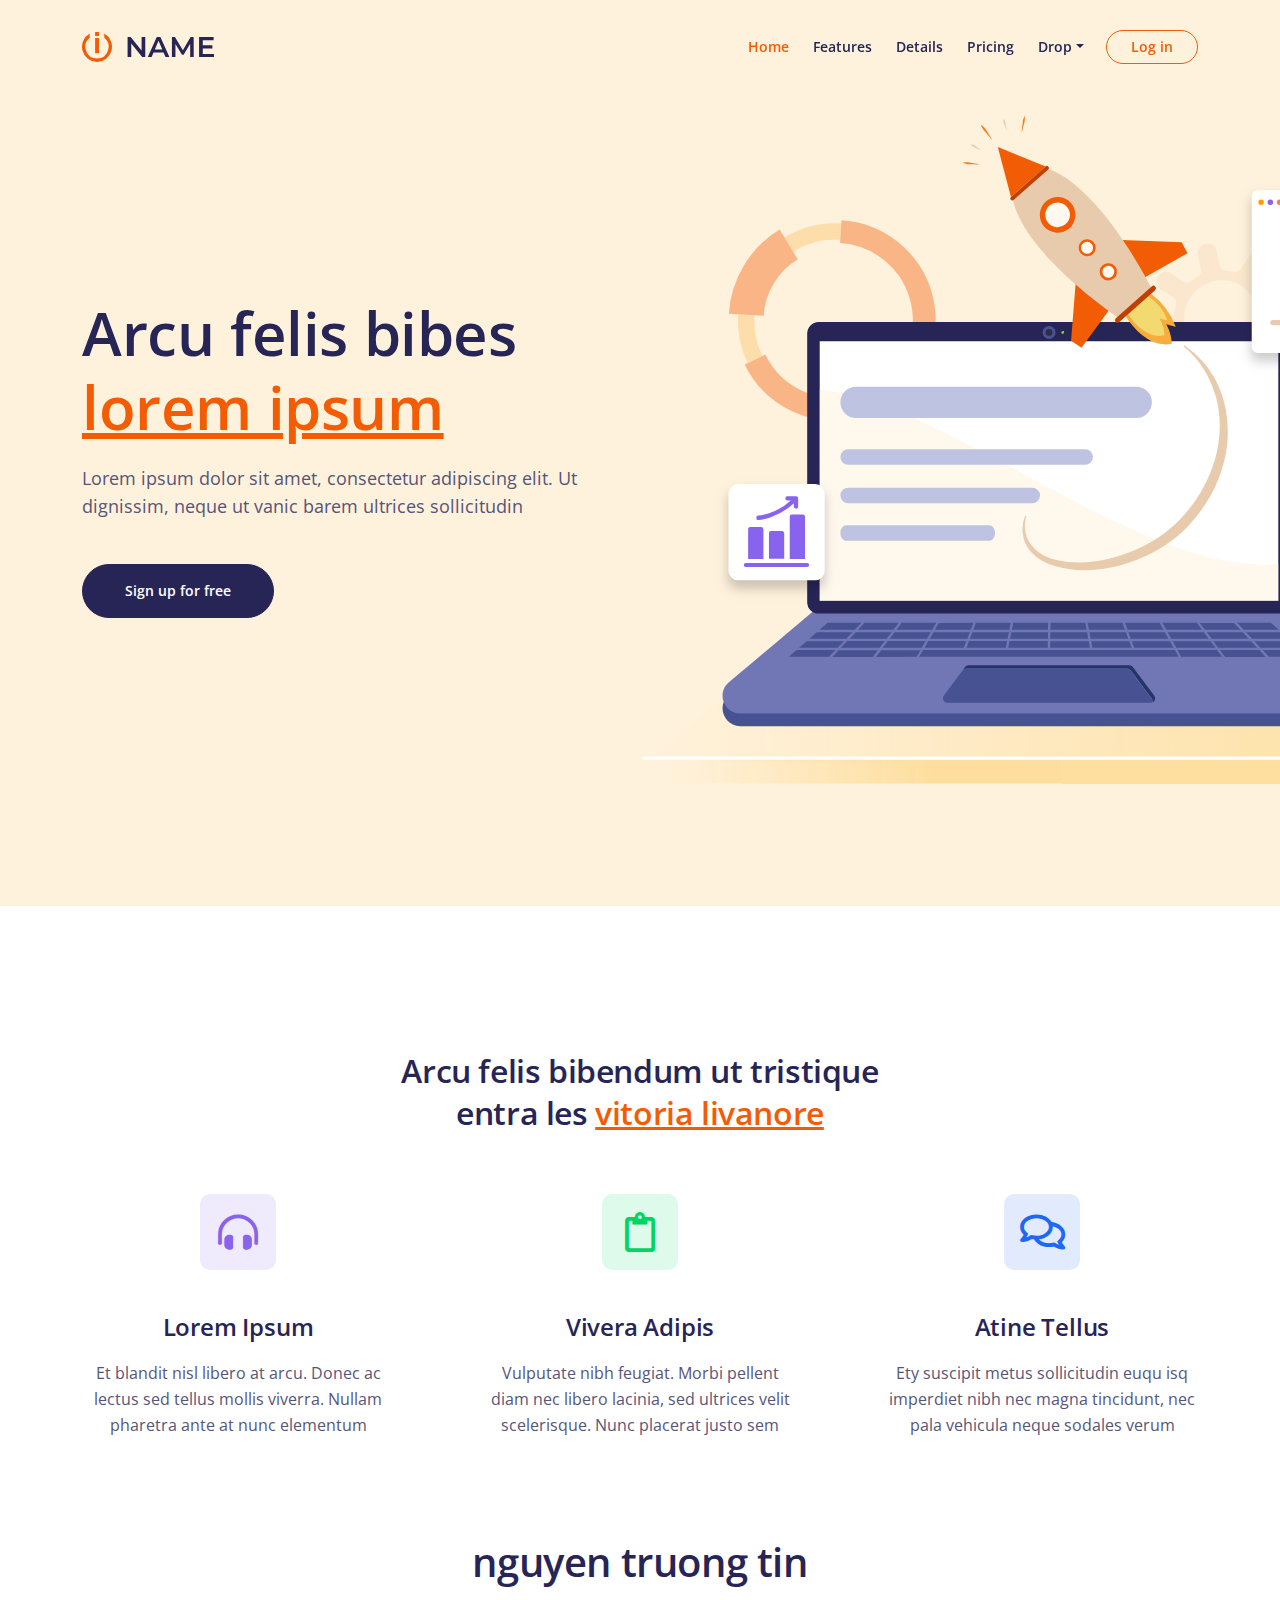
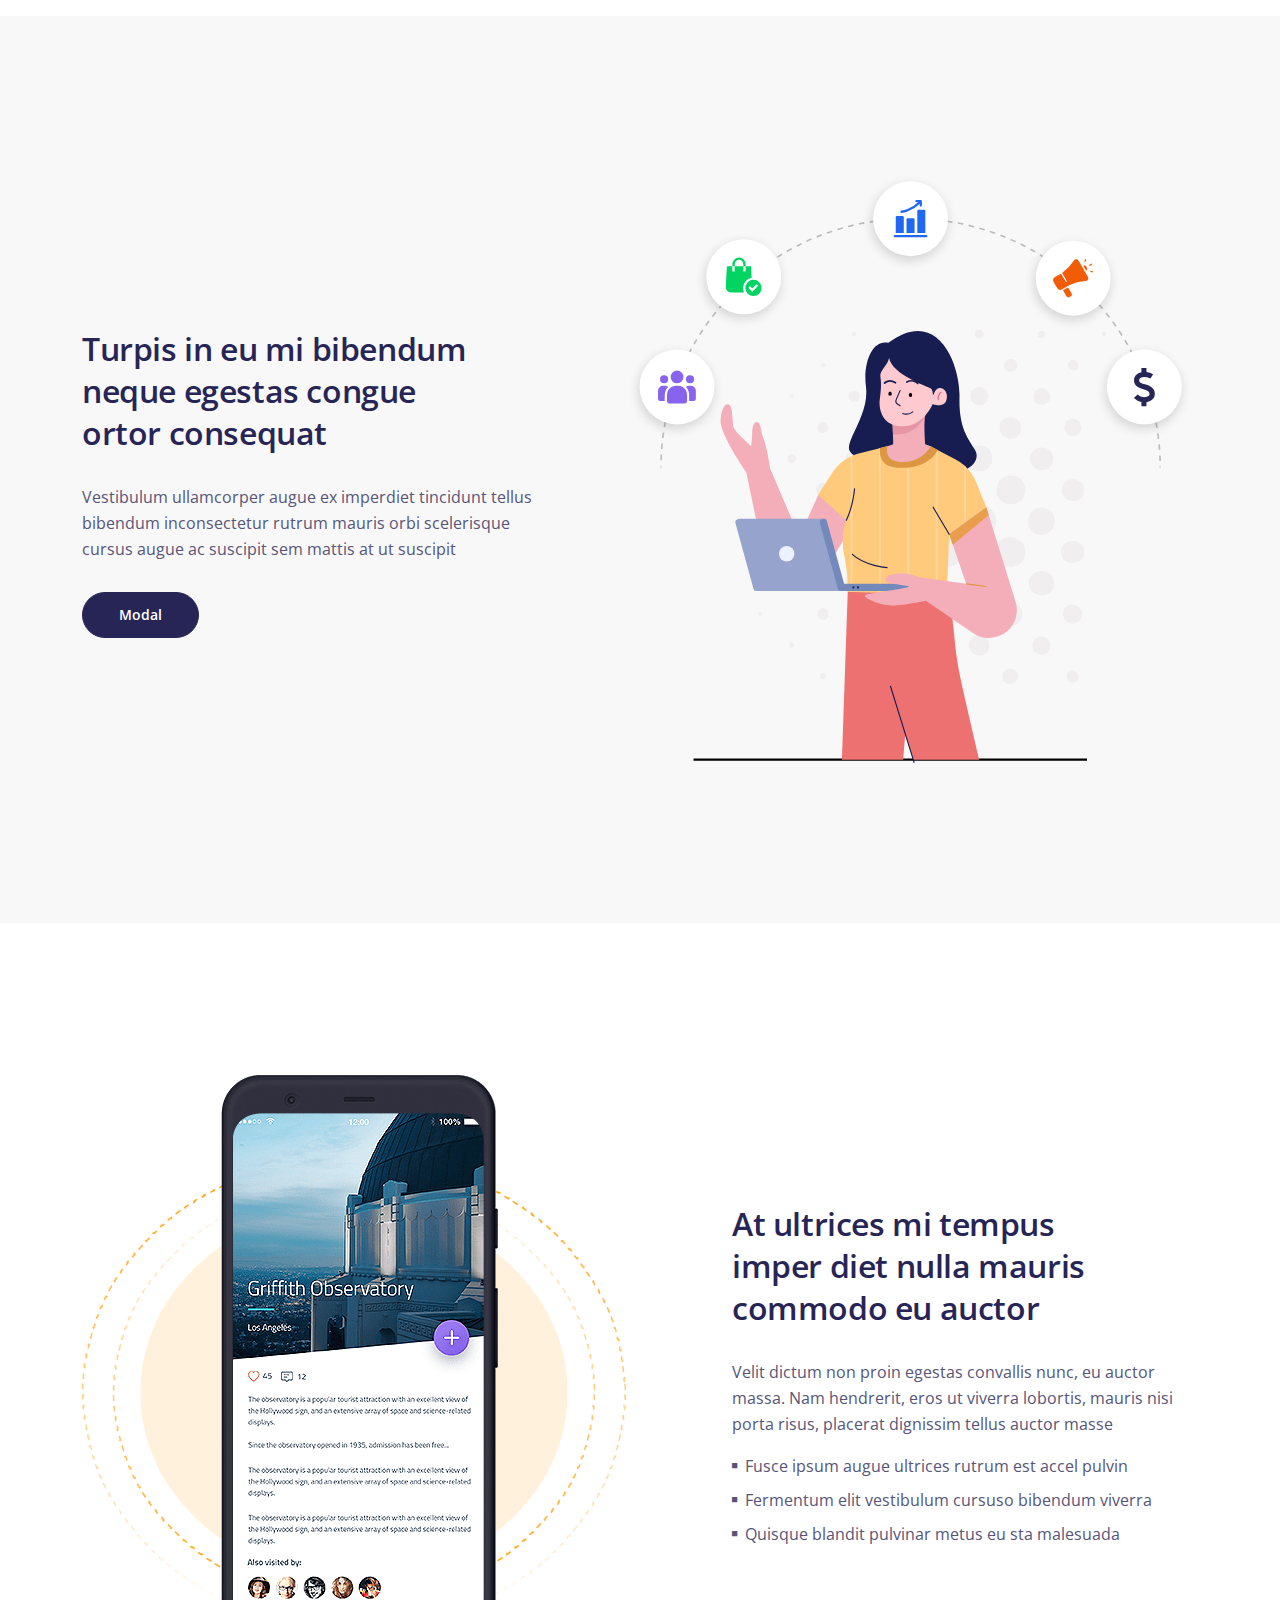
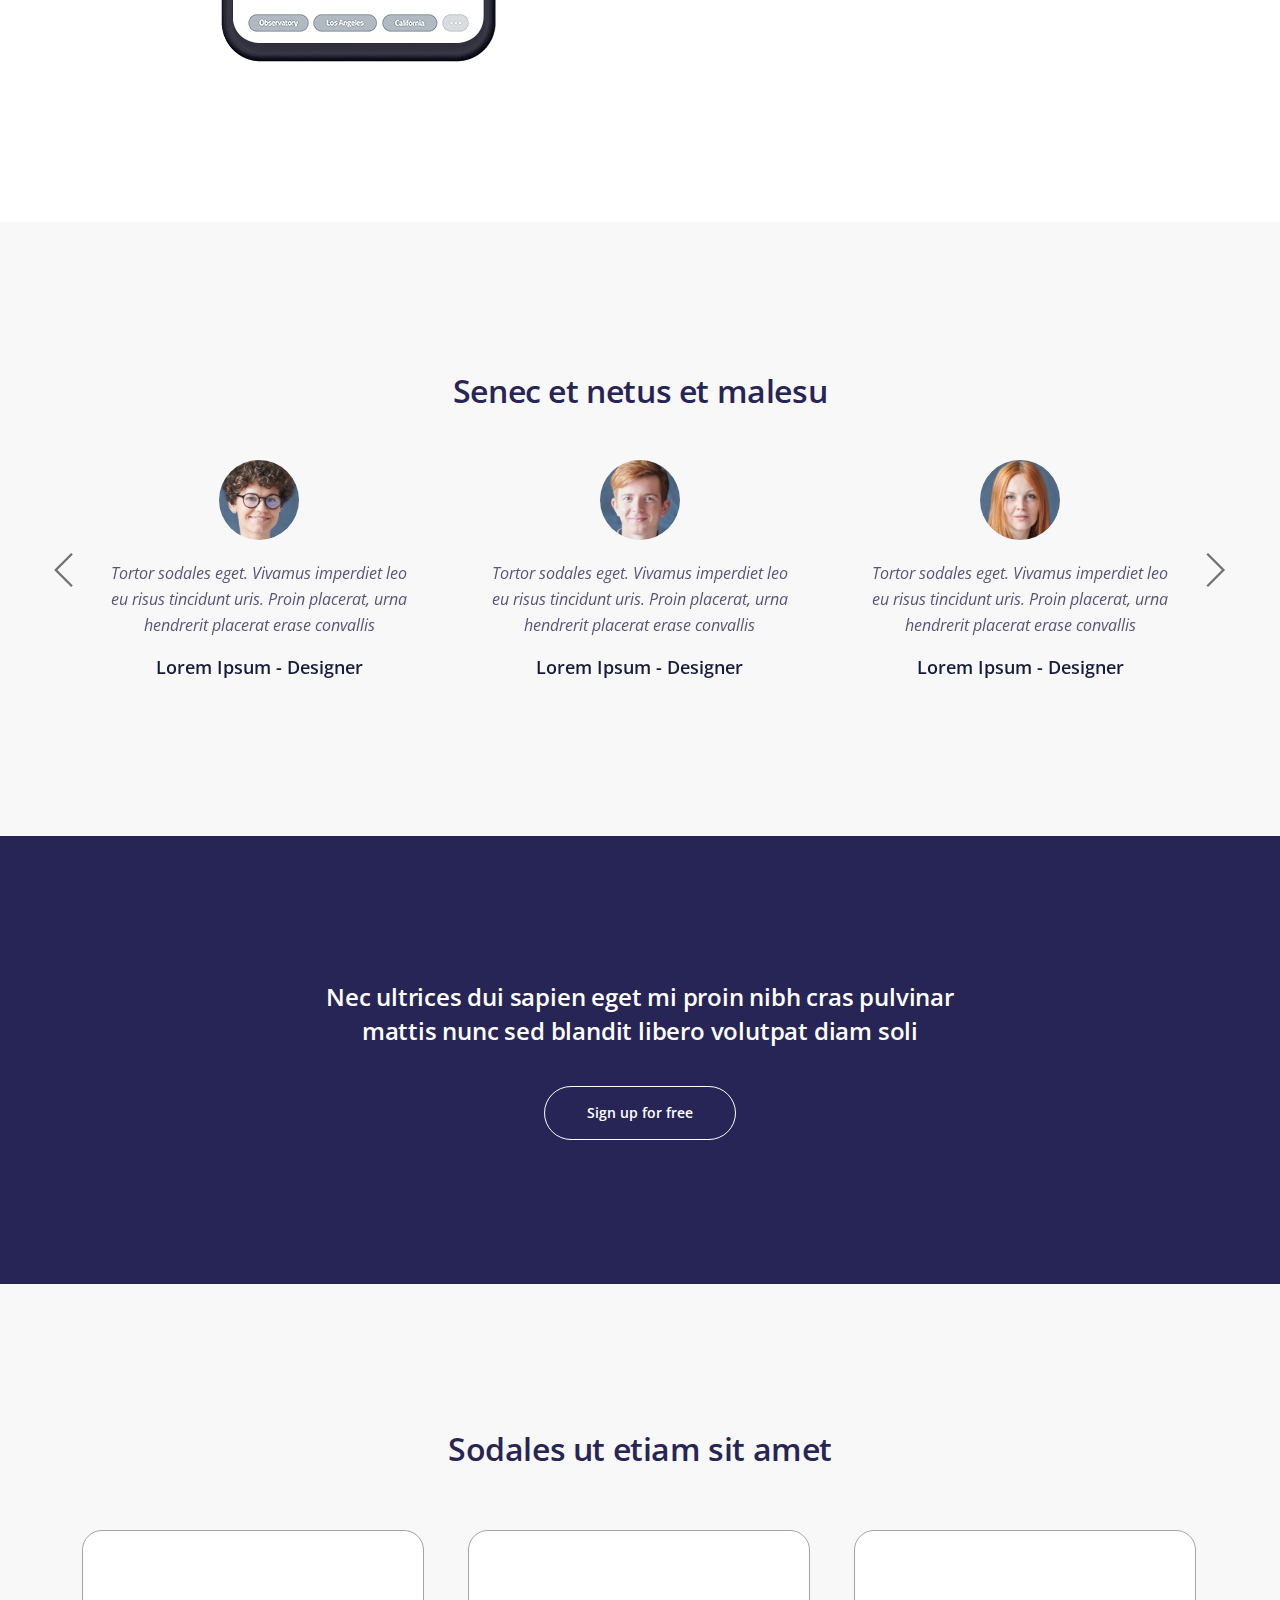
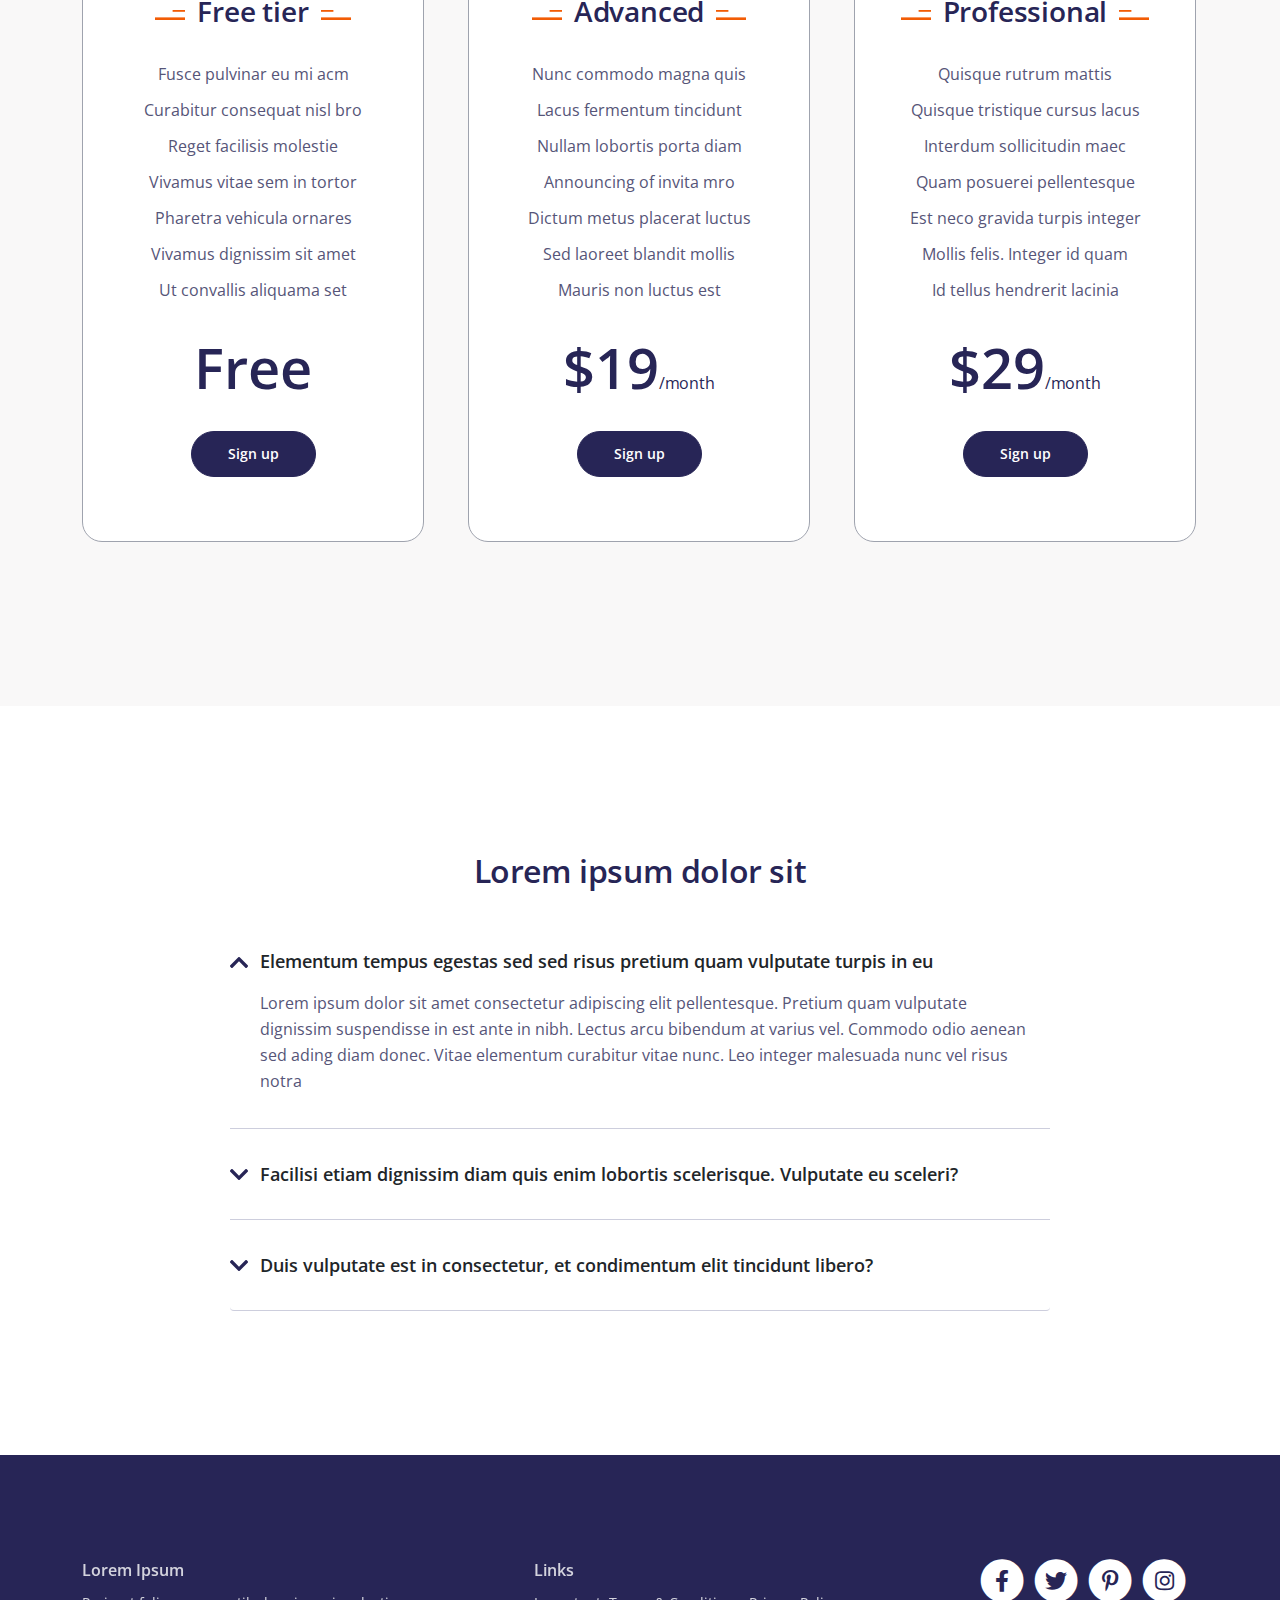
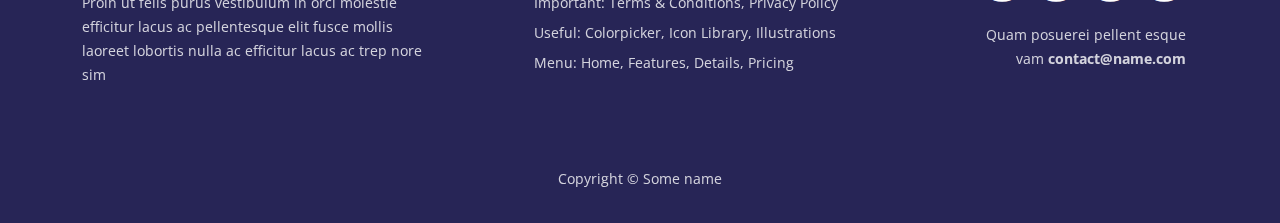
<file: web/index.html>
<!DOCTYPE html>
<html lang="en">
    <head>
        <meta charset="utf-8">
        <meta name="viewport" content="width=device-width, initial-scale=1, shrink-to-fit=no">
        
        <!-- SEO Meta Tags -->
        <meta name="description" content="Your description">
        <meta name="author" content="Your name">

        <!-- OG Meta Tags to improve the way the post looks when you share the page on Facebook, Twitter, LinkedIn -->
        <meta property="og:site_name" content="" /> <!-- website name -->
        <meta property="og:site" content="" /> <!-- website link -->
        <meta property="og:title" content=""/> <!-- title shown in the actual shared post -->
        <meta property="og:description" content="" /> <!-- description shown in the actual shared post -->
        <meta property="og:image" content="" /> <!-- image link, make sure it's jpg -->
        <meta property="og:url" content="" /> <!-- where do you want your post to link to -->
        <meta name="twitter:card" content="summary_large_image"> <!-- to have large image post format in Twitter -->

        <!-- Webpage Title -->
        <title>Webpage Title</title>
        
        <!-- Styles -->
        <link href="https://fonts.googleapis.com/css2?family=Open+Sans:ital,wght@0,400;0,600;1,400&display=swap" rel="stylesheet">
        <link href="css/bootstrap.min.css" rel="stylesheet">
        <link href="css/fontawesome-all.min.css" rel="stylesheet">
        <link href="css/swiper.css" rel="stylesheet">
        <link href="css/styles.css" rel="stylesheet">
        
        <!-- Favicon  -->
        <link rel="icon" href="images/favicon.png">
    </head>
    <body data-bs-spy="scroll" data-bs-target="#navbarExample">
        
        <!-- Navigation -->
        <nav id="navbarExample" class="navbar navbar-expand-lg fixed-top navbar-light" aria-label="Main navigation">
            <div class="container">

                <!-- Image Logo -->
                <a class="navbar-brand logo-image" href="index.html"><img src="images/logo.svg" alt="alternative"></a> 

                <!-- Text Logo - Use this if you don't have a graphic logo -->
                <!-- <a class="navbar-brand logo-text" href="index.html">Name</a> -->

                <button class="navbar-toggler p-0 border-0" type="button" id="navbarSideCollapse" aria-label="Toggle navigation">
                    <span class="navbar-toggler-icon"></span>
                </button>

                <div class="navbar-collapse offcanvas-collapse" id="navbarsExampleDefault">
                    <ul class="navbar-nav ms-auto navbar-nav-scroll">
                        <li class="nav-item">
                            <a class="nav-link active" aria-current="page" href="#header">Home</a>
                        </li>
                        <li class="nav-item">
                            <a class="nav-link" href="#features">Features</a>
                        </li>
                        <li class="nav-item">
                            <a class="nav-link" href="#details">Details</a>
                        </li>
                        <li class="nav-item">
                            <a class="nav-link" href="#pricing">Pricing</a>
                        </li>
                        <li class="nav-item dropdown">
                            <a class="nav-link dropdown-toggle" href="#" id="dropdown01" data-bs-toggle="dropdown" aria-expanded="false">Drop</a>
                            <ul class="dropdown-menu" aria-labelledby="dropdown01">
                                <li><a class="dropdown-item" href="article.html">Article Details</a></li>
                                <li><div class="dropdown-divider"></div></li>
                                <li><a class="dropdown-item" href="terms.html">Terms Conditions</a></li>
                                <li><div class="dropdown-divider"></div></li>
                                <li><a class="dropdown-item" href="privacy.html">Privacy Policy</a></li>
                            </ul>
                        </li>
                    </ul>
                    <span class="nav-item">
                        <a class="btn-outline-sm" href="log-in.html">Log in</a>
                    </span>
                </div> <!-- end of navbar-collapse -->
            </div> <!-- end of container -->
        </nav> <!-- end of navbar -->
        <!-- end of navigation -->

        
        <!-- Header -->
        <header id="header" class="header">
            <div class="container">
                <div class="row">
                    <div class="col-lg-6">
                        <div class="text-container">
                            <h1 class="h1-large">Arcu felis bibes <span class="replace-me">lorem ipsum, atrisus viver, adipis cingat</span></h1>
                            <p class="p-large">Lorem ipsum dolor sit amet, consectetur adipiscing elit. Ut dignissim, neque ut vanic barem ultrices sollicitudin</p>
                            <a class="btn-solid-lg" href="sign-up.html">Sign up for free</a>
                        </div> <!-- end of text-container -->
                    </div> <!-- end of col -->
                    <div class="col-lg-6">
                        <div class="image-container">
                            <img class="img-fluid" src="images/header-illustration.svg" alt="alternative">
                        </div> <!-- end of image-container -->
                    </div> <!-- end of col -->
                </div> <!-- end of row -->
            </div> <!-- end of container -->
        </header> <!-- end of header -->
        <!-- end of header -->


        <!-- Features -->
        <div id="features" class="cards-1">
            <div class="container">
                <div class="row">
                    <div class="col-lg-12">
                        <h2 class="h2-heading">Arcu felis bibendum ut tristique entra les <span>vitoria livanore</span></h2>
                    </div> <!-- end of col -->
                </div> <!-- end of row -->
                <div class="row">
                    <div class="col-lg-12">
                        
                        <!-- Card -->
                        <div class="card">
                            <div class="card-icon">
                                <span class="fas fa-headphones-alt"></span>
                            </div>
                            <div class="card-body">
                                <h4 class="card-title">Lorem Ipsum</h4>
                                <p>Et blandit nisl libero at arcu. Donec ac lectus sed tellus mollis viverra. Nullam pharetra ante at nunc elementum</p>
                            </div>
                        </div>
                        <!-- end of card -->

                        <!-- Card -->
                        <div class="card">
                            <div class="card-icon green">
                                <span class="far fa-clipboard"></span>
                            </div>
                            <div class="card-body">
                                <h4 class="card-title">Vivera Adipis</h4>
                                <p>Vulputate nibh feugiat. Morbi pellent diam nec libero lacinia, sed ultrices velit scelerisque. Nunc placerat justo sem</p>
                            </div>
                        </div>
                        <!-- end of card -->

                        <!-- Card -->
                        <div class="card">
                            <div class="card-icon blue">
                                <span class="far fa-comments"></span>
                            </div>
                            <div class="card-body">
                                <h4 class="card-title">Atine Tellus</h4>
                                <p>Ety suscipit metus sollicitudin euqu isq imperdiet nibh nec magna tincidunt, nec pala vehicula neque sodales verum</p>
                            </div>
                        </div>
                        <div>
                            <h1>nguyen truong tin </h1>
                        </div>
                        <!-- end of card -->

                    </div> <!-- end of col -->
                </div> <!-- end of row -->
            </div> <!-- end of container -->
        </div> <!-- end of cards-1 -->
        <!-- end of services -->


        <!-- Details 1 -->
        <div id="details" class="basic-1 bg-gray">
            <div class="container">
                <div class="row">
                    <div class="col-lg-6 col-xl-5">
                        <div class="text-container">
                            <h2>Turpis in eu mi bibendum neque egestas congue ortor consequat</h2>
                            <p>Vestibulum ullamcorper augue ex imperdiet tincidunt tellus bibendum inconsectetur rutrum mauris orbi scelerisque cursus augue ac suscipit sem mattis at ut suscipit</p>
                            <a class="btn-solid-reg" data-bs-toggle="modal" data-bs-target="#staticBackdrop">Modal</a>
                        </div> <!-- end of text-container -->
                    </div> <!-- end of col -->
                    <div class="col-lg-6 col-xl-7">
                        <div class="image-container">
                            <img class="img-fluid" src="images/details-1.svg" alt="alternative">
                        </div> <!-- end of image-container -->
                    </div> <!-- end of col -->
                </div> <!-- end of row -->
            </div> <!-- end of container -->
        </div> <!-- end of basic-1 -->
        <!-- end of details 1 -->


        <!-- Details Modal -->
        <div id="staticBackdrop" class="modal fade" tabindex="-1" aria-hidden="true">
            <div class="modal-dialog">
                <div class="modal-content">
                    <div class="row">
                        <button type="button" class="btn-close" data-bs-dismiss="modal" aria-label="Close"></button>
                        <div class="col-lg-8">
                            <div class="image-container">
                                <img class="img-fluid" src="images/details-modal.jpg" alt="alternative">
                            </div> <!-- end of image-container -->
                        </div> <!-- end of col -->
                        <div class="col-lg-4">
                            <h3>Crase Sedelis</h3>
                            <hr>
                            <p>In gravida at nunc sodales pretium vivamus semper odio vitae mattis auctor elit elit semper magna ac tum nico vela spider</p>
                            <h4>Crasp Ulvinar</h4>
                            <p>Sapien vitae eros. Praesent ut erat a tellus posuere nisi more thico cursus pharetra finibus posuere nisi. Vivamus feugiat</p>
                            <ul class="list-unstyled li-space-lg">
                                <li class="d-flex">
                                    <i class="fas fa-chevron-right"></i>
                                    <div class="flex-grow-1">Tincidunt sem vel brita bet mala</div>
                                </li>
                                <li class="d-flex">
                                    <i class="fas fa-chevron-right"></i>
                                    <div class="flex-grow-1">Sapien condimentum sacoz sil necr</div>
                                </li>
                                <li class="d-flex">
                                    <i class="fas fa-chevron-right"></i>
                                    <div class="flex-grow-1">Fusce interdum nec ravon fro urna</div>
                                </li>
                                <li class="d-flex">
                                    <i class="fas fa-chevron-right"></i>
                                    <div class="flex-grow-1">Integer pulvinar biolot bat tortor</div>
                                </li>
                                <li class="d-flex">
                                    <i class="fas fa-chevron-right"></i>
                                    <div class="flex-grow-1">Id ultricies fringilla fangor raq trinit</div>
                                </li>
                            </ul>
                            <a id="modalCtaBtn" class="btn-solid-reg" href="#your-link">Details</a>
                            <button type="button" class="btn-outline-reg" data-bs-dismiss="modal">Close</button>
                        </div> <!-- end of col -->
                    </div> <!-- end of row -->
                </div> <!-- end of modal-content -->
            </div> <!-- end of modal-dialog -->
        </div> <!-- end of modal -->
        <!-- end of details modal -->


        <!-- Details 2 -->
        <div class="basic-2">
            <div class="container">
                <div class="row">
                    <div class="col-lg-6">
                        <div class="image-container">
                            <img class="img-fluid" src="images/details-2.png" alt="alternative">
                        </div> <!-- end of image-container -->
                    </div> <!-- end of col -->
                    <div class="col-lg-6">
                        <div class="text-container">
                            <h2>At ultrices mi tempus imper diet nulla mauris commodo eu auctor</h2>
                            <p>Velit dictum non proin egestas convallis nunc, eu auctor massa. Nam hendrerit, eros ut viverra lobortis, mauris nisi porta risus, placerat dignissim tellus auctor masse</p>
                            <ul class="list-unstyled li-space-lg">
                                <li class="d-flex">
                                    <i class="fas fa-square"></i>
                                    <div class="flex-grow-1">Fusce ipsum augue ultrices rutrum est accel pulvin</div>
                                </li>
                                <li class="d-flex">
                                    <i class="fas fa-square"></i>
                                    <div class="flex-grow-1">Fermentum elit vestibulum cursuso bibendum viverra</div>
                                </li>
                                <li class="d-flex">
                                    <i class="fas fa-square"></i>
                                    <div class="flex-grow-1">Quisque blandit pulvinar metus eu sta malesuada</div>
                                </li>
                            </ul>
                        </div> <!-- end of text-container -->
                    </div> <!-- end of col -->
                </div> <!-- end of row -->
            </div> <!-- end of container -->
        </div> <!-- end of basic-2 -->
        <!-- end of details 2 -->


        <!-- Testimonials -->
        <div class="slider-1 bg-gray">
            <div class="container">
                <div class="row">
                    <div class="col-lg-12">
                        <h2 class="h2-heading">Senec et netus et malesu</h2>
                    </div> <!-- end of col -->
                </div> <!-- end of row -->
                <div class="row">
                    <div class="col-lg-12">

                        <!-- Card Slider -->
                        <div class="slider-container">
                            <div class="swiper-container card-slider">
                                <div class="swiper-wrapper">
                                    
                                    <!-- Slide -->
                                    <div class="swiper-slide">
                                        <div class="card">
                                            <img class="card-image" src="images/testimonial-1.jpg" alt="alternative">
                                            <div class="card-body">
                                                <p class="testimonial-text">Tortor sodales eget. Vivamus imperdiet leo eu risus tincidunt uris. Proin placerat, urna hendrerit placerat erase convallis</p>
                                                <p class="testimonial-author">Lorem Ipsum - Designer</p>
                                            </div>
                                        </div>
                                    </div> <!-- end of swiper-slide -->
                                    <!-- end of slide -->
            
                                    <!-- Slide -->
                                    <div class="swiper-slide">
                                        <div class="card">
                                            <img class="card-image" src="images/testimonial-2.jpg" alt="alternative">
                                            <div class="card-body">
                                                <p class="testimonial-text">Tortor sodales eget. Vivamus imperdiet leo eu risus tincidunt uris. Proin placerat, urna hendrerit placerat erase convallis</p>
                                                <p class="testimonial-author">Lorem Ipsum - Designer</p>
                                            </div>
                                        </div>        
                                    </div> <!-- end of swiper-slide -->
                                    <!-- end of slide -->
            
                                    <!-- Slide -->
                                    <div class="swiper-slide">
                                        <div class="card">
                                            <img class="card-image" src="images/testimonial-3.jpg" alt="alternative">
                                            <div class="card-body">
                                                <p class="testimonial-text">Tortor sodales eget. Vivamus imperdiet leo eu risus tincidunt uris. Proin placerat, urna hendrerit placerat erase convallis</p>
                                                <p class="testimonial-author">Lorem Ipsum - Designer</p>
                                            </div>
                                        </div>        
                                    </div> <!-- end of swiper-slide -->
                                    <!-- end of slide -->
            
                                    <!-- Slide -->
                                    <div class="swiper-slide">
                                        <div class="card">
                                            <img class="card-image" src="images/testimonial-4.jpg" alt="alternative">
                                            <div class="card-body">
                                                <p class="testimonial-text">Tortor sodales eget. Vivamus imperdiet leo eu risus tincidunt uris. Proin placerat, urna hendrerit placerat erase convallis</p>
                                                <p class="testimonial-author">Lorem Ipsum - Designer</p>
                                            </div>
                                        </div>
                                    </div> <!-- end of swiper-slide -->
                                    <!-- end of slide -->
            
                                    <!-- Slide -->
                                    <div class="swiper-slide">
                                        <div class="card">
                                            <img class="card-image" src="images/testimonial-5.jpg" alt="alternative">
                                            <div class="card-body">
                                                <p class="testimonial-text">Tortor sodales eget. Vivamus imperdiet leo eu risus tincidunt uris. Proin placerat, urna hendrerit placerat erase convallis</p>
                                                <p class="testimonial-author">Lorem Ipsum - Designer</p>
                                            </div>
                                        </div>        
                                    </div> <!-- end of swiper-slide -->
                                    <!-- end of slide -->
            
                                    <!-- Slide -->
                                    <div class="swiper-slide">
                                        <div class="card">
                                            <img class="card-image" src="images/testimonial-6.jpg" alt="alternative">
                                            <div class="card-body">
                                                <p class="testimonial-text">Tortor sodales eget. Vivamus imperdiet leo eu risus tincidunt uris. Proin placerat, urna hendrerit placerat erase convallis</p>
                                                <p class="testimonial-author">Lorem Ipsum - Designer</p>
                                            </div>
                                        </div>        
                                    </div> <!-- end of swiper-slide -->
                                    <!-- end of slide -->
                                
                                </div> <!-- end of swiper-wrapper -->
            
                                <!-- Add Arrows -->
                                <div class="swiper-button-next"></div>
                                <div class="swiper-button-prev"></div>
                                <!-- end of add arrows -->
            
                            </div> <!-- end of swiper-container -->
                        </div> <!-- end of slider-container -->
                        <!-- end of card slider -->

                    </div> <!-- end of col -->
                </div> <!-- end of row -->
            </div> <!-- end of container -->
        </div> <!-- end of slider-1 -->
        <!-- end of testimonials -->


        <!-- Invitation -->
        <div class="basic-3">
            <div class="container">
                <div class="row">
                    <div class="col-lg-12">
                        <h4>Nec ultrices dui sapien eget mi proin nibh cras pulvinar mattis nunc sed blandit libero volutpat diam soli</h4>
                        <a class="btn-outline-lg page-scroll" href="sign-up.html">Sign up for free</a>
                    </div> <!-- end of col -->
                </div> <!-- end of row -->
            </div> <!-- end of container -->
        </div> <!-- end of basic-3 -->
        <!-- end of invitation -->


        <!-- Pricing -->
        <div id="pricing" class="cards-2 bg-gray">
            <div class="container">
                <div class="row">
                    <div class="col-lg-12">
                        <h2 class="h2-heading">Sodales ut etiam sit amet</h2>
                    </div> <!-- end of col -->
                </div> <!-- end of row -->
                <div class="row">
                    <div class="col-lg-12">
                        
                        <!-- Card -->
                        <div class="card">
                            <div class="card-body">
                                <div class="card-title">
                                    <img class="decoration-lines" src="images/decoration-lines.svg" alt="alternative"><span>Free tier</span><img class="decoration-lines flipped" src="images/decoration-lines.svg" alt="alternative">
                                </div>
                                <ul class="list-unstyled li-space-lg">
                                    <li>Fusce pulvinar eu mi acm</li>
                                    <li>Curabitur consequat nisl bro</li>
                                    <li>Reget facilisis molestie</li>
                                    <li>Vivamus vitae sem in tortor</li>
                                    <li>Pharetra vehicula ornares</li>
                                    <li>Vivamus dignissim sit amet</li>
                                    <li>Ut convallis aliquama set</li>
                                </ul>
                                <div class="price">Free</div>
                                <a href="sign-up.html" class="btn-solid-reg">Sign up</a>
                            </div>
                        </div>
                        <!-- end of card -->

                        <!-- Card -->
                        <div class="card">
                            <div class="card-body">
                                <div class="card-title">
                                    <img class="decoration-lines" src="images/decoration-lines.svg" alt="alternative"><span>Advanced</span><img class="decoration-lines flipped" src="images/decoration-lines.svg" alt="alternative">
                                </div>
                                <ul class="list-unstyled li-space-lg">
                                    <li>Nunc commodo magna quis</li>
                                    <li>Lacus fermentum tincidunt</li>
                                    <li>Nullam lobortis porta diam</li>
                                    <li>Announcing of invita mro</li>
                                    <li>Dictum metus placerat luctus</li>
                                    <li>Sed laoreet blandit mollis</li>
                                    <li>Mauris non luctus est</li>
                                </ul>
                                <div class="price">$19<span>/month</span></div>
                                <a href="sign-up.html" class="btn-solid-reg">Sign up</a>
                            </div>
                        </div>
                        <!-- end of card -->

                        <!-- Card -->
                        <div class="card">
                            <div class="card-body">
                                <div class="card-title">
                                    <img class="decoration-lines" src="images/decoration-lines.svg" alt="alternative"><span>Professional</span><img class="decoration-lines flipped" src="images/decoration-lines.svg" alt="alternative">
                                </div>
                                <ul class="list-unstyled li-space-lg">
                                    <li>Quisque rutrum mattis</li>
                                    <li>Quisque tristique cursus lacus</li>
                                    <li>Interdum sollicitudin maec</li>
                                    <li>Quam posuerei pellentesque</li>
                                    <li>Est neco gravida turpis integer</li>
                                    <li>Mollis felis. Integer id quam</li>
                                    <li>Id tellus hendrerit lacinia</li>
                                </ul>
                                <div class="price">$29<span>/month</span></div>
                                <a href="sign-up.html" class="btn-solid-reg">Sign up</a>
                            </div>
                        </div>
                        <!-- end of card -->

                    </div> <!-- end of col -->
                </div> <!-- end of row -->
            </div> <!-- end of container -->
        </div> <!-- end of cards-2 -->
        <!-- end of pricing -->


        <!-- Questions -->
        <div class="accordion-1">
            <div class="container">
                <div class="row">
                    <div class="col-lg-12">
                        <h2 class="h2-heading">Lorem ipsum dolor sit</h2>
                    </div> <!-- end of col -->
                </div> <!-- end of row -->   
                <div class="row">
                    <div class="col-lg-12">
                        <div class="accordion" id="accordionExample">
                            
                            <!-- Accordion Item -->
                            <div class="accordion-item">
                                <h2 class="accordion-header" id="headingOne">
                                    <button class="accordion-button" type="button" data-bs-toggle="collapse" data-bs-target="#collapseOne" aria-expanded="true" aria-controls="collapseOne">Elementum tempus egestas sed sed risus pretium quam vulputate turpis in eu</button>
                                </h2>
                                <div id="collapseOne" class="accordion-collapse collapse show" aria-labelledby="headingOne" data-bs-parent="#accordionExample">
                                    <div class="accordion-body">Lorem ipsum dolor sit amet consectetur adipiscing elit pellentesque. Pretium quam vulputate dignissim suspendisse in est ante in nibh. Lectus arcu bibendum at varius vel. Commodo odio aenean sed ading diam donec. Vitae elementum curabitur vitae nunc. Leo integer malesuada nunc vel risus notra</div>
                                </div>
                            </div>
                            <!-- end of accordion-item -->

                            <!-- Accordion Item -->
                            <div class="accordion-item">
                                <h2 class="accordion-header" id="headingTwo">
                                    <button class="accordion-button collapsed" type="button" data-bs-toggle="collapse" data-bs-target="#collapseTwo" aria-expanded="false" aria-controls="collapseTwo">Facilisi etiam dignissim diam quis enim lobortis scelerisque. Vulputate eu sceleri?</button>
                                </h2>
                                <div id="collapseTwo" class="accordion-collapse collapse" aria-labelledby="headingTwo" data-bs-parent="#accordionExample">
                                    <div class="accordion-body">Mauris faucibus placerat nisl. Sed eros odio, posuere at felis quis, tincidunt facilisis nibh. Nulla in ante sem. Nam aliquam urna nisi, cursus semper dolor convallis at. Duis vulputate est in consectetur, et condimentum elit tincidunt libero consectetur, et condimentum suis vulputate est in libero</div>
                                </div>
                            </div>
                            <!-- end of accordion-item -->

                            <!-- Accordion Item -->
                            <div class="accordion-item">
                                <h2 class="accordion-header" id="headingThree">
                                    <button class="accordion-button collapsed" type="button" data-bs-toggle="collapse" data-bs-target="#collapseThree" aria-expanded="false" aria-controls="collapseThree">Duis vulputate est in consectetur, et condimentum elit tincidunt libero?</button>
                                </h2>
                                <div id="collapseThree" class="accordion-collapse collapse" aria-labelledby="headingThree" data-bs-parent="#accordionExample">
                                    <div class="accordion-body">Nullam at diam at mi facilisis consectetur at non turpis. Proin a felis nisi. Sed at orci rutrum, tincidunt magna vel, pharetra libero. Proin mauris orci, faucibus eget malesuada vel, consectetur, et condimentum elit tincidunt pellentesque vitae ligula. Pellentesque euismod tincidun</div>
                                </div>
                            </div>
                            <!-- end of accordion-item -->

                        </div> <!-- end of accordion -->
                    </div> <!-- end of col -->
                </div> <!-- end of row -->
            </div> <!-- end of container -->
        </div> <!-- end of accordion-1 -->
        <!-- end of questions -->


        <!-- Footer -->
        <div class="footer">
            <div class="container">
                <div class="row">
                    <div class="col-lg-12">
                        <div class="footer-col first">
                            <h6>Lorem Ipsum</h6>
                            <p class="p-small">Proin ut felis purus vestibulum in orci molestie efficitur lacus ac pellentesque elit fusce mollis laoreet lobortis nulla ac efficitur lacus ac trep nore sim </p>
                        </div> <!-- end of footer-col -->
                        <div class="footer-col second">
                            <h6>Links</h6>
                            <ul class="list-unstyled li-space-lg p-small">
                                <li>Important: <a href="terms.html">Terms & Conditions</a>, <a href="privacy.html">Privacy Policy</a></li>
                                <li>Useful: <a href="#">Colorpicker</a>, <a href="#">Icon Library</a>, <a href="#">Illustrations</a></li>
                                <li>Menu: <a href="#header">Home</a>, <a href="#features">Features</a>, <a href="#details">Details</a>, <a href="#pricing">Pricing</a></li>
                            </ul>
                        </div> <!-- end of footer-col -->
                        <div class="footer-col third">
                            <span class="fa-stack">
                                <a href="#your-link">
                                    <i class="fas fa-circle fa-stack-2x"></i>
                                    <i class="fab fa-facebook-f fa-stack-1x"></i>
                                </a>
                            </span>
                            <span class="fa-stack">
                                <a href="#your-link">
                                    <i class="fas fa-circle fa-stack-2x"></i>
                                    <i class="fab fa-twitter fa-stack-1x"></i>
                                </a>
                            </span>
                            <span class="fa-stack">
                                <a href="#your-link">
                                    <i class="fas fa-circle fa-stack-2x"></i>
                                    <i class="fab fa-pinterest-p fa-stack-1x"></i>
                                </a>
                            </span>
                            <span class="fa-stack">
                                <a href="#your-link">
                                    <i class="fas fa-circle fa-stack-2x"></i>
                                    <i class="fab fa-instagram fa-stack-1x"></i>
                                </a>
                            </span>
                            <p class="p-small">Quam posuerei pellent esque vam <a href="mailto:contact@name.com"><strong>contact@name.com</strong></a></p>
                        </div> <!-- end of footer-col -->
                    </div> <!-- end of col -->
                </div> <!-- end of row -->
            </div> <!-- end of container -->
        </div> <!-- end of footer -->  
        <!-- end of footer -->


        <!-- Copyright -->
        <div class="copyright">
            <div class="container">
                <div class="row">
                    <div class="col-lg-12">
                        <p class="p-small">Copyright © Some name</p>
                    </div> <!-- end of col -->
                </div> <!-- enf of row -->
            </div> <!-- end of container -->
        </div> <!-- end of copyright --> 
        <!-- end of copyright -->
        

        <!-- Back To Top Button -->
        <button onclick="topFunction()" id="myBtn">
            <img src="images/up-arrow.png" alt="alternative">
        </button>
        <!-- end of back to top button -->
            
        <!-- Scripts -->
        <script src="js/bootstrap.min.js"></script> <!-- Bootstrap framework -->
        <script src="js/swiper.min.js"></script> <!-- Swiper for image and text sliders -->
        <script src="js/purecounter.min.js"></script> <!-- Purecounter counter for statistics numbers -->
        <script src="js/replaceme.min.js"></script> <!-- ReplaceMe for rotating text -->
        <script src="js/scripts.js"></script> <!-- Custom scripts -->
    </body>
</html>
</file>
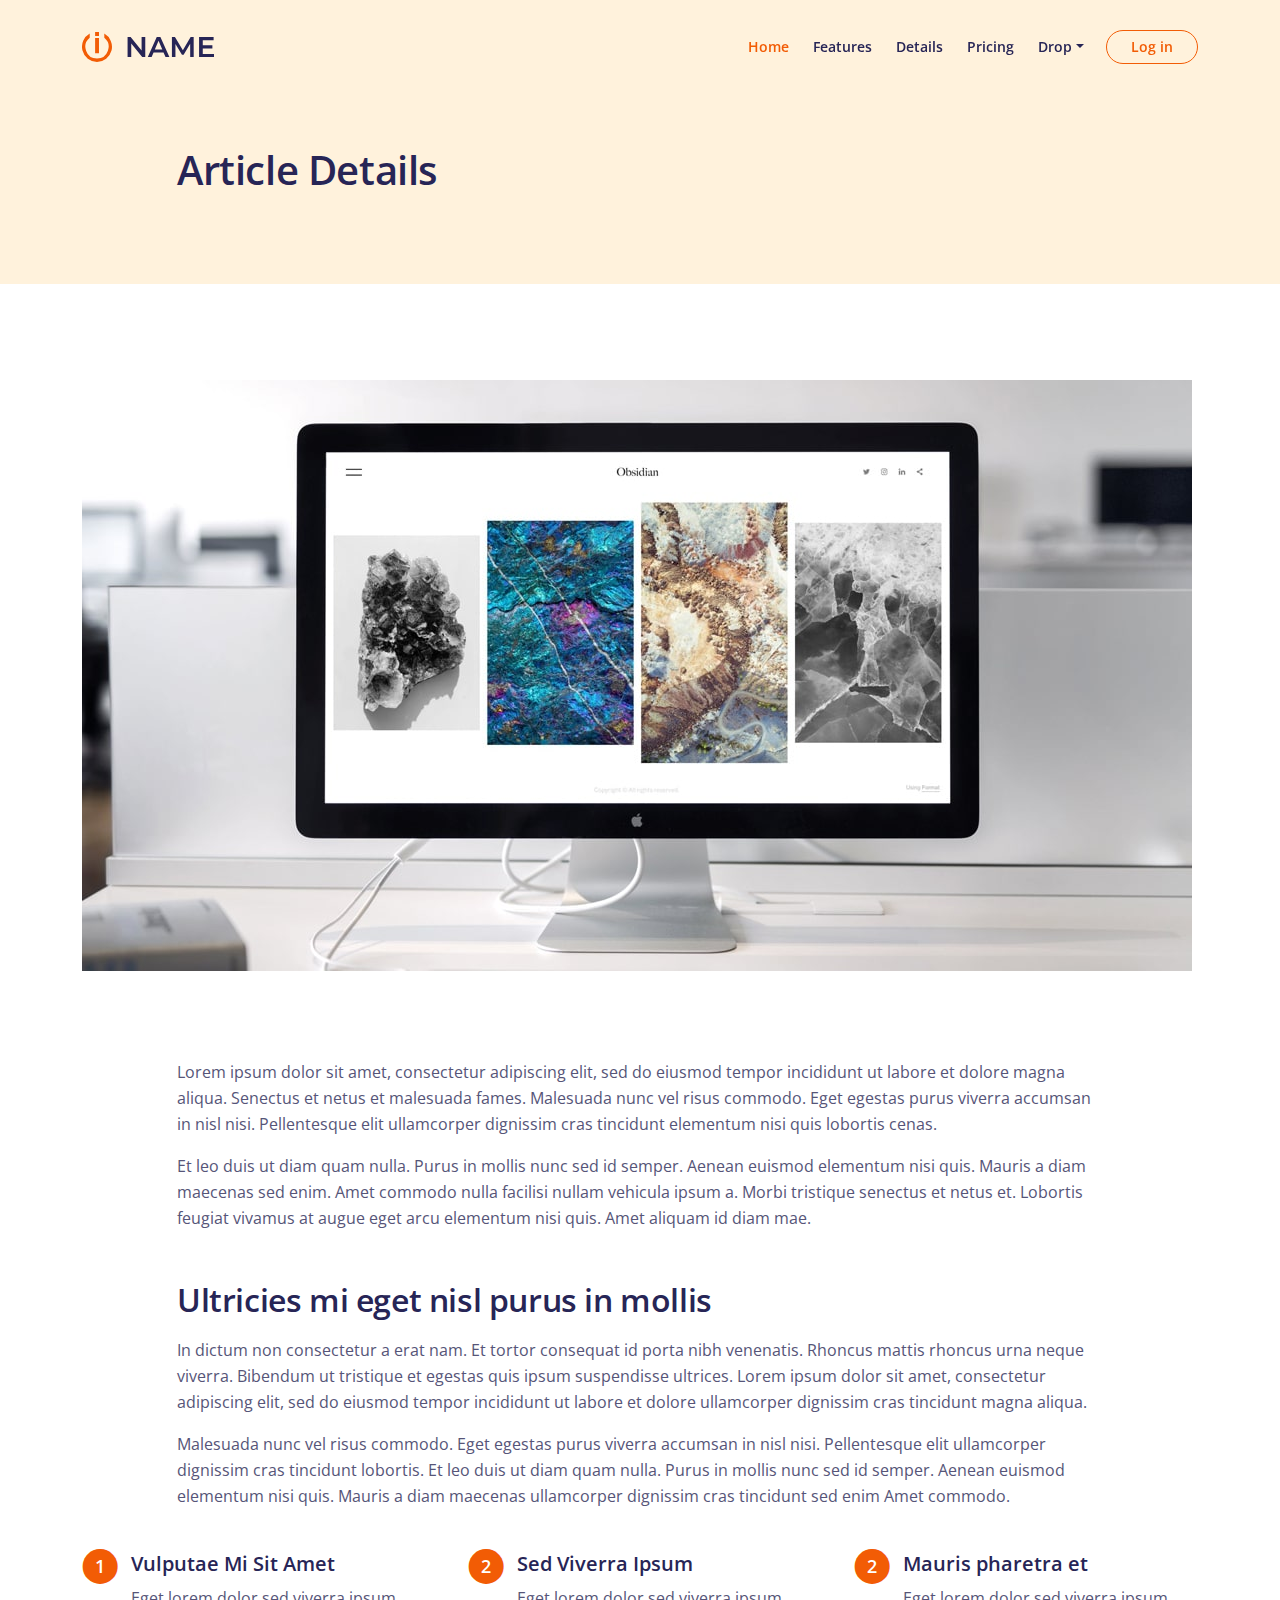
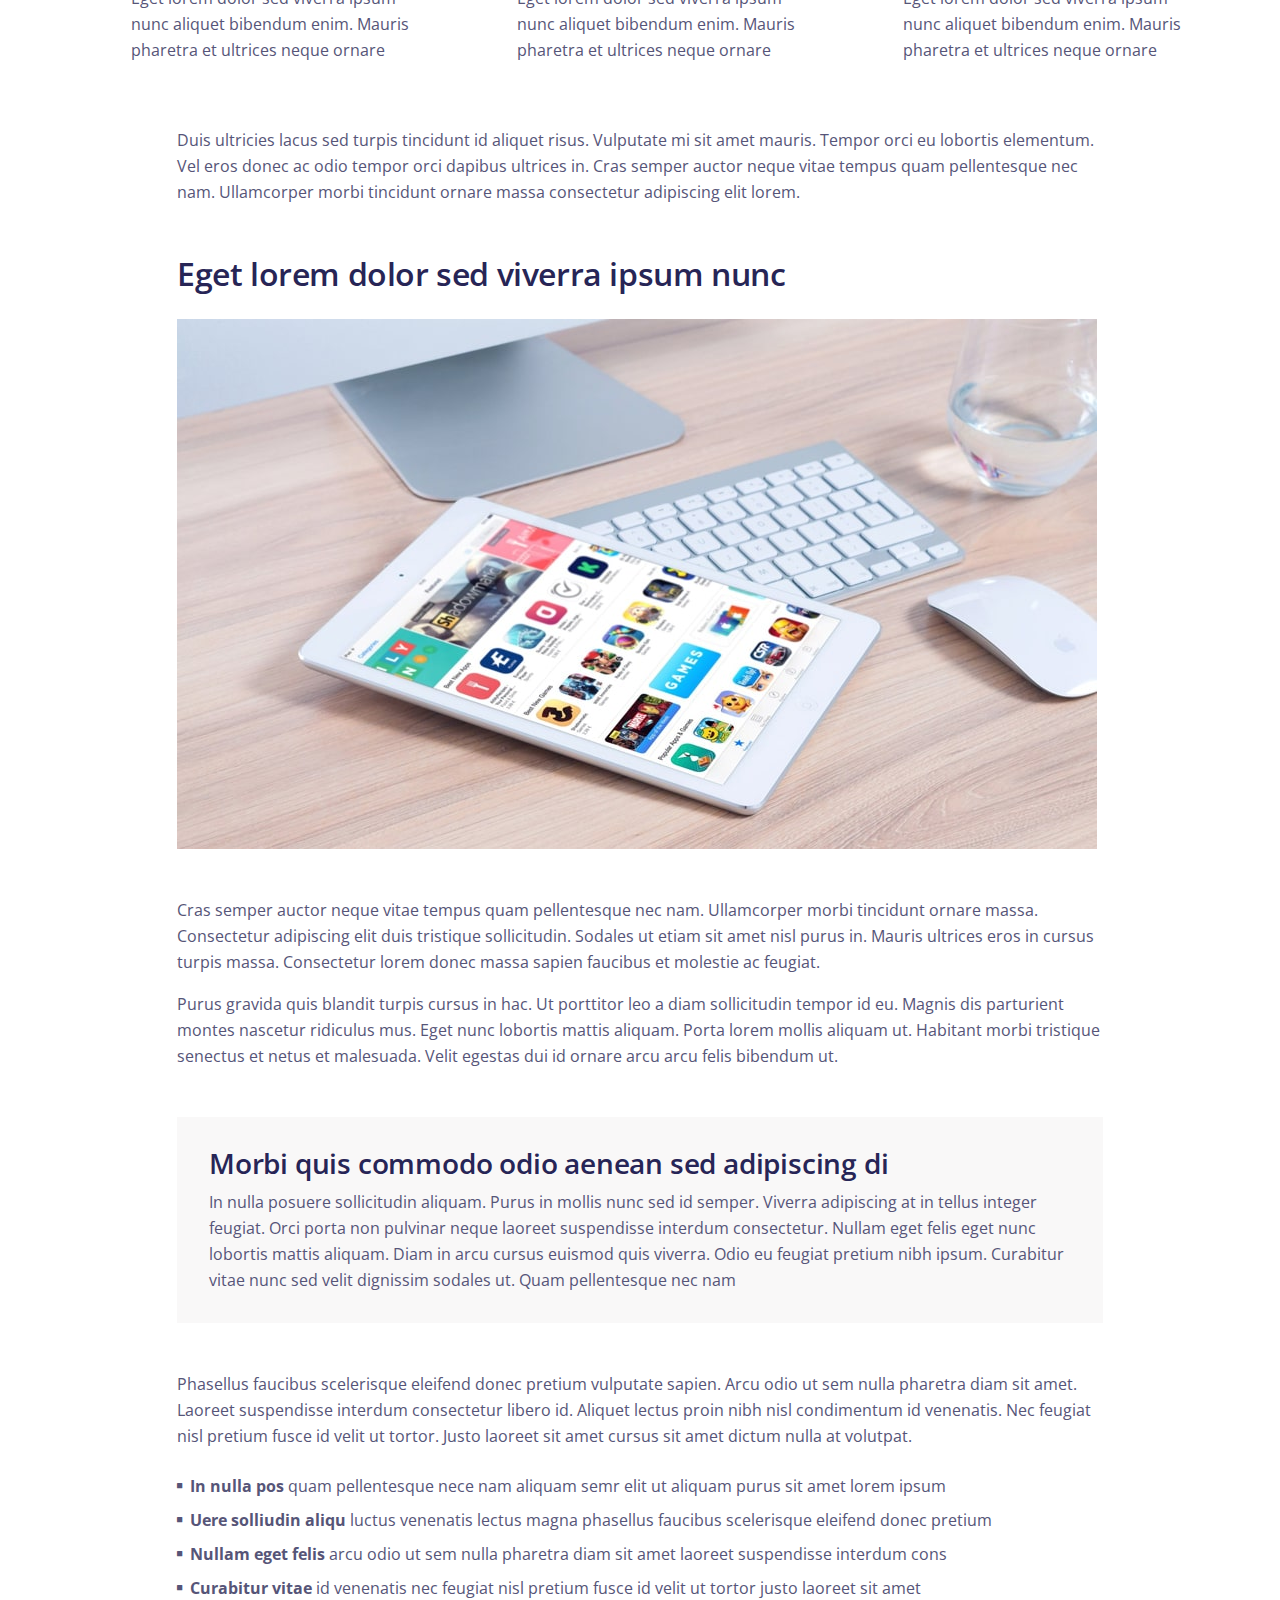
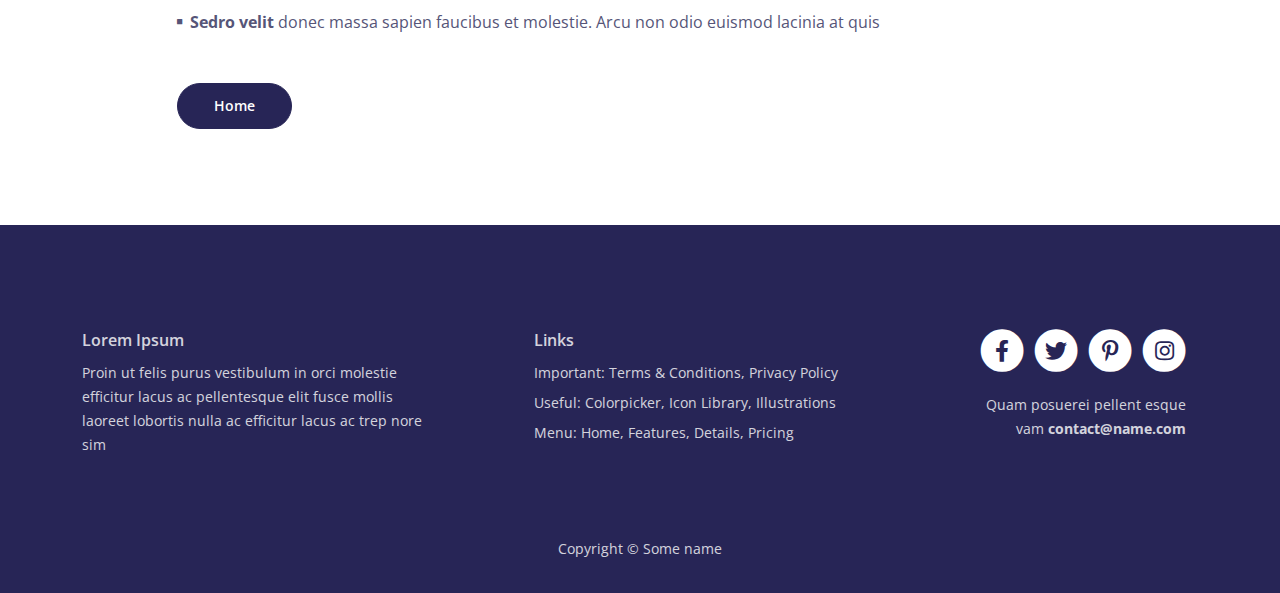
<file: web/article.html>
<!DOCTYPE html>
<html lang="en">
    <head>
        <meta charset="utf-8">
        <meta name="viewport" content="width=device-width, initial-scale=1, shrink-to-fit=no">
        
        <!-- SEO Meta Tags -->
        <meta name="description" content="Your description">
        <meta name="author" content="Your name">

        <!-- OG Meta Tags to improve the way the post looks when you share the page on Facebook, Twitter, LinkedIn -->
        <meta property="og:site_name" content="" /> <!-- website name -->
        <meta property="og:site" content="" /> <!-- website link -->
        <meta property="og:title" content=""/> <!-- title shown in the actual shared post -->
        <meta property="og:description" content="" /> <!-- description shown in the actual shared post -->
        <meta property="og:image" content="" /> <!-- image link, make sure it's jpg -->
        <meta property="og:url" content="" /> <!-- where do you want your post to link to -->
        <meta name="twitter:card" content="summary_large_image"> <!-- to have large image post format in Twitter -->

        <!-- Webpage Title -->
        <title>Article Details</title>
        
        <!-- Styles -->
        <link href="https://fonts.googleapis.com/css2?family=Open+Sans:ital,wght@0,400;0,600;1,400&display=swap" rel="stylesheet">
        <link href="css/bootstrap.min.css" rel="stylesheet">
        <link href="css/fontawesome-all.min.css" rel="stylesheet">
        <link href="css/swiper.css" rel="stylesheet">
        <link href="css/styles.css" rel="stylesheet">
        
        <!-- Favicon  -->
        <link rel="icon" href="images/favicon.png">
    </head>
    <body>
        
        <!-- Navigation -->
        <nav id="navbarExample" class="navbar navbar-expand-lg fixed-top navbar-light" aria-label="Main navigation">
            <div class="container">

                <!-- Image Logo -->
                <a class="navbar-brand logo-image" href="index.html"><img src="images/logo.svg" alt="alternative"></a> 

                <!-- Text Logo - Use this if you don't have a graphic logo -->
                <!-- <a class="navbar-brand logo-text" href="index.html">Name</a> -->

                <button class="navbar-toggler p-0 border-0" type="button" id="navbarSideCollapse" aria-label="Toggle navigation">
                    <span class="navbar-toggler-icon"></span>
                </button>

                <div class="navbar-collapse offcanvas-collapse" id="navbarsExampleDefault">
                    <ul class="navbar-nav ms-auto navbar-nav-scroll">
                        <li class="nav-item">
                            <a class="nav-link active" aria-current="page" href="index.html">Home</a>
                        </li>
                        <li class="nav-item">
                            <a class="nav-link" href="index.html#features">Features</a>
                        </li>
                        <li class="nav-item">
                            <a class="nav-link" href="index.html#details">Details</a>
                        </li>
                        <li class="nav-item">
                            <a class="nav-link" href="index.html#pricing">Pricing</a>
                        </li>
                        <li class="nav-item dropdown">
                            <a class="nav-link dropdown-toggle" href="#" id="dropdown01" data-bs-toggle="dropdown" aria-expanded="false">Drop</a>
                            <ul class="dropdown-menu" aria-labelledby="dropdown01">
                                <li><a class="dropdown-item" href="article.html">Article Details</a></li>
                                <li><div class="dropdown-divider"></div></li>
                                <li><a class="dropdown-item" href="terms.html">Terms Conditions</a></li>
                                <li><div class="dropdown-divider"></div></li>
                                <li><a class="dropdown-item" href="privacy.html">Privacy Policy</a></li>
                            </ul>
                        </li>
                    </ul>
                    <span class="nav-item">
                        <a class="btn-outline-sm" href="log-in.html">Log in</a>
                    </span>
                </div> <!-- end of navbar-collapse -->
            </div> <!-- end of container -->
        </nav> <!-- end of navbar -->
        <!-- end of navigation -->


        <!-- Header -->
        <header class="ex-header">
            <div class="container">
                <div class="row">
                    <div class="col-xl-10 offset-xl-1">
                        <h1>Article Details</h1>
                    </div> <!-- end of col -->
                </div> <!-- end of row -->
            </div> <!-- end of container -->
        </header> <!-- end of ex-header -->
        <!-- end of header -->


        <!-- Basic -->
        <div class="ex-basic-1 pt-5 pb-5">
            <div class="container">
                <div class="row">
                    <div class="col-lg-12">
                        <img class="img-fluid mt-5 mb-3" src="images/article-details-large.jpg" alt="alternative">
                    </div> <!-- end of col -->
                </div> <!-- end of row -->
            </div> <!-- end of container -->
        </div> <!-- end of ex-basic-1 -->
        <!-- end of basic -->


        <!-- Basic -->
        <div class="ex-basic-1 pt-4">
            <div class="container">
                <div class="row">
                    <div class="col-xl-10 offset-xl-1">
                        <p>Lorem ipsum dolor sit amet, consectetur adipiscing elit, sed do eiusmod tempor incididunt ut labore et dolore magna aliqua. Senectus et netus et malesuada fames. Malesuada nunc vel risus commodo. Eget egestas purus viverra accumsan in nisl nisi. Pellentesque elit ullamcorper dignissim cras tincidunt elementum nisi quis lobortis cenas.</p>
                        <p class="mb-5">Et leo duis ut diam quam nulla. Purus in mollis nunc sed id semper. Aenean euismod elementum nisi quis. Mauris a diam maecenas sed enim. Amet commodo nulla facilisi nullam vehicula ipsum a. Morbi tristique senectus et netus et. Lobortis feugiat vivamus at augue eget arcu elementum nisi quis. Amet aliquam id diam mae.</p>

                        <h2 class="mb-3">Ultricies mi eget nisl purus in mollis</h2>
                        <p>In dictum non consectetur a erat nam. Et tortor consequat id porta nibh venenatis. Rhoncus mattis rhoncus urna neque viverra. Bibendum ut tristique et egestas quis ipsum suspendisse ultrices. Lorem ipsum dolor sit amet, consectetur adipiscing elit, sed do eiusmod tempor incididunt ut labore et dolore ullamcorper dignissim cras tincidunt magna aliqua.</p>
                        <p class="mb-4">Malesuada nunc vel risus commodo. Eget egestas purus viverra accumsan in nisl nisi. Pellentesque elit ullamcorper dignissim cras tincidunt lobortis. Et leo duis ut diam quam nulla. Purus in mollis nunc sed id semper. Aenean euismod elementum nisi quis. Mauris a diam maecenas ullamcorper dignissim cras tincidunt sed enim Amet commodo.</p>
                    </div> <!-- end of col -->
                </div> <!-- end of row -->
            </div> <!-- end of container -->
        </div> <!-- end of ex-basic-1 -->
        <!-- end of basic -->


        <!-- Cards -->
        <div class="ex-cards-1 pt-3 pb-3">
            <div class="container">
                <div class="row">
                    <div class="col-lg-12">
                        
                        <!-- Card -->
                        <div class="card">
                            <ul class="list-unstyled">
                                <li class="d-flex">
                                    <span class="fa-stack">
                                        <span class="fas fa-circle fa-stack-2x"></span>
                                        <span class="fa-stack-1x">1</span>
                                    </span>
                                    <div class="flex-grow-1">
                                        <h5>Vulputae Mi Sit Amet</h5>
                                        <p>Eget lorem dolor sed viverra ipsum nunc aliquet bibendum enim. Mauris pharetra et ultrices neque ornare</p>
                                    </div>
                                </li>
                            </ul>
                        </div> <!-- end of card -->
                        <!-- end of card -->
                        
                        <!-- Card -->
                        <div class="card">
                            <ul class="list-unstyled">
                                <li class="d-flex">
                                    <span class="fa-stack">
                                        <span class="fas fa-circle fa-stack-2x"></span>
                                        <span class="fa-stack-1x">2</span>
                                    </span>
                                    <div class="flex-grow-1">
                                        <h5>Sed Viverra Ipsum</h5>
                                        <p>Eget lorem dolor sed viverra ipsum nunc aliquet bibendum enim. Mauris pharetra et ultrices neque ornare</p>
                                    </div>
                                </li>
                            </ul>
                        </div> <!-- end of card -->
                        <!-- end of card -->
                        
                        <!-- Card -->
                        <div class="card">
                            <ul class="list-unstyled">
                                <li class="d-flex">
                                    <span class="fa-stack">
                                        <span class="fas fa-circle fa-stack-2x"></span>
                                        <span class="fa-stack-1x">2</span>
                                    </span>
                                    <div class="flex-grow-1">
                                        <h5>Mauris pharetra et</h5>
                                        <p>Eget lorem dolor sed viverra ipsum nunc aliquet bibendum enim. Mauris pharetra et ultrices neque ornare</p>
                                    </div>
                                </li>
                            </ul>
                        </div> <!-- end of card -->
                        <!-- end of card -->

                    </div> <!-- end of col -->   
                </div> <!-- end of row -->   
            </div> <!-- end of container -->   
        </div> <!-- end of ex-cards-1 -->
        <!-- end of cards -->


        <!-- Basic -->
        <div class="ex-basic-1 pt-3 pb-5">
            <div class="container">
                <div class="row">
                    <div class="col-xl-10 offset-xl-1">
                        <p class="mb-5">Duis ultricies lacus sed turpis tincidunt id aliquet risus. Vulputate mi sit amet mauris. Tempor orci eu lobortis elementum. Vel eros donec ac odio tempor orci dapibus ultrices in. Cras semper auctor neque vitae tempus quam pellentesque nec nam. Ullamcorper morbi tincidunt ornare massa consectetur adipiscing elit lorem.</p>
                        
                        <h2 class="mb-4">Eget lorem dolor sed viverra ipsum nunc</h2>
                        <img class="img-fluid mb-5" src="images/article-details-small.jpg" alt="alternative">
                        <p>Cras semper auctor neque vitae tempus quam pellentesque nec nam. Ullamcorper morbi tincidunt ornare massa. Consectetur adipiscing elit duis tristique sollicitudin. Sodales ut etiam sit amet nisl purus in. Mauris ultrices eros in cursus turpis massa. Consectetur lorem donec massa sapien faucibus et molestie ac feugiat.</p>
                        <p class="mb-5">Purus gravida quis blandit turpis cursus in hac. Ut porttitor leo a diam sollicitudin tempor id eu. Magnis dis parturient montes nascetur ridiculus mus. Eget nunc lobortis mattis aliquam. Porta lorem mollis aliquam ut. Habitant morbi tristique senectus et netus et malesuada. Velit egestas dui id ornare arcu arcu felis bibendum ut.</p>
                        <div class="text-box mb-5">
                            <h3>Morbi quis commodo odio aenean sed adipiscing di</h3>
                            <p>In nulla posuere sollicitudin aliquam. Purus in mollis nunc sed id semper. Viverra adipiscing at in tellus integer feugiat. Orci porta non pulvinar neque laoreet suspendisse interdum consectetur. Nullam eget felis eget nunc lobortis mattis aliquam. Diam in arcu cursus euismod quis viverra. Odio eu feugiat pretium nibh ipsum. Curabitur vitae nunc sed velit dignissim sodales ut. Quam pellentesque nec nam</p>
                        </div> <!-- end of text-box -->
                        <p class="mb-4">Phasellus faucibus scelerisque eleifend donec pretium vulputate sapien. Arcu odio ut sem nulla pharetra diam sit amet. Laoreet suspendisse interdum consectetur libero id. Aliquet lectus proin nibh nisl condimentum id venenatis. Nec feugiat nisl pretium fusce id velit ut tortor. Justo laoreet sit amet cursus sit amet dictum nulla at volutpat.</p>
                        <ul class="list-unstyled li-space-lg mb-5">
                            <li class="d-flex">
                                <i class="fas fa-square"></i>
                                <div class="flex-grow-1"><strong>In nulla pos</strong> quam pellentesque nece nam aliquam semr elit ut aliquam purus sit amet lorem ipsum</div>
                            </li>
                            <li class="d-flex">
                                <i class="fas fa-square"></i>
                                <div class="flex-grow-1"><strong>Uere solliudin aliqu</strong> luctus venenatis lectus magna phasellus faucibus scelerisque eleifend donec pretium</div>
                            </li>
                            <li class="d-flex">
                                <i class="fas fa-square"></i>
                                <div class="flex-grow-1"><strong>Nullam eget felis</strong> arcu odio ut sem nulla pharetra diam sit amet laoreet suspendisse interdum cons</div>
                            </li>
                            <li class="d-flex">
                                <i class="fas fa-square"></i>
                                <div class="flex-grow-1"><strong>Curabitur vitae</strong> id venenatis nec feugiat nisl pretium fusce id velit ut tortor justo laoreet sit amet</div>
                            </li>
                            <li class="d-flex">
                                <i class="fas fa-square"></i>
                                <div class="flex-grow-1"><strong>Sedro velit</strong> donec massa sapien faucibus et molestie. Arcu non odio euismod lacinia at quis</div>
                            </li>
                        </ul>
                        
                        <a class="btn-solid-reg mb-5" href="index.html">Home</a>
                    </div> <!-- end of col -->
                </div> <!-- end of row -->
            </div> <!-- end of container -->
        </div> <!-- end of ex-basic-1 -->
        <!-- end of basic -->


        <!-- Footer -->
        <div class="footer">
            <div class="container">
                <div class="row">
                    <div class="col-lg-12">
                        <div class="footer-col first">
                            <h6>Lorem Ipsum</h6>
                            <p class="p-small">Proin ut felis purus vestibulum in orci molestie efficitur lacus ac pellentesque elit fusce mollis laoreet lobortis nulla ac efficitur lacus ac trep nore sim </p>
                        </div> <!-- end of footer-col -->
                        <div class="footer-col second">
                            <h6>Links</h6>
                            <ul class="list-unstyled li-space-lg p-small">
                                <li>Important: <a href="terms.html">Terms & Conditions</a>, <a href="privacy.html">Privacy Policy</a></li>
                                <li>Useful: <a href="#">Colorpicker</a>, <a href="#">Icon Library</a>, <a href="#">Illustrations</a></li>
                                <li>Menu: <a href="#header">Home</a>, <a href="#features">Features</a>, <a href="#details">Details</a>, <a href="#pricing">Pricing</a></li>
                            </ul>
                        </div> <!-- end of footer-col -->
                        <div class="footer-col third">
                            <span class="fa-stack">
                                <a href="#your-link">
                                    <i class="fas fa-circle fa-stack-2x"></i>
                                    <i class="fab fa-facebook-f fa-stack-1x"></i>
                                </a>
                            </span>
                            <span class="fa-stack">
                                <a href="#your-link">
                                    <i class="fas fa-circle fa-stack-2x"></i>
                                    <i class="fab fa-twitter fa-stack-1x"></i>
                                </a>
                            </span>
                            <span class="fa-stack">
                                <a href="#your-link">
                                    <i class="fas fa-circle fa-stack-2x"></i>
                                    <i class="fab fa-pinterest-p fa-stack-1x"></i>
                                </a>
                            </span>
                            <span class="fa-stack">
                                <a href="#your-link">
                                    <i class="fas fa-circle fa-stack-2x"></i>
                                    <i class="fab fa-instagram fa-stack-1x"></i>
                                </a>
                            </span>
                            <p class="p-small">Quam posuerei pellent esque vam <a href="mailto:contact@name.com"><strong>contact@name.com</strong></a></p>
                        </div> <!-- end of footer-col -->
                    </div> <!-- end of col -->
                </div> <!-- end of row -->
            </div> <!-- end of container -->
        </div> <!-- end of footer -->  
        <!-- end of footer -->


        <!-- Copyright -->
        <div class="copyright">
            <div class="container">
                <div class="row">
                    <div class="col-lg-12">
                        <p class="p-small">Copyright © Some name</p>
                    </div> <!-- end of col -->
                </div> <!-- enf of row -->
            </div> <!-- end of container -->
        </div> <!-- end of copyright --> 
        <!-- end of copyright -->
        

        <!-- Back To Top Button -->
        <button onclick="topFunction()" id="myBtn">
            <img src="images/up-arrow.png" alt="alternative">
        </button>
        <!-- end of back to top button -->
            
        <!-- Scripts -->
        <script src="js/bootstrap.min.js"></script> <!-- Bootstrap framework -->
        <script src="js/swiper.min.js"></script> <!-- Swiper for image and text sliders -->
        <script src="js/purecounter.min.js"></script> <!-- Purecounter counter for statistics numbers -->
        <script src="js/replaceme.min.js"></script> <!-- ReplaceMe for rotating text -->
        <script src="js/scripts.js"></script> <!-- Custom scripts -->
    </body>
</html>
</file>
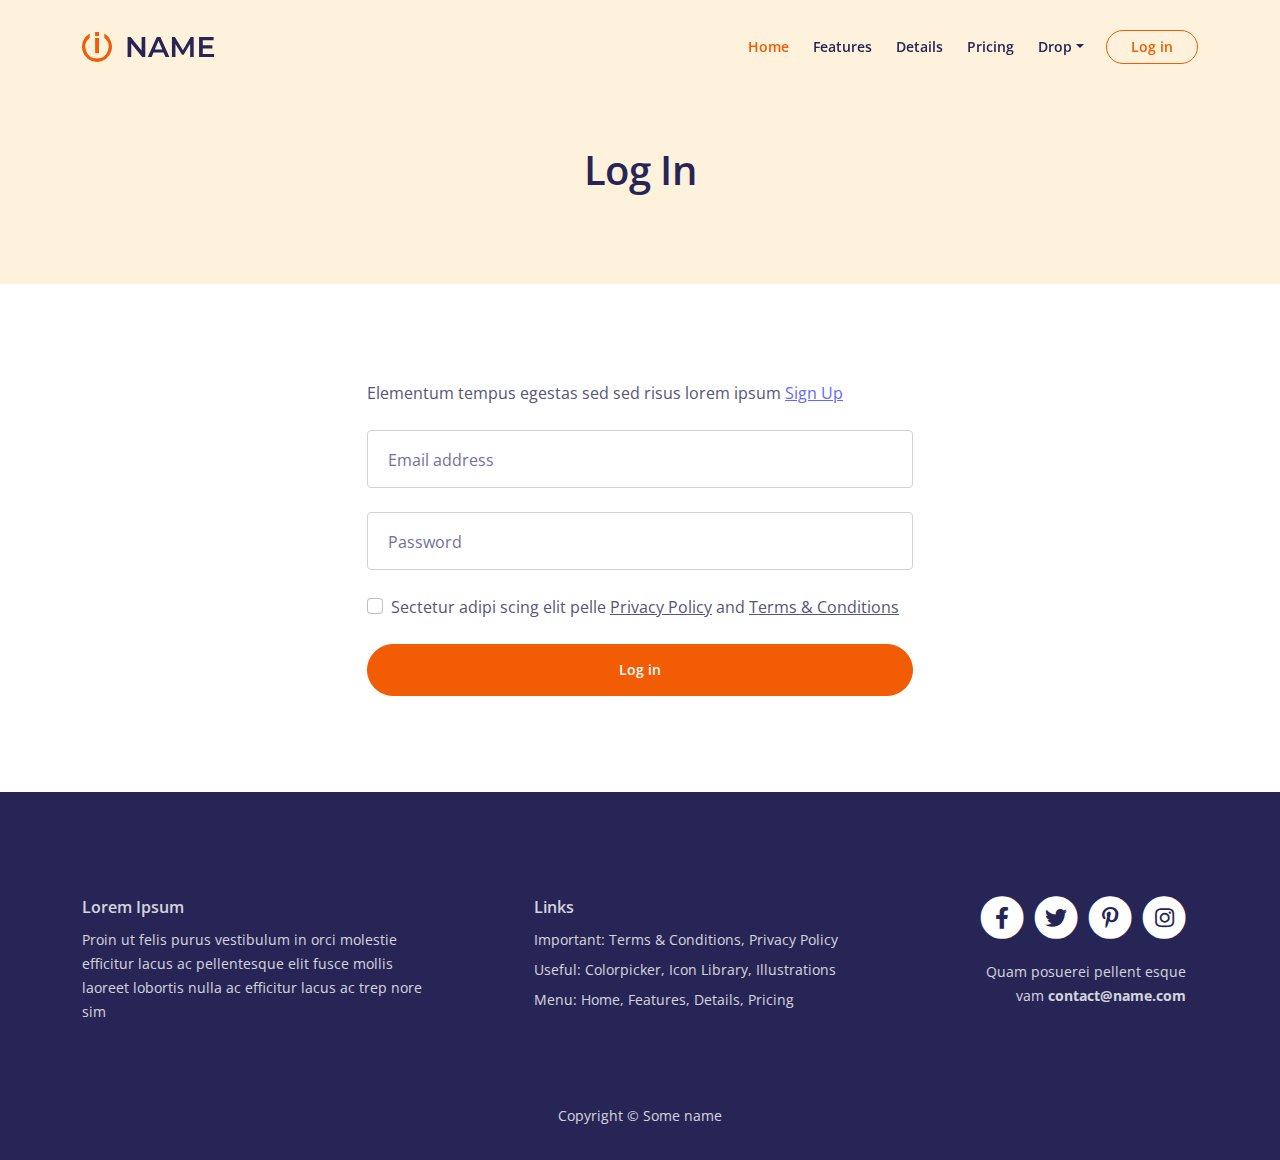
<file: web/log-in.html>
<!DOCTYPE html>
<html lang="en">
    <head>
        <meta charset="utf-8">
        <meta name="viewport" content="width=device-width, initial-scale=1, shrink-to-fit=no">
        
        <!-- SEO Meta Tags -->
        <meta name="description" content="Your description">
        <meta name="author" content="Your name">

        <!-- OG Meta Tags to improve the way the post looks when you share the page on Facebook, Twitter, LinkedIn -->
        <meta property="og:site_name" content="" /> <!-- website name -->
        <meta property="og:site" content="" /> <!-- website link -->
        <meta property="og:title" content=""/> <!-- title shown in the actual shared post -->
        <meta property="og:description" content="" /> <!-- description shown in the actual shared post -->
        <meta property="og:image" content="" /> <!-- image link, make sure it's jpg -->
        <meta property="og:url" content="" /> <!-- where do you want your post to link to -->
        <meta name="twitter:card" content="summary_large_image"> <!-- to have large image post format in Twitter -->

        <!-- Webpage Title -->
        <title>Log In</title>
        
        <!-- Styles -->
        <link href="https://fonts.googleapis.com/css2?family=Open+Sans:ital,wght@0,400;0,600;1,400&display=swap" rel="stylesheet">
        <link href="css/bootstrap.min.css" rel="stylesheet">
        <link href="css/fontawesome-all.min.css" rel="stylesheet">
        <link href="css/swiper.css" rel="stylesheet">
        <link href="css/styles.css" rel="stylesheet">
        
        <!-- Favicon  -->
        <link rel="icon" href="images/favicon.png">
    </head>
    <body>
        
        <!-- Navigation -->
        <nav id="navbarExample" class="navbar navbar-expand-lg fixed-top navbar-light" aria-label="Main navigation">
            <div class="container">

                <!-- Image Logo -->
                <a class="navbar-brand logo-image" href="index.html"><img src="images/logo.svg" alt="alternative"></a> 

                <!-- Text Logo - Use this if you don't have a graphic logo -->
                <!-- <a class="navbar-brand logo-text" href="index.html">Name</a> -->

                <button class="navbar-toggler p-0 border-0" type="button" id="navbarSideCollapse" aria-label="Toggle navigation">
                    <span class="navbar-toggler-icon"></span>
                </button>

                <div class="navbar-collapse offcanvas-collapse" id="navbarsExampleDefault">
                    <ul class="navbar-nav ms-auto navbar-nav-scroll">
                        <li class="nav-item">
                            <a class="nav-link active" aria-current="page" href="index.html">Home</a>
                        </li>
                        <li class="nav-item">
                            <a class="nav-link" href="index.html#features">Features</a>
                        </li>
                        <li class="nav-item">
                            <a class="nav-link" href="index.html#details">Details</a>
                        </li>
                        <li class="nav-item">
                            <a class="nav-link" href="index.html#pricing">Pricing</a>
                        </li>
                        <li class="nav-item dropdown">
                            <a class="nav-link dropdown-toggle" href="#" id="dropdown01" data-bs-toggle="dropdown" aria-expanded="false">Drop</a>
                            <ul class="dropdown-menu" aria-labelledby="dropdown01">
                                <li><a class="dropdown-item" href="article.html">Article Details</a></li>
                                <li><div class="dropdown-divider"></div></li>
                                <li><a class="dropdown-item" href="terms.html">Terms Conditions</a></li>
                                <li><div class="dropdown-divider"></div></li>
                                <li><a class="dropdown-item" href="privacy.html">Privacy Policy</a></li>
                            </ul>
                        </li>
                    </ul>
                    <span class="nav-item">
                        <a class="btn-outline-sm" href="log-in.html">Log in</a>
                    </span>
                </div> <!-- end of navbar-collapse -->
            </div> <!-- end of container -->
        </nav> <!-- end of navbar -->
        <!-- end of navigation -->


        <!-- Header -->
        <header class="ex-header">
            <div class="container">
                <div class="row">
                    <div class="col-xl-10 offset-xl-1">
                        <h1 class="text-center">Log In</h1>
                    </div> <!-- end of col -->
                </div> <!-- end of row -->
            </div> <!-- end of container -->
        </header> <!-- end of ex-header -->
        <!-- end of header -->
        
        
        <!-- Basic -->
        <div class="ex-form-1 pt-5 pb-5">
            <div class="container">
                <div class="row">
                    <div class="col-xl-6 offset-xl-3">
                        <div class="text-box mt-5 mb-5">
                            <p class="mb-4">Elementum tempus egestas sed sed risus lorem ipsum <a class="blue" href="sign-up.html">Sign Up</a></p>

                            <!-- Log In Form -->
                            <form>
                                <div class="mb-4 form-floating">
                                    <input type="email" class="form-control" id="floatingInput" placeholder="name@example.com">
                                    <label for="floatingInput">Email address</label>
                                </div>
                                <div class="mb-4 form-floating">
                                    <input type="password" class="form-control" id="floatingPassword" placeholder="Password">
                                    <label for="floatingPassword">Password</label>
                                </div>
                                <div class="mb-4 form-check">
                                    <input type="checkbox" class="form-check-input" id="exampleCheck1">
                                    <label class="form-check-label" for="exampleCheck1">Sectetur adipi scing elit pelle <a href="privacy.html">Privacy Policy</a> and <a href="terms.html">Terms & Conditions</a></label>
                                </div>
                                <button type="submit" class="form-control-submit-button">Log in</button>
                            </form>
                            <!-- end of log in form -->

                        </div> <!-- end of text-box -->
                    </div> <!-- end of col -->
                </div> <!-- end of row -->
            </div> <!-- end of container -->
        </div> <!-- end of ex-basic-1 -->
        <!-- end of basic -->


        <!-- Footer -->
        <div class="footer">
            <div class="container">
                <div class="row">
                    <div class="col-lg-12">
                        <div class="footer-col first">
                            <h6>Lorem Ipsum</h6>
                            <p class="p-small">Proin ut felis purus vestibulum in orci molestie efficitur lacus ac pellentesque elit fusce mollis laoreet lobortis nulla ac efficitur lacus ac trep nore sim </p>
                        </div> <!-- end of footer-col -->
                        <div class="footer-col second">
                            <h6>Links</h6>
                            <ul class="list-unstyled li-space-lg p-small">
                                <li>Important: <a href="terms.html">Terms & Conditions</a>, <a href="privacy.html">Privacy Policy</a></li>
                                <li>Useful: <a href="#">Colorpicker</a>, <a href="#">Icon Library</a>, <a href="#">Illustrations</a></li>
                                <li>Menu: <a href="#header">Home</a>, <a href="#features">Features</a>, <a href="#details">Details</a>, <a href="#pricing">Pricing</a></li>
                            </ul>
                        </div> <!-- end of footer-col -->
                        <div class="footer-col third">
                            <span class="fa-stack">
                                <a href="#your-link">
                                    <i class="fas fa-circle fa-stack-2x"></i>
                                    <i class="fab fa-facebook-f fa-stack-1x"></i>
                                </a>
                            </span>
                            <span class="fa-stack">
                                <a href="#your-link">
                                    <i class="fas fa-circle fa-stack-2x"></i>
                                    <i class="fab fa-twitter fa-stack-1x"></i>
                                </a>
                            </span>
                            <span class="fa-stack">
                                <a href="#your-link">
                                    <i class="fas fa-circle fa-stack-2x"></i>
                                    <i class="fab fa-pinterest-p fa-stack-1x"></i>
                                </a>
                            </span>
                            <span class="fa-stack">
                                <a href="#your-link">
                                    <i class="fas fa-circle fa-stack-2x"></i>
                                    <i class="fab fa-instagram fa-stack-1x"></i>
                                </a>
                            </span>
                            <p class="p-small">Quam posuerei pellent esque vam <a href="mailto:contact@name.com"><strong>contact@name.com</strong></a></p>
                        </div> <!-- end of footer-col -->
                    </div> <!-- end of col -->
                </div> <!-- end of row -->
            </div> <!-- end of container -->
        </div> <!-- end of footer -->  
        <!-- end of footer -->


        <!-- Copyright -->
        <div class="copyright">
            <div class="container">
                <div class="row">
                    <div class="col-lg-12">
                        <p class="p-small">Copyright © Some name</p>
                    </div> <!-- end of col -->
                </div> <!-- enf of row -->
            </div> <!-- end of container -->
        </div> <!-- end of copyright --> 
        <!-- end of copyright -->
        

        <!-- Back To Top Button -->
        <button onclick="topFunction()" id="myBtn">
            <img src="images/up-arrow.png" alt="alternative">
        </button>
        <!-- end of back to top button -->
            
        <!-- Scripts -->
        <script src="js/bootstrap.min.js"></script> <!-- Bootstrap framework -->
        <script src="js/swiper.min.js"></script> <!-- Swiper for image and text sliders -->
        <script src="js/purecounter.min.js"></script> <!-- Purecounter counter for statistics numbers -->
        <script src="js/replaceme.min.js"></script> <!-- ReplaceMe for rotating text -->
        <script src="js/scripts.js"></script> <!-- Custom scripts -->
    </body>
</html>
</file>
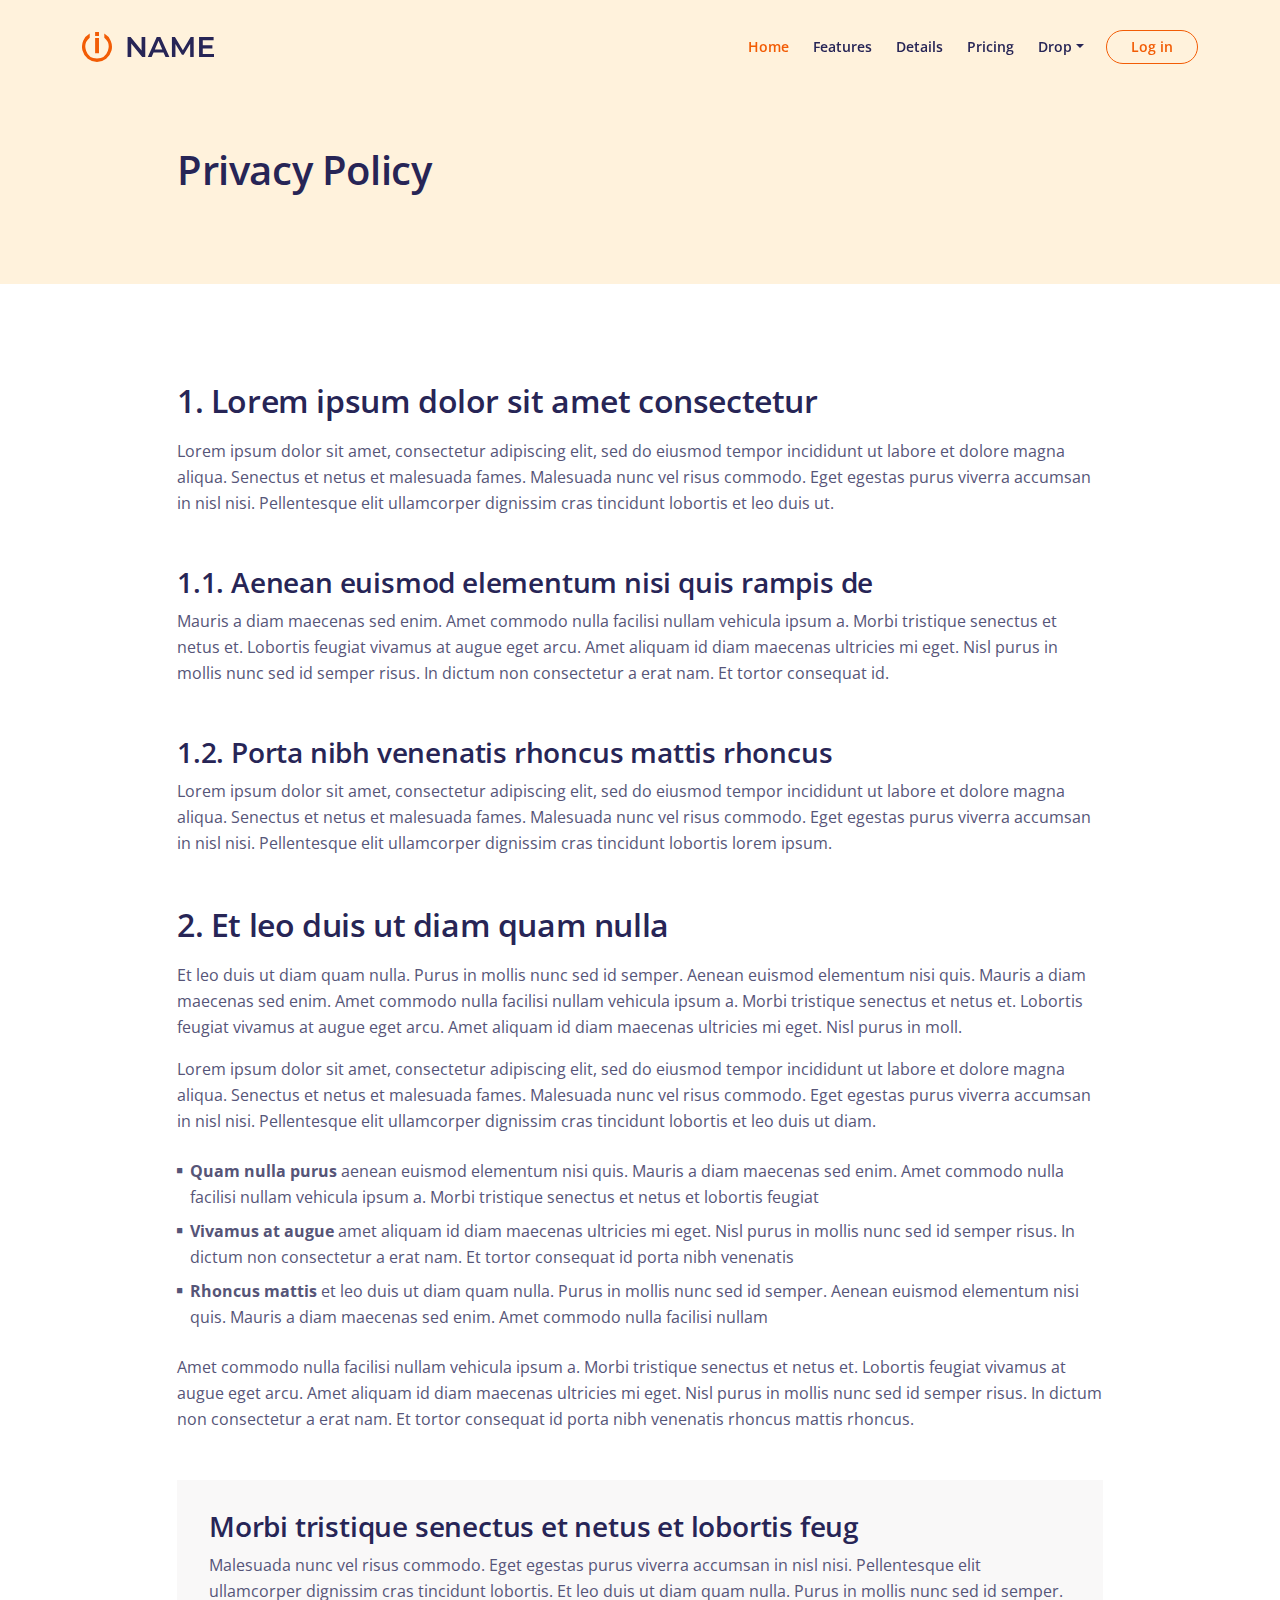
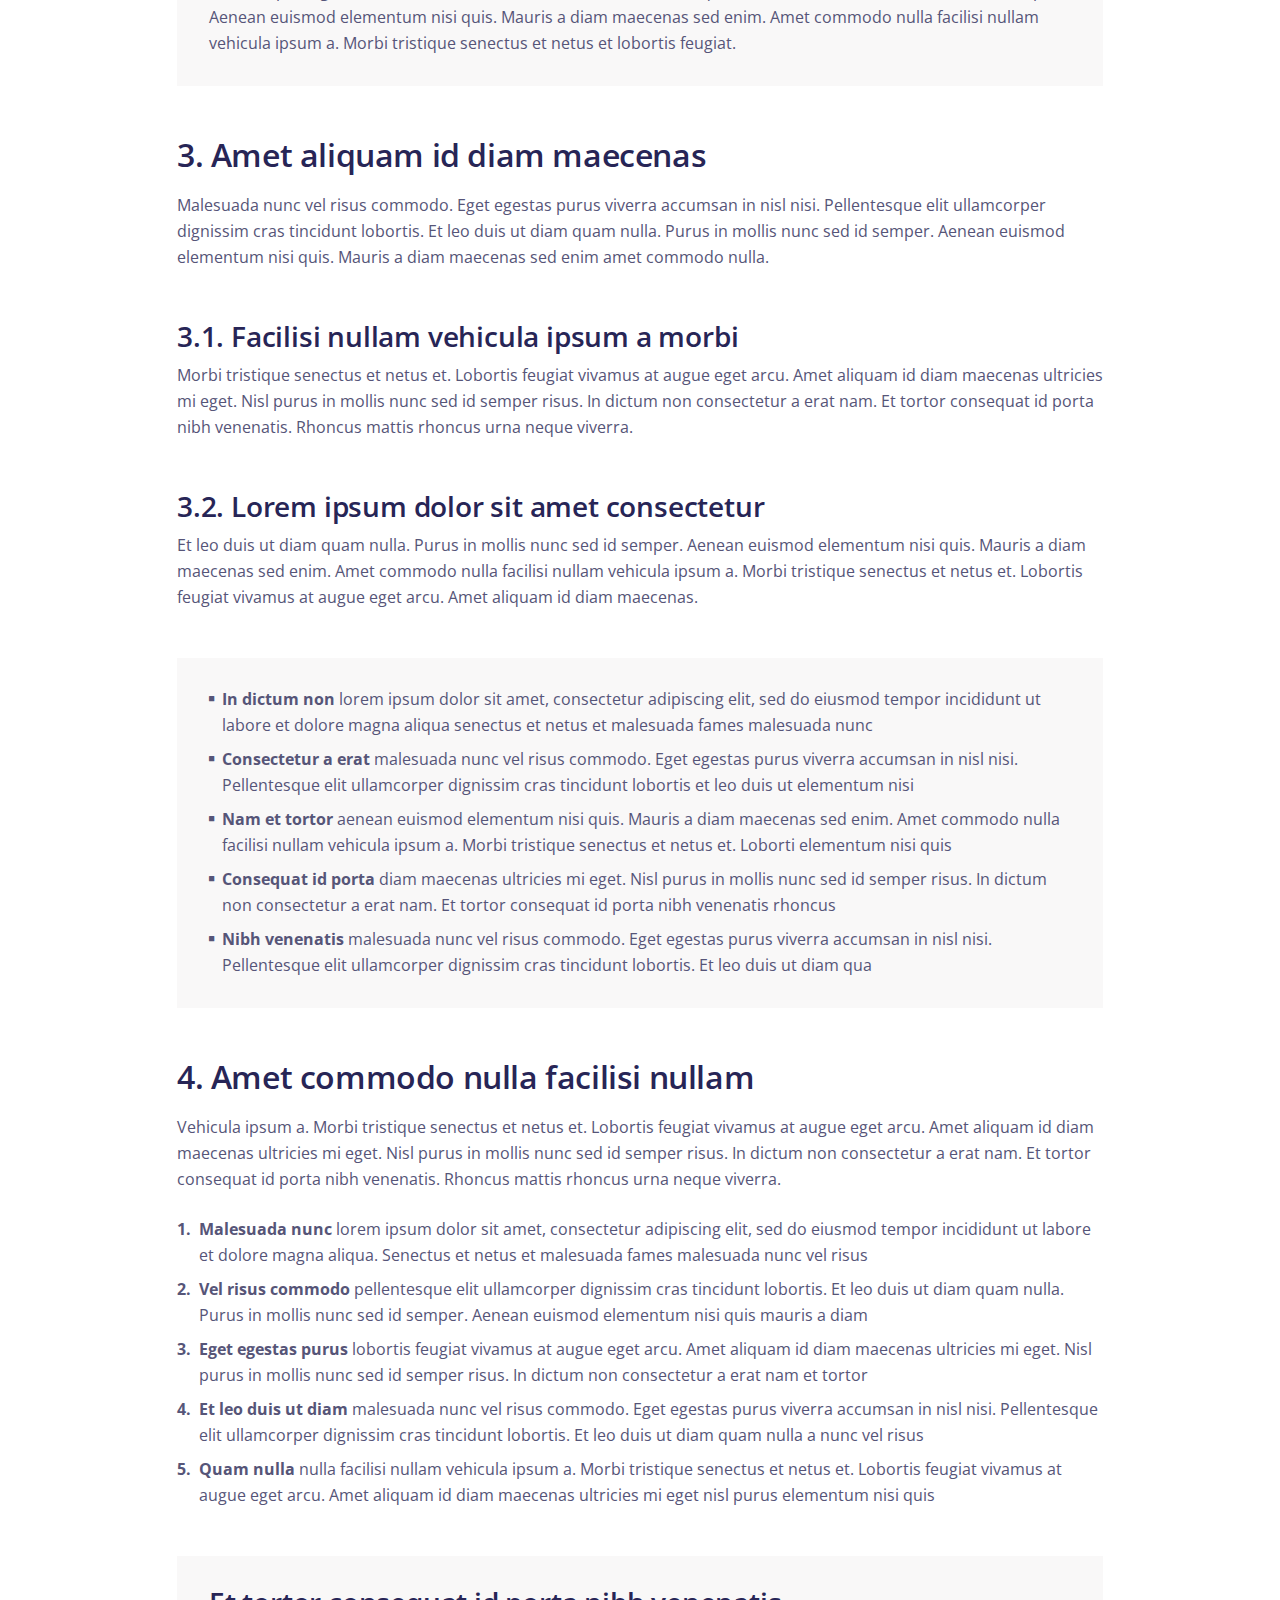
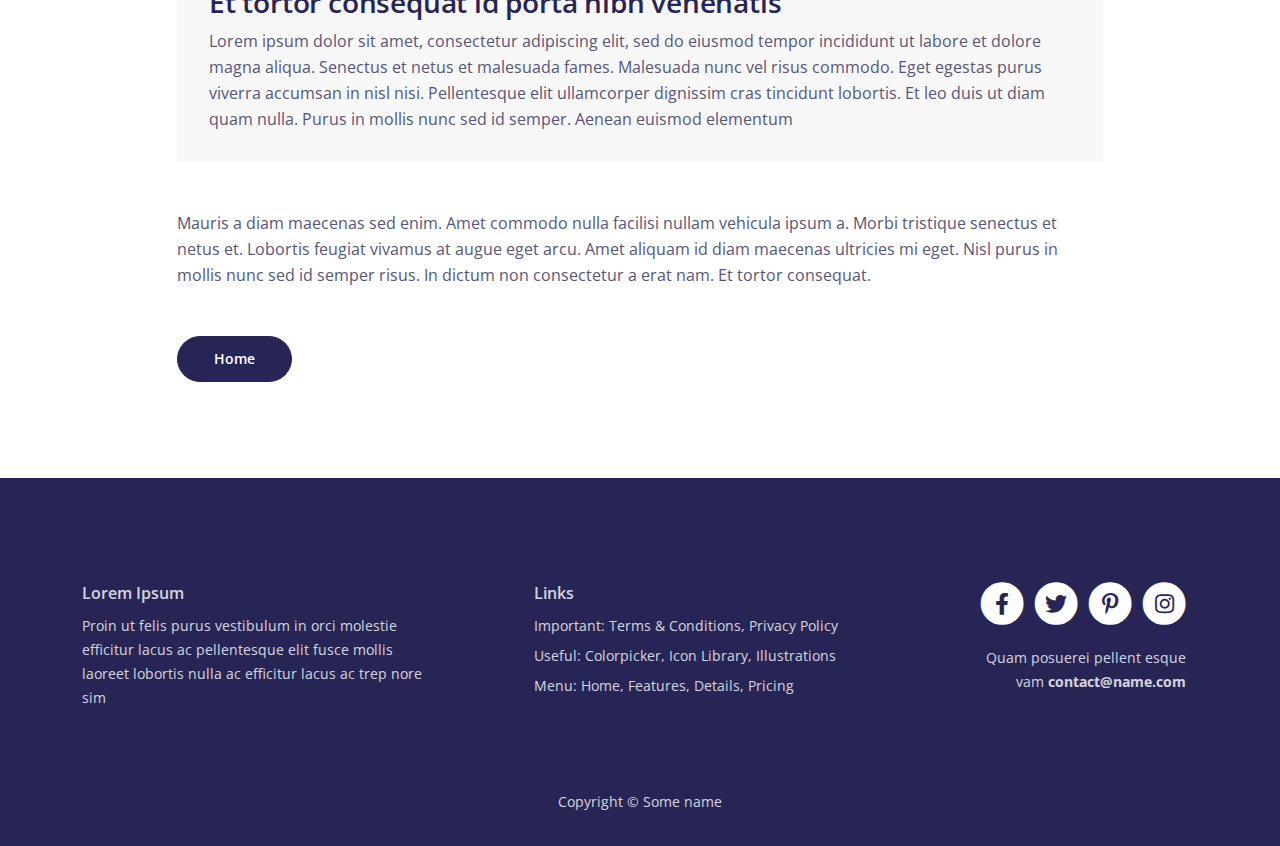
<file: web/privacy.html>
<!DOCTYPE html>
<html lang="en">
    <head>
        <meta charset="utf-8">
        <meta name="viewport" content="width=device-width, initial-scale=1, shrink-to-fit=no">
        
        <!-- SEO Meta Tags -->
        <meta name="description" content="Your description">
        <meta name="author" content="Your name">

        <!-- OG Meta Tags to improve the way the post looks when you share the page on Facebook, Twitter, LinkedIn -->
        <meta property="og:site_name" content="" /> <!-- website name -->
        <meta property="og:site" content="" /> <!-- website link -->
        <meta property="og:title" content=""/> <!-- title shown in the actual shared post -->
        <meta property="og:description" content="" /> <!-- description shown in the actual shared post -->
        <meta property="og:image" content="" /> <!-- image link, make sure it's jpg -->
        <meta property="og:url" content="" /> <!-- where do you want your post to link to -->
        <meta name="twitter:card" content="summary_large_image"> <!-- to have large image post format in Twitter -->

        <!-- Webpage Title -->
        <title>Privacy Policy</title>
        
        <!-- Styles -->
        <link href="https://fonts.googleapis.com/css2?family=Open+Sans:ital,wght@0,400;0,600;1,400&display=swap" rel="stylesheet">
        <link href="css/bootstrap.min.css" rel="stylesheet">
        <link href="css/fontawesome-all.min.css" rel="stylesheet">
        <link href="css/swiper.css" rel="stylesheet">
        <link href="css/styles.css" rel="stylesheet">
        
        <!-- Favicon  -->
        <link rel="icon" href="images/favicon.png">
    </head>
    <body>
        
        <!-- Navigation -->
        <nav id="navbarExample" class="navbar navbar-expand-lg fixed-top navbar-light" aria-label="Main navigation">
            <div class="container">

                <!-- Image Logo -->
                <a class="navbar-brand logo-image" href="index.html"><img src="images/logo.svg" alt="alternative"></a> 

                <!-- Text Logo - Use this if you don't have a graphic logo -->
                <!-- <a class="navbar-brand logo-text" href="index.html">Name</a> -->

                <button class="navbar-toggler p-0 border-0" type="button" id="navbarSideCollapse" aria-label="Toggle navigation">
                    <span class="navbar-toggler-icon"></span>
                </button>

                <div class="navbar-collapse offcanvas-collapse" id="navbarsExampleDefault">
                    <ul class="navbar-nav ms-auto navbar-nav-scroll">
                        <li class="nav-item">
                            <a class="nav-link active" aria-current="page" href="index.html">Home</a>
                        </li>
                        <li class="nav-item">
                            <a class="nav-link" href="index.html#features">Features</a>
                        </li>
                        <li class="nav-item">
                            <a class="nav-link" href="index.html#details">Details</a>
                        </li>
                        <li class="nav-item">
                            <a class="nav-link" href="index.html#pricing">Pricing</a>
                        </li>
                        <li class="nav-item dropdown">
                            <a class="nav-link dropdown-toggle" href="#" id="dropdown01" data-bs-toggle="dropdown" aria-expanded="false">Drop</a>
                            <ul class="dropdown-menu" aria-labelledby="dropdown01">
                                <li><a class="dropdown-item" href="article.html">Article Details</a></li>
                                <li><div class="dropdown-divider"></div></li>
                                <li><a class="dropdown-item" href="terms.html">Terms Conditions</a></li>
                                <li><div class="dropdown-divider"></div></li>
                                <li><a class="dropdown-item" href="privacy.html">Privacy Policy</a></li>
                            </ul>
                        </li>
                    </ul>
                    <span class="nav-item">
                        <a class="btn-outline-sm" href="log-in.html">Log in</a>
                    </span>
                </div> <!-- end of navbar-collapse -->
            </div> <!-- end of container -->
        </nav> <!-- end of navbar -->
        <!-- end of navigation -->


        <!-- Header -->
        <header class="ex-header">
            <div class="container">
                <div class="row">
                    <div class="col-xl-10 offset-xl-1">
                        <h1>Privacy Policy</h1>
                    </div> <!-- end of col -->
                </div> <!-- end of row -->
            </div> <!-- end of container -->
        </header> <!-- end of ex-header -->
        <!-- end of header -->


        <!-- Basic -->
        <div class="ex-basic-1 pt-5 pb-5">
            <div class="container">
                <div class="row">
                    <div class="col-xl-10 offset-xl-1">
                        <h2 class="mt-5 mb-3">1. Lorem ipsum dolor sit amet consectetur</h2>
                        <p class="mb-5">Lorem ipsum dolor sit amet, consectetur adipiscing elit, sed do eiusmod tempor incididunt ut labore et dolore magna aliqua. Senectus et netus et malesuada fames. Malesuada nunc vel risus commodo. Eget egestas purus viverra accumsan in nisl nisi. Pellentesque elit ullamcorper dignissim cras tincidunt lobortis et leo duis ut.</p>
                        <h3>1.1. Aenean euismod elementum nisi quis rampis de</h3>
                        <p class="mb-5">Mauris a diam maecenas sed enim. Amet commodo nulla facilisi nullam vehicula ipsum a. Morbi tristique senectus et netus et. Lobortis feugiat vivamus at augue eget arcu. Amet aliquam id diam maecenas ultricies mi eget. Nisl purus in mollis nunc sed id semper risus. In dictum non consectetur a erat nam. Et tortor consequat id.</p>
                        <h3>1.2. Porta nibh venenatis rhoncus mattis rhoncus</h3>
                        <p class="mb-5">Lorem ipsum dolor sit amet, consectetur adipiscing elit, sed do eiusmod tempor incididunt ut labore et dolore magna aliqua. Senectus et netus et malesuada fames. Malesuada nunc vel risus commodo. Eget egestas purus viverra accumsan in nisl nisi. Pellentesque elit ullamcorper dignissim cras tincidunt lobortis lorem ipsum.</p>
                        
                        <h2 class="mb-3">2. Et leo duis ut diam quam nulla</h2>
                        <p>Et leo duis ut diam quam nulla. Purus in mollis nunc sed id semper. Aenean euismod elementum nisi quis. Mauris a diam maecenas sed enim. Amet commodo nulla facilisi nullam vehicula ipsum a. Morbi tristique senectus et netus et. Lobortis feugiat vivamus at augue eget arcu. Amet aliquam id diam maecenas ultricies mi eget. Nisl purus in moll.</p>
                        <p class="mb-4">Lorem ipsum dolor sit amet, consectetur adipiscing elit, sed do eiusmod tempor incididunt ut labore et dolore magna aliqua. Senectus et netus et malesuada fames. Malesuada nunc vel risus commodo. Eget egestas purus viverra accumsan in nisl nisi. Pellentesque elit ullamcorper dignissim cras tincidunt lobortis et leo duis ut diam.</p>
                        <ul class="list-unstyled li-space-lg mb-4">
                            <li class="d-flex">
                                <i class="fas fa-square"></i>
                                <div class="flex-grow-1"><strong>Quam nulla purus</strong> aenean euismod elementum nisi quis. Mauris a diam maecenas sed enim. Amet commodo nulla facilisi nullam vehicula ipsum a. Morbi tristique senectus et netus et lobortis feugiat</div>
                            </li>
                            <li class="d-flex">
                                <i class="fas fa-square"></i>
                                <div class="flex-grow-1"><strong>Vivamus at augue</strong> amet aliquam id diam maecenas ultricies mi eget. Nisl purus in mollis nunc sed id semper risus. In dictum non consectetur a erat nam. Et tortor consequat id porta nibh venenatis</div>
                            </li>
                            <li class="d-flex">
                                <i class="fas fa-square"></i>
                                <div class="flex-grow-1"><strong>Rhoncus mattis</strong> et leo duis ut diam quam nulla. Purus in mollis nunc sed id semper. Aenean euismod elementum nisi quis. Mauris a diam maecenas sed enim. Amet commodo nulla facilisi nullam</div>
                            </li>
                        </ul>
                        <p class="mb-5">Amet commodo nulla facilisi nullam vehicula ipsum a. Morbi tristique senectus et netus et. Lobortis feugiat vivamus at augue eget arcu. Amet aliquam id diam maecenas ultricies mi eget. Nisl purus in mollis nunc sed id semper risus. In dictum non consectetur a erat nam. Et tortor consequat id porta nibh venenatis rhoncus mattis rhoncus.</p>
                        <div class="text-box mb-5">
                            <h3>Morbi tristique senectus et netus et lobortis feug</h3>
                            <p>Malesuada nunc vel risus commodo. Eget egestas purus viverra accumsan in nisl nisi. Pellentesque elit ullamcorper dignissim cras tincidunt lobortis. Et leo duis ut diam quam nulla. Purus in mollis nunc sed id semper. Aenean euismod elementum nisi quis. Mauris a diam maecenas sed enim. Amet commodo nulla facilisi nullam vehicula ipsum a. Morbi tristique senectus et netus et lobortis feugiat.</p>
                        </div> <!-- end of text-box -->
                        
                        <h2 class="mb-3">3. Amet aliquam id diam maecenas</h2>
                        <p class="mb-5"> Malesuada nunc vel risus commodo. Eget egestas purus viverra accumsan in nisl nisi. Pellentesque elit ullamcorper dignissim cras tincidunt lobortis. Et leo duis ut diam quam nulla. Purus in mollis nunc sed id semper. Aenean euismod elementum nisi quis. Mauris a diam maecenas sed enim amet commodo nulla.</p>
                        <h3>3.1. Facilisi nullam vehicula ipsum a morbi</h3>
                        <p class="mb-5">Morbi tristique senectus et netus et. Lobortis feugiat vivamus at augue eget arcu. Amet aliquam id diam maecenas ultricies mi eget. Nisl purus in mollis nunc sed id semper risus. In dictum non consectetur a erat nam. Et tortor consequat id porta nibh venenatis. Rhoncus mattis rhoncus urna neque viverra.</p>
                        <h3>3.2. Lorem ipsum dolor sit amet consectetur</h3>
                        <p class="mb-5">Et leo duis ut diam quam nulla. Purus in mollis nunc sed id semper. Aenean euismod elementum nisi quis. Mauris a diam maecenas sed enim. Amet commodo nulla facilisi nullam vehicula ipsum a. Morbi tristique senectus et netus et. Lobortis feugiat vivamus at augue eget arcu. Amet aliquam id diam maecenas.</p>
                        <div class="text-box mb-5">
                            <ul class="list-unstyled li-space-lg">
                                <li class="d-flex">
                                    <i class="fas fa-square"></i>
                                    <div class="flex-grow-1"><strong>In dictum non</strong> lorem ipsum dolor sit amet, consectetur adipiscing elit, sed do eiusmod tempor incididunt ut labore et dolore magna aliqua senectus et netus et malesuada fames malesuada nunc</div>
                                </li>
                                <li class="d-flex">
                                    <i class="fas fa-square"></i>
                                    <div class="flex-grow-1"><strong>Consectetur a erat</strong> malesuada nunc vel risus commodo. Eget egestas purus viverra accumsan in nisl nisi. Pellentesque elit ullamcorper dignissim cras tincidunt lobortis et leo duis ut elementum nisi</div>
                                </li>
                                <li class="d-flex">
                                    <i class="fas fa-square"></i>
                                    <div class="flex-grow-1"><strong>Nam et tortor</strong> aenean euismod elementum nisi quis. Mauris a diam maecenas sed enim. Amet commodo nulla facilisi nullam vehicula ipsum a. Morbi tristique senectus et netus et. Loborti elementum nisi quis</div>
                                </li>
                                <li class="d-flex">
                                    <i class="fas fa-square"></i>
                                    <div class="flex-grow-1"><strong>Consequat id porta</strong> diam maecenas ultricies mi eget. Nisl purus in mollis nunc sed id semper risus. In dictum non consectetur a erat nam. Et tortor consequat id porta nibh venenatis rhoncus</div>
                                </li>
                                <li class="d-flex">
                                    <i class="fas fa-square"></i>
                                    <div class="flex-grow-1"><strong>Nibh venenatis</strong> malesuada nunc vel risus commodo. Eget egestas purus viverra accumsan in nisl nisi. Pellentesque elit ullamcorper dignissim cras tincidunt lobortis. Et leo duis ut diam qua</div>
                                </li>
                            </ul>
                        </div> <!-- end of text-box -->
                        
                        <h2 class="mb-3">4. Amet commodo nulla facilisi nullam</h2>
                        <p class="mb-4">Vehicula ipsum a. Morbi tristique senectus et netus et. Lobortis feugiat vivamus at augue eget arcu. Amet aliquam id diam maecenas ultricies mi eget. Nisl purus in mollis nunc sed id semper risus. In dictum non consectetur a erat nam. Et tortor consequat id porta nibh venenatis. Rhoncus mattis rhoncus urna neque viverra.</p>
                        <ul class="list-unstyled li-space-lg mb-5">
                            <li class="d-flex">
                                <strong>1.</strong>
                                <div class="flex-grow-1"><strong>Malesuada nunc</strong> lorem ipsum dolor sit amet, consectetur adipiscing elit, sed do eiusmod tempor incididunt ut labore et dolore magna aliqua. Senectus et netus et malesuada fames malesuada nunc vel risus</div>
                            </li>
                            <li class="d-flex">
                                <strong>2.</strong>
                                <div class="flex-grow-1"><strong>Vel risus commodo</strong> pellentesque elit ullamcorper dignissim cras tincidunt lobortis. Et leo duis ut diam quam nulla. Purus in mollis nunc sed id semper. Aenean euismod elementum nisi quis mauris a diam</div>
                            </li>
                            <li class="d-flex">
                                <strong>3.</strong>
                                <div class="flex-grow-1"><strong>Eget egestas purus</strong> lobortis feugiat vivamus at augue eget arcu. Amet aliquam id diam maecenas ultricies mi eget. Nisl purus in mollis nunc sed id semper risus. In dictum non consectetur a erat nam et tortor</div>
                            </li>
                            <li class="d-flex">
                                <strong>4.</strong>
                                <div class="flex-grow-1"><strong>Et leo duis ut diam</strong> malesuada nunc vel risus commodo. Eget egestas purus viverra accumsan in nisl nisi. Pellentesque elit ullamcorper dignissim cras tincidunt lobortis. Et leo duis ut diam quam nulla a nunc vel risus</div>
                            </li>
                            <li class="d-flex">
                                <strong>5.</strong>
                                <div class="flex-grow-1"><strong>Quam nulla</strong> nulla facilisi nullam vehicula ipsum a. Morbi tristique senectus et netus et. Lobortis feugiat vivamus at augue eget arcu. Amet aliquam id diam maecenas ultricies mi eget nisl purus elementum nisi quis</div>
                            </li>
                        </ul>
                        
                        <div class="text-box mb-5">
                            <h3>Et tortor consequat id porta nibh venenatis</h3>
                            <p>Lorem ipsum dolor sit amet, consectetur adipiscing elit, sed do eiusmod tempor incididunt ut labore et dolore magna aliqua. Senectus et netus et malesuada fames. Malesuada nunc vel risus commodo. Eget egestas purus viverra accumsan in nisl nisi. Pellentesque elit ullamcorper dignissim cras tincidunt lobortis. Et leo duis ut diam quam nulla. Purus in mollis nunc sed id semper. Aenean euismod elementum</p>
                        </div> <!-- end of text-box -->
                        <p class="mb-5">Mauris a diam maecenas sed enim. Amet commodo nulla facilisi nullam vehicula ipsum a. Morbi tristique senectus et netus et. Lobortis feugiat vivamus at augue eget arcu. Amet aliquam id diam maecenas ultricies mi eget. Nisl purus in mollis nunc sed id semper risus. In dictum non consectetur a erat nam. Et tortor consequat.</p>
                        
                        <a class="btn-solid-reg mb-5" href="index.html">Home</a>
                    </div> <!-- end of col -->
                </div> <!-- end of row -->
            </div> <!-- end of container -->
        </div> <!-- end of ex-basic-1 -->
        <!-- end of basic -->


        <!-- Footer -->
        <div class="footer">
            <div class="container">
                <div class="row">
                    <div class="col-lg-12">
                        <div class="footer-col first">
                            <h6>Lorem Ipsum</h6>
                            <p class="p-small">Proin ut felis purus vestibulum in orci molestie efficitur lacus ac pellentesque elit fusce mollis laoreet lobortis nulla ac efficitur lacus ac trep nore sim </p>
                        </div> <!-- end of footer-col -->
                        <div class="footer-col second">
                            <h6>Links</h6>
                            <ul class="list-unstyled li-space-lg p-small">
                                <li>Important: <a href="terms.html">Terms & Conditions</a>, <a href="privacy.html">Privacy Policy</a></li>
                                <li>Useful: <a href="#">Colorpicker</a>, <a href="#">Icon Library</a>, <a href="#">Illustrations</a></li>
                                <li>Menu: <a href="#header">Home</a>, <a href="#features">Features</a>, <a href="#details">Details</a>, <a href="#pricing">Pricing</a></li>
                            </ul>
                        </div> <!-- end of footer-col -->
                        <div class="footer-col third">
                            <span class="fa-stack">
                                <a href="#your-link">
                                    <i class="fas fa-circle fa-stack-2x"></i>
                                    <i class="fab fa-facebook-f fa-stack-1x"></i>
                                </a>
                            </span>
                            <span class="fa-stack">
                                <a href="#your-link">
                                    <i class="fas fa-circle fa-stack-2x"></i>
                                    <i class="fab fa-twitter fa-stack-1x"></i>
                                </a>
                            </span>
                            <span class="fa-stack">
                                <a href="#your-link">
                                    <i class="fas fa-circle fa-stack-2x"></i>
                                    <i class="fab fa-pinterest-p fa-stack-1x"></i>
                                </a>
                            </span>
                            <span class="fa-stack">
                                <a href="#your-link">
                                    <i class="fas fa-circle fa-stack-2x"></i>
                                    <i class="fab fa-instagram fa-stack-1x"></i>
                                </a>
                            </span>
                            <p class="p-small">Quam posuerei pellent esque vam <a href="mailto:contact@name.com"><strong>contact@name.com</strong></a></p>
                        </div> <!-- end of footer-col -->
                    </div> <!-- end of col -->
                </div> <!-- end of row -->
            </div> <!-- end of container -->
        </div> <!-- end of footer -->  
        <!-- end of footer -->


        <!-- Copyright -->
        <div class="copyright">
            <div class="container">
                <div class="row">
                    <div class="col-lg-12">
                        <p class="p-small">Copyright © Some name</p>
                    </div> <!-- end of col -->
                </div> <!-- enf of row -->
            </div> <!-- end of container -->
        </div> <!-- end of copyright --> 
        <!-- end of copyright -->
        

        <!-- Back To Top Button -->
        <button onclick="topFunction()" id="myBtn">
            <img src="images/up-arrow.png" alt="alternative">
        </button>
        <!-- end of back to top button -->
            
        <!-- Scripts -->
        <script src="js/bootstrap.min.js"></script> <!-- Bootstrap framework -->
        <script src="js/swiper.min.js"></script> <!-- Swiper for image and text sliders -->
        <script src="js/purecounter.min.js"></script> <!-- Purecounter counter for statistics numbers -->
        <script src="js/replaceme.min.js"></script> <!-- ReplaceMe for rotating text -->
        <script src="js/scripts.js"></script> <!-- Custom scripts -->
    </body>
</html>
</file>
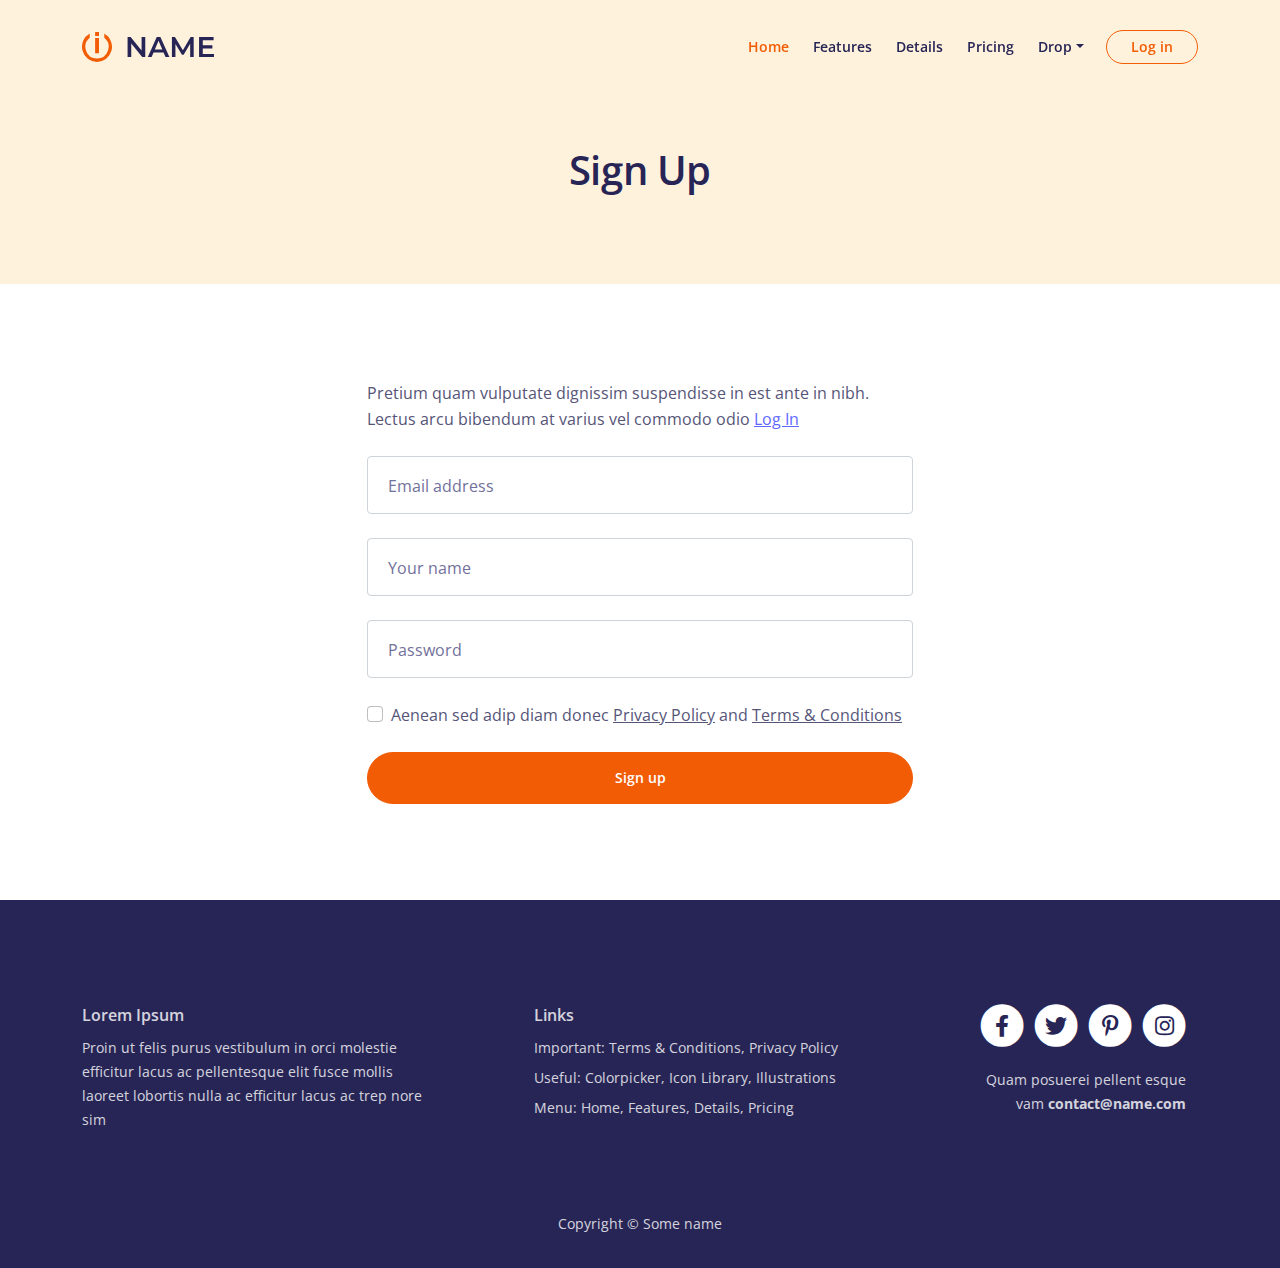
<file: web/sign-up.html>
<!DOCTYPE html>
<html lang="en">
    <head>
        <meta charset="utf-8">
        <meta name="viewport" content="width=device-width, initial-scale=1, shrink-to-fit=no">
        
        <!-- SEO Meta Tags -->
        <meta name="description" content="Your description">
        <meta name="author" content="Your name">

        <!-- OG Meta Tags to improve the way the post looks when you share the page on Facebook, Twitter, LinkedIn -->
        <meta property="og:site_name" content="" /> <!-- website name -->
        <meta property="og:site" content="" /> <!-- website link -->
        <meta property="og:title" content=""/> <!-- title shown in the actual shared post -->
        <meta property="og:description" content="" /> <!-- description shown in the actual shared post -->
        <meta property="og:image" content="" /> <!-- image link, make sure it's jpg -->
        <meta property="og:url" content="" /> <!-- where do you want your post to link to -->
        <meta name="twitter:card" content="summary_large_image"> <!-- to have large image post format in Twitter -->

        <!-- Webpage Title -->
        <title>Sign Up</title>
        
        <!-- Styles -->
        <link href="https://fonts.googleapis.com/css2?family=Open+Sans:ital,wght@0,400;0,600;1,400&display=swap" rel="stylesheet">
        <link href="css/bootstrap.min.css" rel="stylesheet">
        <link href="css/fontawesome-all.min.css" rel="stylesheet">
        <link href="css/swiper.css" rel="stylesheet">
        <link href="css/styles.css" rel="stylesheet">
        
        <!-- Favicon  -->
        <link rel="icon" href="images/favicon.png">
    </head>
    <body>
        
        <!-- Navigation -->
        <nav id="navbarExample" class="navbar navbar-expand-lg fixed-top navbar-light" aria-label="Main navigation">
            <div class="container">

                <!-- Image Logo -->
                <a class="navbar-brand logo-image" href="index.html"><img src="images/logo.svg" alt="alternative"></a> 

                <!-- Text Logo - Use this if you don't have a graphic logo -->
                <!-- <a class="navbar-brand logo-text" href="index.html">Name</a> -->

                <button class="navbar-toggler p-0 border-0" type="button" id="navbarSideCollapse" aria-label="Toggle navigation">
                    <span class="navbar-toggler-icon"></span>
                </button>

                <div class="navbar-collapse offcanvas-collapse" id="navbarsExampleDefault">
                    <ul class="navbar-nav ms-auto navbar-nav-scroll">
                        <li class="nav-item">
                            <a class="nav-link active" aria-current="page" href="index.html">Home</a>
                        </li>
                        <li class="nav-item">
                            <a class="nav-link" href="index.html#features">Features</a>
                        </li>
                        <li class="nav-item">
                            <a class="nav-link" href="index.html#details">Details</a>
                        </li>
                        <li class="nav-item">
                            <a class="nav-link" href="index.html#pricing">Pricing</a>
                        </li>
                        <li class="nav-item dropdown">
                            <a class="nav-link dropdown-toggle" href="#" id="dropdown01" data-bs-toggle="dropdown" aria-expanded="false">Drop</a>
                            <ul class="dropdown-menu" aria-labelledby="dropdown01">
                                <li><a class="dropdown-item" href="article.html">Article Details</a></li>
                                <li><div class="dropdown-divider"></div></li>
                                <li><a class="dropdown-item" href="terms.html">Terms Conditions</a></li>
                                <li><div class="dropdown-divider"></div></li>
                                <li><a class="dropdown-item" href="privacy.html">Privacy Policy</a></li>
                            </ul>
                        </li>
                    </ul>
                    <span class="nav-item">
                        <a class="btn-outline-sm" href="log-in.html">Log in</a>
                    </span>
                </div> <!-- end of navbar-collapse -->
            </div> <!-- end of container -->
        </nav> <!-- end of navbar -->
        <!-- end of navigation -->


        <!-- Header -->
        <header class="ex-header">
            <div class="container">
                <div class="row">
                    <div class="col-xl-10 offset-xl-1">
                        <h1 class="text-center">Sign Up</h1>
                    </div> <!-- end of col -->
                </div> <!-- end of row -->
            </div> <!-- end of container -->
        </header> <!-- end of ex-header -->
        <!-- end of header -->
        
        
        <!-- Basic -->
        <div class="ex-form-1 pt-5 pb-5">
            <div class="container">
                <div class="row">
                    <div class="col-xl-6 offset-xl-3">
                        <div class="text-box mt-5 mb-5">
                            <p class="mb-4">Pretium quam vulputate dignissim suspendisse in est ante in nibh. Lectus arcu bibendum at varius vel commodo odio <a class="blue" href="log-in.html">Log In</a></p>

                            <!-- Sign Up Form -->
                            <form>
                                <div class="mb-4 form-floating">
                                    <input type="email" class="form-control" id="floatingInput" placeholder="name@example.com">
                                    <label for="floatingInput">Email address</label>
                                </div>
                                <div class="mb-4 form-floating">
                                    <input type="text" class="form-control" id="floatingInput2" placeholder="Your name">
                                    <label for="floatingInput">Your name</label>
                                </div>
                                <div class="mb-4 form-floating">
                                    <input type="password" class="form-control" id="floatingPassword" placeholder="Password">
                                    <label for="floatingPassword">Password</label>
                                </div>
                                <div class="mb-4 form-check">
                                    <input type="checkbox" class="form-check-input" id="exampleCheck1">
                                    <label class="form-check-label" for="exampleCheck1">Aenean sed adip diam donec <a href="privacy.html">Privacy Policy</a> and <a href="terms.html">Terms & Conditions</a></label>
                                </div>
                                <button type="submit" class="form-control-submit-button">Sign up</button>
                            </form>
                            <!-- end of sign up form -->

                        </div> <!-- end of text-box -->
                    </div> <!-- end of col -->
                </div> <!-- end of row -->
            </div> <!-- end of container -->
        </div> <!-- end of ex-basic-1 -->
        <!-- end of basic -->


        <!-- Footer -->
        <div class="footer">
            <div class="container">
                <div class="row">
                    <div class="col-lg-12">
                        <div class="footer-col first">
                            <h6>Lorem Ipsum</h6>
                            <p class="p-small">Proin ut felis purus vestibulum in orci molestie efficitur lacus ac pellentesque elit fusce mollis laoreet lobortis nulla ac efficitur lacus ac trep nore sim </p>
                        </div> <!-- end of footer-col -->
                        <div class="footer-col second">
                            <h6>Links</h6>
                            <ul class="list-unstyled li-space-lg p-small">
                                <li>Important: <a href="terms.html">Terms & Conditions</a>, <a href="privacy.html">Privacy Policy</a></li>
                                <li>Useful: <a href="#">Colorpicker</a>, <a href="#">Icon Library</a>, <a href="#">Illustrations</a></li>
                                <li>Menu: <a href="#header">Home</a>, <a href="#features">Features</a>, <a href="#details">Details</a>, <a href="#pricing">Pricing</a></li>
                            </ul>
                        </div> <!-- end of footer-col -->
                        <div class="footer-col third">
                            <span class="fa-stack">
                                <a href="#your-link">
                                    <i class="fas fa-circle fa-stack-2x"></i>
                                    <i class="fab fa-facebook-f fa-stack-1x"></i>
                                </a>
                            </span>
                            <span class="fa-stack">
                                <a href="#your-link">
                                    <i class="fas fa-circle fa-stack-2x"></i>
                                    <i class="fab fa-twitter fa-stack-1x"></i>
                                </a>
                            </span>
                            <span class="fa-stack">
                                <a href="#your-link">
                                    <i class="fas fa-circle fa-stack-2x"></i>
                                    <i class="fab fa-pinterest-p fa-stack-1x"></i>
                                </a>
                            </span>
                            <span class="fa-stack">
                                <a href="#your-link">
                                    <i class="fas fa-circle fa-stack-2x"></i>
                                    <i class="fab fa-instagram fa-stack-1x"></i>
                                </a>
                            </span>
                            <p class="p-small">Quam posuerei pellent esque vam <a href="mailto:contact@name.com"><strong>contact@name.com</strong></a></p>
                        </div> <!-- end of footer-col -->
                    </div> <!-- end of col -->
                </div> <!-- end of row -->
            </div> <!-- end of container -->
        </div> <!-- end of footer -->  
        <!-- end of footer -->


        <!-- Copyright -->
        <div class="copyright">
            <div class="container">
                <div class="row">
                    <div class="col-lg-12">
                        <p class="p-small">Copyright © Some name</p>
                    </div> <!-- end of col -->
                </div> <!-- enf of row -->
            </div> <!-- end of container -->
        </div> <!-- end of copyright --> 
        <!-- end of copyright -->
        

        <!-- Back To Top Button -->
        <button onclick="topFunction()" id="myBtn">
            <img src="images/up-arrow.png" alt="alternative">
        </button>
        <!-- end of back to top button -->
            
        <!-- Scripts -->
        <script src="js/bootstrap.min.js"></script> <!-- Bootstrap framework -->
        <script src="js/swiper.min.js"></script> <!-- Swiper for image and text sliders -->
        <script src="js/purecounter.min.js"></script> <!-- Purecounter counter for statistics numbers -->
        <script src="js/replaceme.min.js"></script> <!-- ReplaceMe for rotating text -->
        <script src="js/scripts.js"></script> <!-- Custom scripts -->
    </body>
</html>
</file>
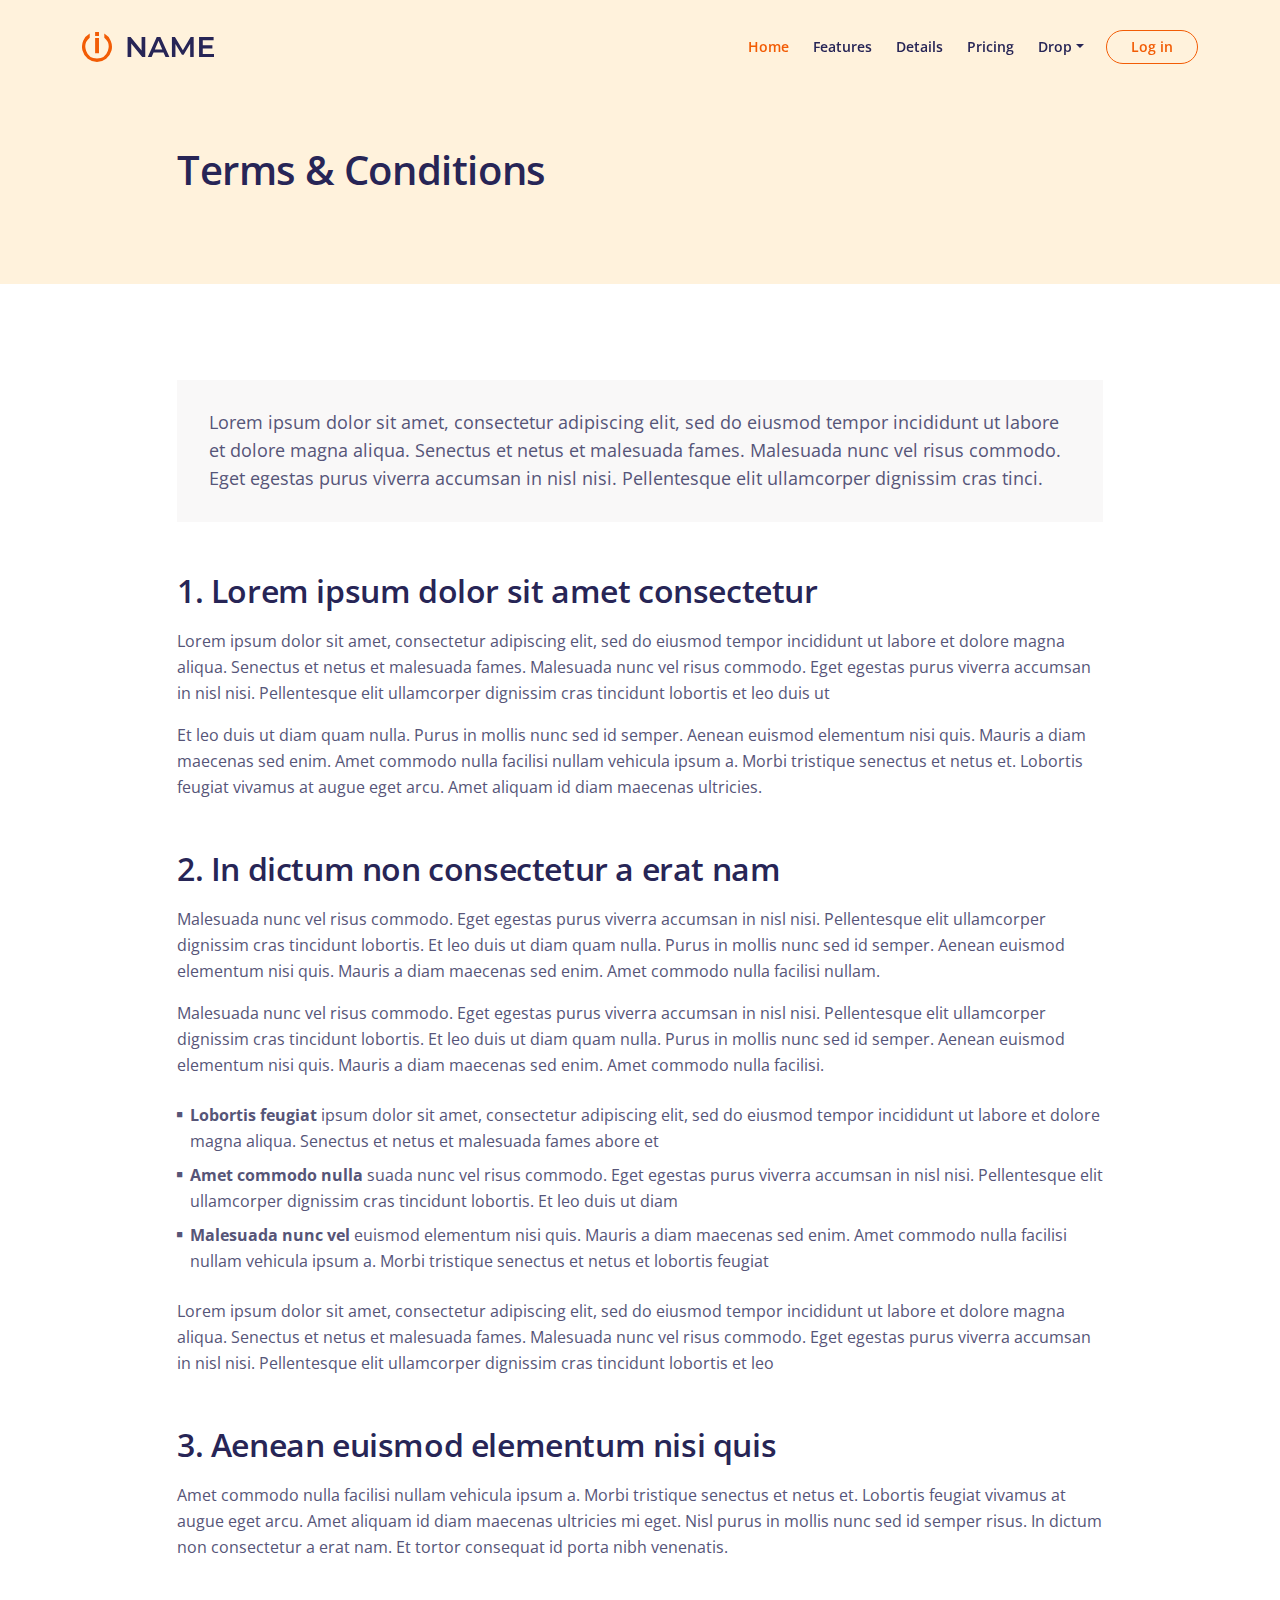
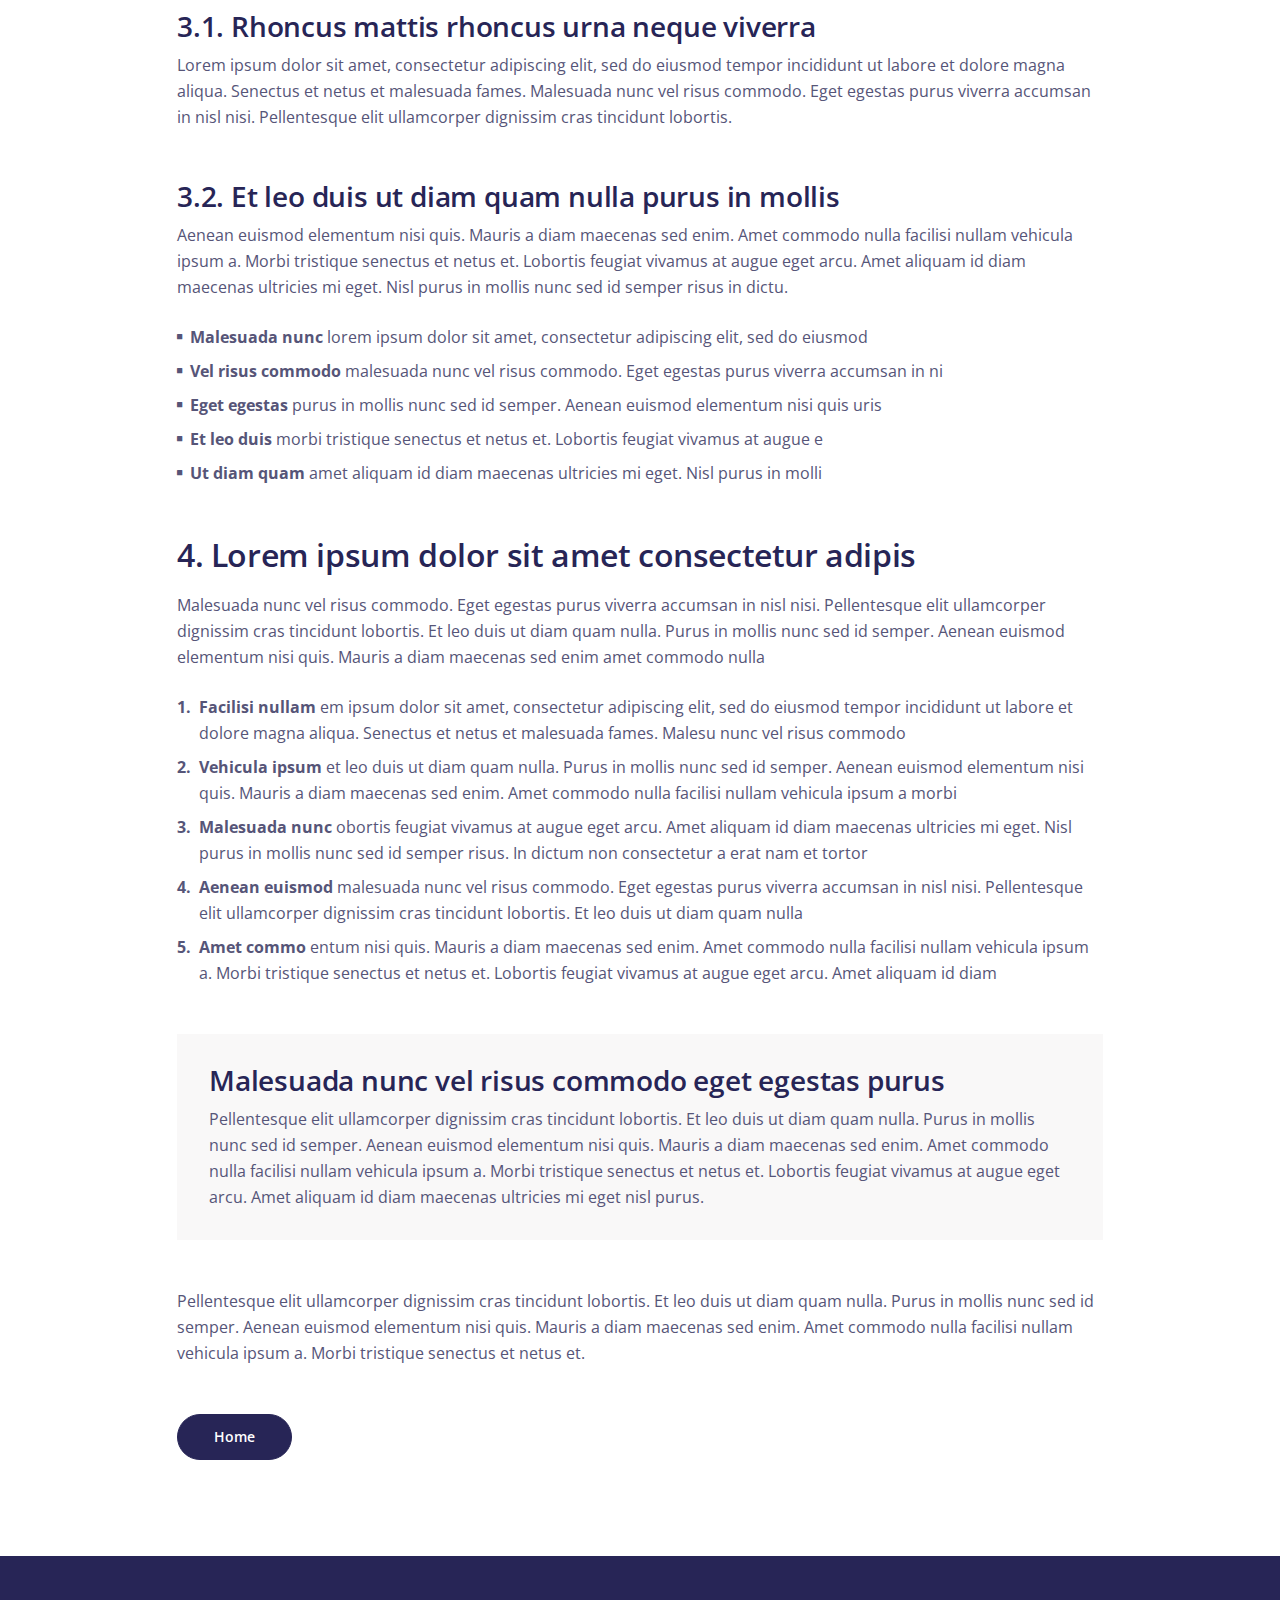
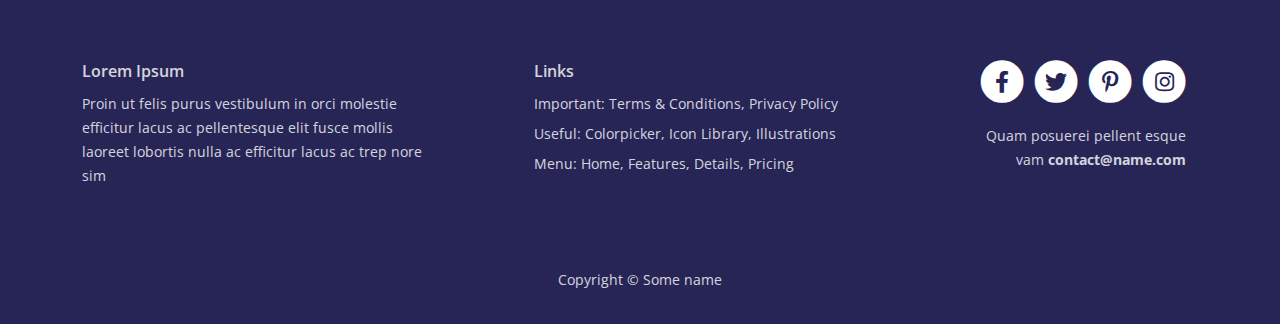
<file: web/terms.html>
<!DOCTYPE html>
<html lang="en">
    <head>
        <meta charset="utf-8">
        <meta name="viewport" content="width=device-width, initial-scale=1, shrink-to-fit=no">
        
        <!-- SEO Meta Tags -->
        <meta name="description" content="Your description">
        <meta name="author" content="Your name">

        <!-- OG Meta Tags to improve the way the post looks when you share the page on Facebook, Twitter, LinkedIn -->
        <meta property="og:site_name" content="" /> <!-- website name -->
        <meta property="og:site" content="" /> <!-- website link -->
        <meta property="og:title" content=""/> <!-- title shown in the actual shared post -->
        <meta property="og:description" content="" /> <!-- description shown in the actual shared post -->
        <meta property="og:image" content="" /> <!-- image link, make sure it's jpg -->
        <meta property="og:url" content="" /> <!-- where do you want your post to link to -->
        <meta name="twitter:card" content="summary_large_image"> <!-- to have large image post format in Twitter -->

        <!-- Webpage Title -->
        <title>Terms & Conditions</title>
        
        <!-- Styles -->
        <link href="https://fonts.googleapis.com/css2?family=Open+Sans:ital,wght@0,400;0,600;1,400&display=swap" rel="stylesheet">
        <link href="css/bootstrap.min.css" rel="stylesheet">
        <link href="css/fontawesome-all.min.css" rel="stylesheet">
        <link href="css/swiper.css" rel="stylesheet">
        <link href="css/styles.css" rel="stylesheet">
        
        <!-- Favicon  -->
        <link rel="icon" href="images/favicon.png">
    </head>
    <body>
        
        <!-- Navigation -->
        <nav id="navbarExample" class="navbar navbar-expand-lg fixed-top navbar-light" aria-label="Main navigation">
            <div class="container">

                <!-- Image Logo -->
                <a class="navbar-brand logo-image" href="index.html"><img src="images/logo.svg" alt="alternative"></a> 

                <!-- Text Logo - Use this if you don't have a graphic logo -->
                <!-- <a class="navbar-brand logo-text" href="index.html">Name</a> -->

                <button class="navbar-toggler p-0 border-0" type="button" id="navbarSideCollapse" aria-label="Toggle navigation">
                    <span class="navbar-toggler-icon"></span>
                </button>

                <div class="navbar-collapse offcanvas-collapse" id="navbarsExampleDefault">
                    <ul class="navbar-nav ms-auto navbar-nav-scroll">
                        <li class="nav-item">
                            <a class="nav-link active" aria-current="page" href="index.html">Home</a>
                        </li>
                        <li class="nav-item">
                            <a class="nav-link" href="index.html#features">Features</a>
                        </li>
                        <li class="nav-item">
                            <a class="nav-link" href="index.html#details">Details</a>
                        </li>
                        <li class="nav-item">
                            <a class="nav-link" href="index.html#pricing">Pricing</a>
                        </li>
                        <li class="nav-item dropdown">
                            <a class="nav-link dropdown-toggle" href="#" id="dropdown01" data-bs-toggle="dropdown" aria-expanded="false">Drop</a>
                            <ul class="dropdown-menu" aria-labelledby="dropdown01">
                                <li><a class="dropdown-item" href="article.html">Article Details</a></li>
                                <li><div class="dropdown-divider"></div></li>
                                <li><a class="dropdown-item" href="terms.html">Terms Conditions</a></li>
                                <li><div class="dropdown-divider"></div></li>
                                <li><a class="dropdown-item" href="privacy.html">Privacy Policy</a></li>
                            </ul>
                        </li>
                    </ul>
                    <span class="nav-item">
                        <a class="btn-outline-sm" href="log-in.html">Log in</a>
                    </span>
                </div> <!-- end of navbar-collapse -->
            </div> <!-- end of container -->
        </nav> <!-- end of navbar -->
        <!-- end of navigation -->


        <!-- Header -->
        <header class="ex-header">
            <div class="container">
                <div class="row">
                    <div class="col-xl-10 offset-xl-1">
                        <h1>Terms & Conditions</h1>
                    </div> <!-- end of col -->
                </div> <!-- end of row -->
            </div> <!-- end of container -->
        </header> <!-- end of ex-header -->
        <!-- end of header -->


        <!-- Basic -->
        <div class="ex-basic-1 pt-5 pb-5">
            <div class="container">
                <div class="row">
                    <div class="col-xl-10 offset-xl-1">
                        <div class="text-box mt-5 mb-5">
                            <p class="p-large">Lorem ipsum dolor sit amet, consectetur adipiscing elit, sed do eiusmod tempor incididunt ut labore et dolore magna aliqua. Senectus et netus et malesuada fames. Malesuada nunc vel risus commodo. Eget egestas purus viverra accumsan in nisl nisi. Pellentesque elit ullamcorper dignissim cras tinci.</p>
                        </div> <!-- end of text-box -->

                        <h2 class="mb-3">1. Lorem ipsum dolor sit amet consectetur</h2>
                        <p>Lorem ipsum dolor sit amet, consectetur adipiscing elit, sed do eiusmod tempor incididunt ut labore et dolore magna aliqua. Senectus et netus et malesuada fames. Malesuada nunc vel risus commodo. Eget egestas purus viverra accumsan in nisl nisi. Pellentesque elit ullamcorper dignissim cras tincidunt lobortis et leo duis ut</p>
                        <p class="mb-5">Et leo duis ut diam quam nulla. Purus in mollis nunc sed id semper. Aenean euismod elementum nisi quis. Mauris a diam maecenas sed enim. Amet commodo nulla facilisi nullam vehicula ipsum a. Morbi tristique senectus et netus et. Lobortis feugiat vivamus at augue eget arcu. Amet aliquam id diam maecenas ultricies.</p>

                        <h2 class="mb-3">2. In dictum non consectetur a erat nam</h2>
                        <p>Malesuada nunc vel risus commodo. Eget egestas purus viverra accumsan in nisl nisi. Pellentesque elit ullamcorper dignissim cras tincidunt lobortis. Et leo duis ut diam quam nulla. Purus in mollis nunc sed id semper. Aenean euismod elementum nisi quis. Mauris a diam maecenas sed enim. Amet commodo nulla facilisi nullam.</p>
                        <p class="mb-4">Malesuada nunc vel risus commodo. Eget egestas purus viverra accumsan in nisl nisi. Pellentesque elit ullamcorper dignissim cras tincidunt lobortis. Et leo duis ut diam quam nulla. Purus in mollis nunc sed id semper. Aenean euismod elementum nisi quis. Mauris a diam maecenas sed enim. Amet commodo nulla facilisi.</p>
                        <ul class="list-unstyled li-space-lg mb-4">
                            <li class="d-flex">
                                <i class="fas fa-square"></i>
                                <div class="flex-grow-1"><strong>Lobortis feugiat</strong> ipsum dolor sit amet, consectetur adipiscing elit, sed do eiusmod tempor incididunt ut labore et dolore magna aliqua. Senectus et netus et malesuada fames abore et</div>
                            </li>
                            <li class="d-flex">
                                <i class="fas fa-square"></i>
                                <div class="flex-grow-1"><strong>Amet commodo nulla</strong> suada nunc vel risus commodo. Eget egestas purus viverra accumsan in nisl nisi. Pellentesque elit ullamcorper dignissim cras tincidunt lobortis. Et leo duis ut diam</div>
                            </li>
                            <li class="d-flex">
                                <i class="fas fa-square"></i>
                                <div class="flex-grow-1"><strong>Malesuada nunc vel</strong> euismod elementum nisi quis. Mauris a diam maecenas sed enim. Amet commodo nulla facilisi nullam vehicula ipsum a. Morbi tristique senectus et netus et lobortis feugiat</div>
                            </li>
                        </ul>
                        <p class="mb-5">Lorem ipsum dolor sit amet, consectetur adipiscing elit, sed do eiusmod tempor incididunt ut labore et dolore magna aliqua. Senectus et netus et malesuada fames. Malesuada nunc vel risus commodo. Eget egestas purus viverra accumsan in nisl nisi. Pellentesque elit ullamcorper dignissim cras tincidunt lobortis et leo</p>

                        <h2 class="mb-3">3. Aenean euismod elementum nisi quis</h2>
                        <p class="mb-5">Amet commodo nulla facilisi nullam vehicula ipsum a. Morbi tristique senectus et netus et. Lobortis feugiat vivamus at augue eget arcu. Amet aliquam id diam maecenas ultricies mi eget. Nisl purus in mollis nunc sed id semper risus. In dictum non consectetur a erat nam. Et tortor consequat id porta nibh venenatis.</p>
                        <h3>3.1. Rhoncus mattis rhoncus urna neque viverra</h3>
                        <p class="mb-5">Lorem ipsum dolor sit amet, consectetur adipiscing elit, sed do eiusmod tempor incididunt ut labore et dolore magna aliqua. Senectus et netus et malesuada fames. Malesuada nunc vel risus commodo. Eget egestas purus viverra accumsan in nisl nisi. Pellentesque elit ullamcorper dignissim cras tincidunt lobortis.</p>
                        <h3>3.2. Et leo duis ut diam quam nulla purus in mollis</h3>
                        <p class="mb-4">Aenean euismod elementum nisi quis. Mauris a diam maecenas sed enim. Amet commodo nulla facilisi nullam vehicula ipsum a. Morbi tristique senectus et netus et. Lobortis feugiat vivamus at augue eget arcu. Amet aliquam id diam maecenas ultricies mi eget. Nisl purus in mollis nunc sed id semper risus in dictu.</p>
                        <ul class="list-unstyled li-space-lg mb-5">
                            <li class="d-flex">
                                <i class="fas fa-square"></i>
                                <div class="flex-grow-1"><strong>Malesuada nunc</strong> lorem ipsum dolor sit amet, consectetur adipiscing elit, sed do eiusmod</div>
                            </li>
                            <li class="d-flex">
                                <i class="fas fa-square"></i>
                                <div class="flex-grow-1"><strong>Vel risus commodo</strong> malesuada nunc vel risus commodo. Eget egestas purus viverra accumsan in ni</div>
                            </li>
                            <li class="d-flex">
                                <i class="fas fa-square"></i>
                                <div class="flex-grow-1"><strong>Eget egestas </strong> purus in mollis nunc sed id semper. Aenean euismod elementum nisi quis uris</div>
                            </li>
                            <li class="d-flex">
                                <i class="fas fa-square"></i>
                                <div class="flex-grow-1"><strong>Et leo duis</strong> morbi tristique senectus et netus et. Lobortis feugiat vivamus at augue e</div>
                            </li>
                            <li class="d-flex">
                                <i class="fas fa-square"></i>
                                <div class="flex-grow-1"><strong>Ut diam quam</strong> amet aliquam id diam maecenas ultricies mi eget. Nisl purus in molli</div>
                            </li>
                        </ul>
                        
                        <h2 class="mb-3">4. Lorem ipsum dolor sit amet consectetur adipis</h2>
                        <p class="mb-4">Malesuada nunc vel risus commodo. Eget egestas purus viverra accumsan in nisl nisi. Pellentesque elit ullamcorper dignissim cras tincidunt lobortis. Et leo duis ut diam quam nulla. Purus in mollis nunc sed id semper. Aenean euismod elementum nisi quis. Mauris a diam maecenas sed enim amet commodo nulla</p>
                        <ul class="list-unstyled li-space-lg mb-5">
                            <li class="d-flex">
                                <strong>1.</strong>
                                <div class="flex-grow-1"><strong>Facilisi nullam</strong> em ipsum dolor sit amet, consectetur adipiscing elit, sed do eiusmod tempor incididunt ut labore et dolore magna aliqua. Senectus et netus et malesuada fames. Malesu nunc vel risus commodo</div>
                            </li>
                            <li class="d-flex">
                                <strong>2.</strong>
                                <div class="flex-grow-1"><strong>Vehicula ipsum</strong> et leo duis ut diam quam nulla. Purus in mollis nunc sed id semper. Aenean euismod elementum nisi quis. Mauris a diam maecenas sed enim. Amet commodo nulla facilisi nullam vehicula ipsum a morbi</div>
                            </li>
                            <li class="d-flex">
                                <strong>3.</strong>
                                <div class="flex-grow-1"><strong>Malesuada nunc</strong> obortis feugiat vivamus at augue eget arcu. Amet aliquam id diam maecenas ultricies mi eget. Nisl purus in mollis nunc sed id semper risus. In dictum non consectetur a erat nam et tortor</div>
                            </li>
                            <li class="d-flex">
                                <strong>4.</strong>
                                <div class="flex-grow-1"><strong>Aenean euismod</strong> malesuada nunc vel risus commodo. Eget egestas purus viverra accumsan in nisl nisi. Pellentesque elit ullamcorper dignissim cras tincidunt lobortis. Et leo duis ut diam quam nulla</div>
                            </li>
                            <li class="d-flex">
                                <strong>5.</strong>
                                <div class="flex-grow-1"><strong>Amet commo</strong> entum nisi quis. Mauris a diam maecenas sed enim. Amet commodo nulla facilisi nullam vehicula ipsum a. Morbi tristique senectus et netus et. Lobortis feugiat vivamus at augue eget arcu. Amet aliquam id diam</div>
                            </li>
                        </ul>
                        
                        <div class="text-box mb-5">
                            <h3>Malesuada nunc vel risus commodo eget egestas purus</h3>
                            <p>Pellentesque elit ullamcorper dignissim cras tincidunt lobortis. Et leo duis ut diam quam nulla. Purus in mollis nunc sed id semper. Aenean euismod elementum nisi quis. Mauris a diam maecenas sed enim. Amet commodo nulla facilisi nullam vehicula ipsum a. Morbi tristique senectus et netus et. Lobortis feugiat vivamus at augue eget arcu. Amet aliquam id diam maecenas ultricies mi eget nisl purus.</p>
                        </div> <!-- end of text-box -->
                        <p class="mb-5">Pellentesque elit ullamcorper dignissim cras tincidunt lobortis. Et leo duis ut diam quam nulla. Purus in mollis nunc sed id semper. Aenean euismod elementum nisi quis. Mauris a diam maecenas sed enim. Amet commodo nulla facilisi nullam vehicula ipsum a. Morbi tristique senectus et netus et.</p>
                        
                        <a class="btn-solid-reg mb-5" href="index.html">Home</a>
                    </div> <!-- end of col -->
                </div> <!-- end of row -->
            </div> <!-- end of container -->
        </div> <!-- end of ex-basic-1 -->
        <!-- end of basic -->


        <!-- Footer -->
        <div class="footer">
            <div class="container">
                <div class="row">
                    <div class="col-lg-12">
                        <div class="footer-col first">
                            <h6>Lorem Ipsum</h6>
                            <p class="p-small">Proin ut felis purus vestibulum in orci molestie efficitur lacus ac pellentesque elit fusce mollis laoreet lobortis nulla ac efficitur lacus ac trep nore sim </p>
                        </div> <!-- end of footer-col -->
                        <div class="footer-col second">
                            <h6>Links</h6>
                            <ul class="list-unstyled li-space-lg p-small">
                                <li>Important: <a href="terms.html">Terms & Conditions</a>, <a href="privacy.html">Privacy Policy</a></li>
                                <li>Useful: <a href="#">Colorpicker</a>, <a href="#">Icon Library</a>, <a href="#">Illustrations</a></li>
                                <li>Menu: <a href="#header">Home</a>, <a href="#features">Features</a>, <a href="#details">Details</a>, <a href="#pricing">Pricing</a></li>
                            </ul>
                        </div> <!-- end of footer-col -->
                        <div class="footer-col third">
                            <span class="fa-stack">
                                <a href="#your-link">
                                    <i class="fas fa-circle fa-stack-2x"></i>
                                    <i class="fab fa-facebook-f fa-stack-1x"></i>
                                </a>
                            </span>
                            <span class="fa-stack">
                                <a href="#your-link">
                                    <i class="fas fa-circle fa-stack-2x"></i>
                                    <i class="fab fa-twitter fa-stack-1x"></i>
                                </a>
                            </span>
                            <span class="fa-stack">
                                <a href="#your-link">
                                    <i class="fas fa-circle fa-stack-2x"></i>
                                    <i class="fab fa-pinterest-p fa-stack-1x"></i>
                                </a>
                            </span>
                            <span class="fa-stack">
                                <a href="#your-link">
                                    <i class="fas fa-circle fa-stack-2x"></i>
                                    <i class="fab fa-instagram fa-stack-1x"></i>
                                </a>
                            </span>
                            <p class="p-small">Quam posuerei pellent esque vam <a href="mailto:contact@name.com"><strong>contact@name.com</strong></a></p>
                        </div> <!-- end of footer-col -->
                    </div> <!-- end of col -->
                </div> <!-- end of row -->
            </div> <!-- end of container -->
        </div> <!-- end of footer -->  
        <!-- end of footer -->


        <!-- Copyright -->
        <div class="copyright">
            <div class="container">
                <div class="row">
                    <div class="col-lg-12">
                        <p class="p-small">Copyright © Some name</p>
                    </div> <!-- end of col -->
                </div> <!-- enf of row -->
            </div> <!-- end of container -->
        </div> <!-- end of copyright --> 
        <!-- end of copyright -->
        

        <!-- Back To Top Button -->
        <button onclick="topFunction()" id="myBtn">
            <img src="images/up-arrow.png" alt="alternative">
        </button>
        <!-- end of back to top button -->
            
        <!-- Scripts -->
        <script src="js/bootstrap.min.js"></script> <!-- Bootstrap framework -->
        <script src="js/swiper.min.js"></script> <!-- Swiper for image and text sliders -->
        <script src="js/purecounter.min.js"></script> <!-- Purecounter counter for statistics numbers -->
        <script src="js/replaceme.min.js"></script> <!-- ReplaceMe for rotating text -->
        <script src="js/scripts.js"></script> <!-- Custom scripts -->
    </body>
</html>
</file>
<file: web/css/styles.css>
/* Description: Master CSS file */

/*****************************************
Table Of Contents:
- General Styles
- Navigation
- Header
- Features
- Details 1
- Details Modal
- Details 2
- Testimonials
- Invitation
- Pricing
- Questions
- Footer
- Copyright
- Back To Top Button
- Extra Pages
- Media Queries
******************************************/

/*****************************************
Colors:
- Backgrounds - light gray #f9f8f8
- Buttons - navy blue #272556
- Buttons - orange #f25c05
- Headings text - navy blue #272556
- Body text - dark gray #565578
******************************************/


/**************************/
/*     General Styles     */
/**************************/
body,
html {
    width: 100%;
	height: 100%;
}

body, p {
	color: #565578; 
	font: 400 1rem/1.625rem "Open Sans", sans-serif;
}

h1 {
	color: #272556;
	font-weight: 600;
	font-size: 2.5rem;
	line-height: 3.25rem;
	letter-spacing: -0.4px;
}

h2 {
	color: #272556;
	font-weight: 600;
	font-size: 2rem;
	line-height: 2.625rem;
	letter-spacing: -0.4px;
}

h3 {
	color: #272556;
	font-weight: 600;
	font-size: 1.75rem;
	line-height: 2.25rem;
	letter-spacing: -0.2px;
}

h4 {
	color: #272556;
	font-weight: 600;
	font-size: 1.5rem;
	line-height: 2.125rem;
	letter-spacing: -0.2px;
}

h5 {
	color: #272556;
	font-weight: 600;
	font-size: 1.25rem;
	line-height: 1.625rem;
}

h6 {
	color: #272556;
	font-weight: 600;
	font-size: 1rem;
	line-height: 1.375rem;
}

.p-large {
	font-size: 1.125rem;
	line-height: 1.75rem;
}

.p-small {
	font-size: 0.875rem;
	line-height: 1.5rem;
}

.testimonial-text {
	font-style: italic;
}

.testimonial-author {
	font-weight: 600;
	font-size: 1.125rem;
	line-height: 1.625rem;
}

.li-space-lg li {
	margin-bottom: 0.5rem;
}

a {
	color: #565578;
	text-decoration: underline;
}

a:hover {
	color: #565578;
	text-decoration: underline;
}

.no-line {
	text-decoration: none;
}

.no-line:hover {
	text-decoration: none;
}

.blue {
	color: #6168ff;
}

.bg-gray {
	background-color: #f9f8f8;
}

.btn-solid-reg {
	display: inline-block;
	padding: 1.375rem 2.25rem 1.375rem 2.25rem;
	border: 1px solid #272556;
	border-radius: 30px;
	background-color: #272556;
	color: #ffffff;
	font-weight: 600;
	font-size: 0.875rem;
	line-height: 0;
	text-decoration: none;
	transition: all 0.2s;
}

.btn-solid-reg:hover {
	background-color: transparent;
	color: #272556; /* needs to stay here because of the color property of a tag */
	text-decoration: none;
}

.btn-solid-lg {
	display: inline-block;
	padding: 1.625rem 2.625rem 1.625rem 2.625rem;
	border: 1px solid #272556;
	border-radius: 30px;
	background-color: #272556;
	color: #ffffff;
	font-weight: 600;
	font-size: 0.875rem;
	line-height: 0;
	text-decoration: none;
	transition: all 0.2s;
}

.btn-solid-lg:hover {
	background-color: transparent;
	color: #272556; /* needs to stay here because of the color property of a tag */
	text-decoration: none;
}

.btn-solid-sm {
	display: inline-block;
	padding: 1rem 1.5rem 1rem 1.5rem;
	border: 1px solid #272556;
	border-radius: 30px;
	background-color: #272556;
	color: #ffffff;
	font-weight: 600;
	font-size: 0.875rem;
	line-height: 0;
	text-decoration: none;
	transition: all 0.2s;
}

.btn-solid-sm:hover {
	background-color: transparent;
	color: #272556; /* needs to stay here because of the color property of a tag */
	text-decoration: none;
}

.btn-outline-reg {
	display: inline-block;
	padding: 1.375rem 2.25rem 1.375rem 2.25rem;
	border: 1px solid #f25c05;
	border-radius: 30px;
	background-color: transparent;
	color: #f25c05;
	font-weight: 600;
	font-size: 0.875rem;
	line-height: 0;
	text-decoration: none;
	transition: all 0.2s;
}

.btn-outline-reg:hover {
	background-color: #f25c05;
	color: #ffffff;
	text-decoration: none;
}

.btn-outline-lg {
	display: inline-block;
	padding: 1.625rem 2.625rem 1.625rem 2.625rem;
	border: 1px solid #f25c05;
	border-radius: 30px;
	background-color: transparent;
	color: #f25c05;
	font-weight: 600;
	font-size: 0.875rem;
	line-height: 0;
	text-decoration: none;
	transition: all 0.2s;
}

.btn-outline-lg:hover {
	background-color: #565578;
	color: #ffffff;
	text-decoration: none;
}

.btn-outline-sm {
	display: inline-block;
	padding: 1rem 1.5rem 1rem 1.5rem;
	border: 1px solid #f25c05;
	border-radius: 30px;
	background-color: transparent;
	color: #f25c05;
	font-weight: 600;
	font-size: 0.875rem;
	line-height: 0;
	text-decoration: none;
	transition: all 0.2s;
}

.btn-outline-sm:hover {
	background-color: #f25c05;
	color: #ffffff;
	text-decoration: none;
}

.form-floating label {
	margin-left: 0.5rem;
	color: #72719b;
}

.form-floating .form-control {
	padding-left: 1.25rem;
}

.form-control-submit-button {
	display: inline-block;
	width: 100%;
	height: 3.25rem;
	border: 1px solid #f25c05;
	border-radius: 30px;
	background-color: #f25c05;
	color: #ffffff;
	font-weight: 600;
	font-size: 0.875rem;
	line-height: 0;
	cursor: pointer;
	transition: all 0.2s;
}

.form-control-submit-button:hover {
	border: 1px solid #f25c05;
	background-color: transparent;
	color: #f25c05;
}

/* Fade Animation For Rotating Text - ReplaceMe  */
@-webkit-keyframes fadeIn {
	from {
		opacity: 0;
	}
	to {
		opacity: 1;
	}
}

@keyframes fadeIn {
	from {
		opacity: 0;
	}
	to {
		opacity: 1;
	}
}

.fadeIn {
	-webkit-animation: fadeIn 0.6s;
	animation: fadeIn 0.6s;
}

@-webkit-keyframes fadeOut {
	from {
		opacity: 1;
	}
	to {
		opacity: 0;
	}
}

@keyframes fadeOut {
	from {
		opacity: 1;
	}
	to {
		opacity: 0;
	}
}
/* end of fade animation for rotating text - replaceme */


/**********************/
/*     Navigation     */
/**********************/
.navbar {
	background-color: #fff2dc;
	font-weight: 600;
	font-size: 0.875rem;
	line-height: 0.875rem;
}

.navbar .navbar-brand {
	padding-top: 0.25rem;
	padding-bottom: 0.25rem;
}

.navbar .logo-image img {
    width: 132px;
	height: 30px;
}

.navbar .logo-text {
	color: #272556;
	font-weight: 600;
	font-size: 1.875rem;
	line-height: 1rem;
	text-decoration: none;
}

.offcanvas-collapse {
	position: fixed;
	top: 3.25rem; /* adjusts the height between the top of the page and the offcanvas menu */
	bottom: 0;
	left: 100%;
	width: 100%;
	padding-right: 1rem;
	padding-left: 1rem;
	overflow-y: auto;
	visibility: hidden;
	background-color: #fff2dc;
	transition: visibility .3s ease-in-out, -webkit-transform .3s ease-in-out;
	transition: transform .3s ease-in-out, visibility .3s ease-in-out;
	transition: transform .3s ease-in-out, visibility .3s ease-in-out, -webkit-transform .3s ease-in-out;
}

.offcanvas-collapse.open {
	visibility: visible;
	-webkit-transform: translateX(-100%);
	transform: translateX(-100%);
}

.navbar .navbar-nav {
	margin-top: 0.75rem;
	margin-bottom: 0.5rem;
}

.navbar .nav-item .nav-link {
	padding-top: 0.625rem;
	padding-bottom: 0.625rem;
	color: #272556;
	text-decoration: none;
	transition: all 0.2s ease;
}

.navbar .nav-item.dropdown.show .nav-link,
.navbar .nav-item .nav-link:hover,
.navbar .nav-item .nav-link.active {
	color: #f25c05;
}

/* Dropdown Menu */
.navbar .dropdown .dropdown-menu {
	animation: fadeDropdown 0.2s; /* required for the fade animation */
}

@keyframes fadeDropdown {
    0% {
        opacity: 0;
    }

    100% {
        opacity: 1;
	}
}

.navbar .dropdown-menu {
	margin-top: 0.25rem;
	margin-bottom: 0.25rem;
	border: none;
	background-color: #fff2dc;
}

.navbar .dropdown-item {
	padding-top: 0.625rem;
	padding-bottom: 0.625rem;
	color: #272556;
	font-weight: 600;
	font-size: 0.875rem;
	line-height: 0.875rem;
	text-decoration: none;
}

.navbar .dropdown-item:hover {
	background-color: #fff2dc;
	color: #f25c05;
}

.navbar .dropdown-divider {
	width: 100%;
	height: 1px;
	margin: 0.5rem auto 0.5rem auto;
	border: none;
	background-color: #d1d1d1;
}
/* end of dropdown menu */

.navbar .navbar-toggler {
	padding: 0;
	border: none;
	font-size: 1.25rem;
}


/******************/
/*     Header     */
/******************/
.header {
	padding-top: 8rem;
	padding-bottom: 9rem;
	background-color: #fff2dc;
	text-align: center;
}

.header .h1-large {
	margin-bottom: 1.25rem;
}

.header .replace-me {
	color: #f25c05;
}

.header .replace-me span {
	text-decoration: underline;
}

.header .p-large {
	margin-bottom: 2.75rem;
}

.header .btn-solid-lg {
	display: block;
	margin-bottom: 1.75rem;
}

.header .text-container {
	margin-bottom: 5rem;
}


/********************/
/*     Features     */
/********************/
.cards-1 {
	padding-top: 9rem;
	padding-bottom: 1.25em;
	text-align: center;
}

.cards-1 .h2-heading {
	margin-bottom: 3.75rem;
}

.cards-1 .h2-heading span {
	color: #f25c05;
	text-decoration: underline;
}

.cards-1 .card {
	margin-bottom: 5rem;
	border: none;
	background-color: transparent;
}

.cards-1 .card-icon {
	width: 76px;
	height: 76px;
	margin-right: auto;
	margin-bottom: 2.5rem;
	margin-left: auto;
	border-radius: 10px;
	background-color: #efebfd;
}

.cards-1 .card-icon .fas,
.cards-1 .card-icon .far {
	color: #8763ee;
	font-size: 2.5rem;
	line-height: 76px;
}

.cards-1 .card-icon.green {
	background-color: #defaeb;
}

.cards-1 .card-icon.green .fas,
.cards-1 .card-icon.green .far {
	color: #00d462;
}

.cards-1 .card-icon.blue {
	background-color: #e2ebfd;
}

.cards-1 .card-icon.blue .fas,
.cards-1 .card-icon.blue .far {
	color: #1f68f3;
}

.cards-1 .card-body {
	padding: 0;
}

.cards-1 .card-title {
	margin-bottom: 1rem;
}

.cards-1 .card-body p {
	margin-bottom: 1.125rem;
}


/*********************/
/*     Details 1     */
/*********************/
.basic-1 {
	padding-top: 9.5rem;
	padding-bottom: 10rem;
}

.basic-1 .text-container {
	margin-bottom: 4rem;
}

.basic-1 h2 {
	margin-bottom: 1.875rem;
}

.basic-1 p {
	margin-bottom: 1.875rem;
}

.basic-1 .btn-solid-reg {
	cursor: pointer;
}


/*************************/
/*     Details Modal     */
/*************************/
.modal-dialog {
	max-width: 1150px;
	margin-right: 1rem;
	margin-left: 1rem;
	pointer-events: all;
}

.modal-content {
	padding: 2.75rem 1.25rem;
}

.modal-content .btn-close {
	position: absolute;
	right: 10px;
	top: 10px;
}

.modal-content .image-container {
	margin-bottom: 3rem;
}

.modal-content img {
	border-radius: 6px;
}

.modal-content h3 {
	margin-bottom: 0.5rem;
}

.modal-content hr {
	width: 44px;
	margin-top: 0.125rem;
	margin-bottom: 1.25rem;
	margin-left: 0;
	height: 2px;
	border: none;
	background-color: #53575a;
}

.modal-content h4 {
	margin-top: 2rem;
	margin-bottom: 0.625rem;
}

.modal-content .list-unstyled {
	margin-bottom: 2rem;
}

.modal-content .list-unstyled .fas {
	font-size: 0.75rem;
	line-height: 1.75rem;
}

.modal-content .list-unstyled .flex-grow-1 {
	margin-left: 0.5rem;
}

.modal-content .btn-solid-reg {
	margin-right: 0.5rem;
}

.modal-content .btn-outline-reg {
	cursor: pointer;
}


/*********************/
/*     Details 2     */
/*********************/
.basic-2 {
	padding-top: 9.5rem;
	padding-bottom: 9rem;
}

.basic-2 .image-container {
	margin-bottom: 5rem;
}

.basic-2 h2 {
	margin-bottom: 1.875rem;
}

.basic-2 .list-unstyled .fas {
	font-size: 0.375rem;
	line-height: 1.625rem;
}

.basic-2 .list-unstyled .flex-grow-1 {
	margin-left: 0.5rem;
}


/************************/
/*     Testimonials     */
/************************/
.slider-1 {
	padding-top: 9.25rem;
	padding-bottom: 9.75rem;
}

.slider-1 .section-title {
	text-align: center;
}

.slider-1 .h2-heading {
	margin-bottom: 3rem;
	text-align: center;
}

.slider-1 .slider-container {
	position: relative;
}

.slider-1 .swiper-container {
	position: static;
	width: 86%;
	text-align: center;
}

.slider-1 .swiper-button-prev:focus,
.slider-1 .swiper-button-next:focus {
	/* even if you can't see it chrome you can see it on mobile device */
	outline: none;
}

.slider-1 .swiper-button-prev {
	left: -12px;
	background-image: url("data:image/svg+xml;charset=utf-8,%3Csvg%20xmlns%3D'http%3A%2F%2Fwww.w3.org%2F2000%2Fsvg'%20viewBox%3D'0%200%2028%2044'%3E%3Cpath%20d%3D'M0%2C22L22%2C0l2.1%2C2.1L4.2%2C22l19.9%2C19.9L22%2C44L0%2C22L0%2C22L0%2C22z'%20fill%3D'%23707375'%2F%3E%3C%2Fsvg%3E");
	background-size: 18px 28px;
}

.slider-1 .swiper-button-next {
	right: -12px;
	background-image: url("data:image/svg+xml;charset=utf-8,%3Csvg%20xmlns%3D'http%3A%2F%2Fwww.w3.org%2F2000%2Fsvg'%20viewBox%3D'0%200%2028%2044'%3E%3Cpath%20d%3D'M27%2C22L27%2C22L5%2C44l-2.1-2.1L22.8%2C22L2.9%2C2.1L5%2C0L27%2C22L27%2C22z'%20fill%3D'%23707375'%2F%3E%3C%2Fsvg%3E");
	background-size: 18px 28px;
}

.slider-1 .card {
	position: relative;
	border: none;
	background-color: transparent;
}

.slider-1 .card-image {
	width: 80px;
	height: 80px;
	margin-right: auto;
	margin-bottom: 1.25rem;
	margin-left: auto;
	border-radius: 50%;
}

.slider-1 .card-body {
	padding: 0;
}

.slider-1 .testimonial-text {
	margin-bottom: 1rem;
}

.slider-1 .testimonial-author {
	margin-bottom: 0;
	color: #181c3b;
}


/**********************/
/*     Invitation     */
/**********************/
.basic-3 {
	padding-top: 9rem;
	padding-bottom: 9rem;
	background-color: #272556;
	text-align: center;
}

.basic-3 h4 {
	margin-bottom: 2.375rem;
	color: #ffffff;
}

.basic-3 .btn-outline-lg {
	border-color: #ffffff;
	color: #ffffff;
}

.basic-3 .btn-outline-lg:hover {
	background-color: #ffffff;
	color: #272556;
}


/*******************/
/*     Pricing     */
/*******************/
.cards-2 {
	padding-top: 9rem;
	padding-bottom: 5.25em;
}

.cards-2 .h2-heading {
	margin-bottom: 3.75rem;
	text-align: center;
}

.cards-2 .card {
	margin-bottom: 5rem;
	padding: 4rem 1rem;
	border: 1px solid #9fa3ae;
	border-radius: 20px;
	background-color: #ffffff;
	text-align: center;
}

.cards-2 .card-body {
	padding: 0;
}

.cards-2 .card-title {
	margin-bottom: 2rem;
}

.cards-2 .card-title .decoration-lines {
	width: 30px;
	margin-bottom: 0.25rem;
}

.cards-2 .card-title .decoration-lines.flipped {
	transform: scaleX(-1);
}

.cards-2 .card-title span {
	margin-right: 0.75rem;
	margin-left: 0.75rem;
	color: #272556;
	font-weight: 600;
	font-size: 1.75rem;
	line-height: 2rem;
	letter-spacing: -0.2px;
}

.cards-2 .card-body .list-unstyled {
	margin-bottom: 3rem;
}

.cards-2 .card-body .list-unstyled li {
	margin-bottom: 0.625rem;
}

.cards-2 .card-body .price {
	margin-bottom: 3rem;
	color: #272556;
	font-weight: 600;
	font-size: 3.5rem;
	line-height: 2rem;
	letter-spacing: -0.2px;
}

.cards-2 .card-body .price span {
	font-weight: 400;
	font-size: 1rem;
	line-height: 0;
}


/*********************/
/*     Questions     */
/*********************/
.accordion-1 {
	padding-top: 9rem;
	padding-bottom: 9rem;
}

.accordion-1 .h2-heading {
	margin-bottom: 1.5rem;
	text-align: center;
}

.accordion-1 .accordion-item {
	padding-bottom: 1rem;
	border: none;
	border-bottom: 1px solid #cdcedd;
}

.accordion-1 .accordion-header {
	width: 100%;
}

.accordion-1 .accordion-button {
	width: auto;
	padding-top: 2rem;
	padding-left: 0;
	background: none;
	box-shadow: none;
	font-weight: 600;
	font-size: 1.15rem;
	line-height: 1.625rem;
}

.accordion-1 .accordion-button:not(.collapsed) {
	color: #212529;
}

.accordion-1 .accordion-button::after,
.accordion-1 .accordion-button:not(.collapsed)::after {
	display: none;
}

.accordion-1 .accordion-button:not(.collapsed)::before {
	background-image: url("data:image/svg+xml;charset=UTF-8,%3csvg xmlns='http://www.w3.org/2000/svg' viewBox='0 0 436.686 265.011'%3e%3cdefs%3e%3cstyle%3e.cls-1%7bfill:%23272556;%7d%3c/style%3e%3c/defs%3e%3ctitle%3echevron-down-solid-1%3c/title%3e%3cpath class='cls-1' d='M201.373,257.982L7.03,63.638a24,24,0,0,1,0-33.941L29.7,7.03a24,24,0,0,1,33.9-.04L218.344,161.011,373.089,6.99a24,24,0,0,1,33.9.04L429.657,29.7a24,24,0,0,1,0,33.941L235.315,257.982a24,24,0,0,1-33.942,0h0Z'/%3e%3c/svg%3e");
	transform: rotate(-180deg);
}

.accordion-1 .accordion-button::before {
	align-self: flex-start;
	flex-shrink: 0;
	width: 1.125rem;
	height: 0.75rem;
	margin-top: 0.5rem;
	margin-right: 0.75rem;
	margin-left: auto;
	content: "";
	background-image: url("data:image/svg+xml;charset=UTF-8,%3csvg xmlns='http://www.w3.org/2000/svg' viewBox='0 0 436.686 265.011'%3e%3cdefs%3e%3cstyle%3e.cls-1%7bfill:%23272556;%7d%3c/style%3e%3c/defs%3e%3ctitle%3echevron-down-solid-1%3c/title%3e%3cpath class='cls-1' d='M201.373,257.982L7.03,63.638a24,24,0,0,1,0-33.941L29.7,7.03a24,24,0,0,1,33.9-.04L218.344,161.011,373.089,6.99a24,24,0,0,1,33.9.04L429.657,29.7a24,24,0,0,1,0,33.941L235.315,257.982a24,24,0,0,1-33.942,0h0Z'/%3e%3c/svg%3e");
	background-repeat: no-repeat;
	background-size: 1.125rem;
	transition: transform 0.2s ease-in-out;
}

.accordion-1 .accordion-body {
	padding-top: 0;
	padding-left: 1.875rem;
	padding-bottom: 1.125rem;
}


/******************/
/*     Footer     */
/******************/
.footer {
	padding-top: 6.5rem;
	padding-bottom: 2rem;
	background-color: #272556;
}

.footer a {
	color: #ffffff;
	text-decoration: none;
}

.footer .footer-col {
	margin-bottom: 3rem;
}

.footer h6 {
	margin-bottom: 0.625rem;
	color: #ffffff;
	opacity: 0.8;
}

.footer p,
.footer ul {
	color: #ffffff;
	opacity: 0.8;
}

.footer .li-space-lg li {
	margin-bottom: 0.375rem;
}

.footer .footer-col.third .fa-stack {
	width: 2em;
	margin-bottom: 1.25rem;
	margin-right: 0.375rem;
	font-size: 1.375rem;
}

.footer .footer-col.third .fa-stack .fa-stack-2x {
	color: #ffffff;
	transition: all 0.2s ease;
}

.footer .footer-col.third .fa-stack .fa-stack-1x {
	color: #272556;
	transition: all 0.2s ease;
}

.footer .footer-col.third .fa-stack:hover .fa-stack-2x {
	color: #272556;
}

.footer .footer-col.third .fa-stack:hover .fa-stack-1x {
	color: #ffffff;
}


/*********************/
/*     Copyright     */
/*********************/
.copyright {
	padding-bottom: 1rem;
	background-color: #272556;
	text-align: center;
}

.copyright p,
.copyright a {
	color: #ffffff;
	text-decoration: none;
}

.copyright p {
	opacity: 0.8;
}


/******************************/
/*     Back To Top Button     */
/******************************/
#myBtn {
	position: fixed; 
  	z-index: 99; 
	bottom: 20px; 
	right: 20px; 
	display: none; 
	width: 52px;
	height: 52px;
	border: none; 
	border-radius: 50%; 
	outline: none; 
	background-color: #44434a; 
	cursor: pointer; 
}

#myBtn:hover {
	background-color: #1d1d21;
}

#myBtn img {
	margin-bottom: 0.25rem;
	width: 18px;
}


/***********************/
/*     Extra Pages     */
/***********************/
.ex-header {
	padding-top: 9rem;
	padding-bottom: 5rem;
	background-color: #fff2dc;
}

.ex-basic-1 .list-unstyled .fas {
	font-size: 0.375rem;
	line-height: 1.625rem;
}

.ex-basic-1 .list-unstyled .flex-grow-1 {
	margin-left: 0.5rem;
}

.ex-basic-1 .text-box {
	padding: 1.25rem 1.25rem 0.5rem 1.25rem;
	background-color: #f9f8f8;
}

.ex-cards-1 .card {
	border: none;
	background-color: transparent;
}

.ex-cards-1 .card .fa-stack {
	width: 2em;
	font-size: 1.125rem;
}

.ex-cards-1 .card .fa-stack-2x {
	color: #f25c05;
}

.ex-cards-1 .card .fa-stack-1x {
	width: 2em;
	color: #ffffff;
	font-weight: 600;
	line-height: 2.125rem;
}

.ex-cards-1 .card .list-unstyled .flex-grow-1 {
	margin-left: 2.25rem;
}

.ex-cards-1 .card .list-unstyled .flex-grow-1 h5 {
	margin-top: 0.125rem;
	margin-bottom: 0.5rem;
}


/*************************/
/*     Media Queries     */
/*************************/	
/* Min-width 768px */
@media (min-width: 768px) {

	/* Header */
	.header {
		padding-top: 9rem;
	}

	.header .h1-large {
		font-size: 3.75rem;
		line-height: 4.625rem;
	}
	/* end of header */


	/* Extra Pages */
	.ex-basic-1 .text-box {
		padding: 1.75rem 2rem 0.875rem 2rem;
	}
	/* end of extra pages */
}
/* end of min-width 768px */


/* Min-width 992px */
@media (min-width: 992px) {
	
	/* General Styles */
	.h2-heading {
		width: 33rem;
		margin-right: auto;
		margin-left: auto;
	}

	.p-heading {
		width: 46rem;
		margin-right: auto;
		margin-left: auto;
	}
	/* end of general styles */


	/* Navigation */
	.navbar {
		padding-top: 1.75rem;
		background-color: transparent;
		box-shadow: none;
		transition: all 0.2s;
	}

	.navbar.extra-page {
		padding-top: 0.5rem;
	}

	.navbar.top-nav-collapse {
		padding-top: 0.5rem;
		padding-bottom: 0.5rem;
		background-color: #fff2dc;
	}

	.offcanvas-collapse {
		position: static;
		top: auto;
		bottom: auto;
		left: auto;
		width: auto;
		padding-right: 0;
		padding-left: 0;
		background-color: transparent;
		overflow-y: visible;
		visibility: visible;
	}

	.offcanvas-collapse.open {
		-webkit-transform: none;
		transform: none;
	}

	.navbar .navbar-nav {
		margin-top: 0;
		margin-bottom: 0;
	}
	
	.navbar .nav-item .nav-link {
		padding-right: 0.75rem;
		padding-left: 0.75rem;
	}

	.navbar .dropdown-menu {
		padding-top: 0.75rem;
		padding-bottom: 0.75rem;
		box-shadow: 0 3px 3px 1px rgba(0, 0, 0, 0.08);
	}

	.navbar .dropdown-divider {
		width: 90%;
	}

	.navbar .nav-item .btn-outline-sm {
		margin-top: 0;
		margin-left: 0.625rem;
	}
	/* end of navigation */


	/* Header */
	.header {
		padding-top: 12rem;
		padding-bottom: 12rem;
		text-align: left;
	}

	.header .text-container {
		margin-bottom: 0;
	}

	.header .btn-solid-lg {
		display: inline-block;
		margin-bottom: 0;
	}
	/* end of header */


	/* Features */
	.cards-1 .card {
		display: inline-block;
		width: 286px;
		vertical-align: top;
	}
	
	.cards-1 .card:nth-of-type(3n+2) {
		margin-right: 2rem;
		margin-left: 2rem;
	}
	/* end of features */


	/* Details 1 */
	.basic-1 .text-container {
		margin-bottom: 0;
	}
	/* end of details 1 */

	
	/* Details Modal */
	/* Stops body and navbar shift on modal open */
	body.modal-open {
		overflow-y: scroll !important;
		padding-right: 0 !important;
	}

	body.modal-open .navbar {
		padding-right: 0 !important;
	}
	/* end of stops body and navbar shift on modal open */

	.modal {
		padding-right: 0 !important;
	}

	.modal-dialog {
		margin-top: 120px;
		margin-right: auto;
		margin-left: auto;
	}
	
	.modal-content .image-container {
		margin-bottom: 0;
	}
	/* end of details modal */


	/* Details 2 */
	.basic-2 {
		padding-bottom: 10rem;
	}

	.basic-2 .image-container {
		margin-bottom: 0;
	}
	/* end of details 2 */


	/* Testimonials */
	.slider-1 .swiper-container {
		width: 92%;
	}

	.slider-1 .swiper-button-prev {
		left: -16px;
		width: 22px;
		background-size: 22px 34px;
	}
	
	.slider-1 .swiper-button-next {
		right: -16px;
		width: 22px;
		background-size: 22px 34px;
	}
	/* end of testimonials */


	/* Invitation */
	.basic-3 h4 {
		width: 44rem;
		margin-right: auto;
		margin-left: auto;
	}
	/* end of invitation */


	/* Pricing */
	.cards-2 .card {
		display: inline-block;
		width: 298px;
		vertical-align: top;
	}
	
	.cards-2 .card:nth-of-type(3n+2) {
		margin-right: 1rem;
		margin-left: 1rem;
	}
	/* end of pricing */


	/* Questions */
	.accordion-1 .accordion {
		width: 820px;
		margin-right: auto;
		margin-left: auto;
	}
	/* end of questions */
	
	
	/* Footer */
	.footer .footer-col {
		margin-bottom: 2rem;
	}

	.footer .footer-col.first {
		display: inline-block;
		width: 320px;
		margin-right: 1.75rem;
		vertical-align: top;
	}
	
	.footer .footer-col.second {
		display: inline-block;
		width: 320px;
		margin-right: 1.75rem;
		vertical-align: top;
	}
	
	.footer .footer-col.third {
		display: inline-block;
		width: 224px;
		text-align: right;
		vertical-align: top;
	}

	.footer .footer-col.third .fa-stack {
		margin-right: 0;
		margin-left: 0.375rem;
	}
	/* end of footer */


	/* Extra Pages */
	.ex-cards-1 .card {
		display: inline-block;
		width: 296px;
		vertical-align: top;
	}

	.ex-cards-1 .card:nth-of-type(3n+2) {
		margin-right: 1rem;
		margin-left: 1rem;
	}
	/* end of extra pages */
}
/* end of min-width 992px */


/* Min-width 1200px */
@media (min-width: 1200px) {
	
	/* General Styles */
	.container {
		max-width: 1140px;
	}
	/* end of general styles */
	

	/* Header */
	.header {
		overflow: hidden;
		padding-top: 18.5rem;
		padding-bottom: 18rem;
	}

	.header .image-container {
		position: relative;
	}
	
	.header .image-container img {
		position: absolute;
		top: -180px;
		left: -10px;
		width: 840px;
		max-width: none;
	}
	/* end of header */


	/* Features */
	.cards-1 .card {
		width: 310px;
	}
	
	.cards-1 .card:nth-of-type(3n+2) {
		margin-right: 5.5rem;
		margin-left: 5.5rem;
	}
	/* end of features */


	/* Details 1 */
	.basic-1 .text-container {
		margin-top: 10rem;
	}

	.basic-1 h2 {
		margin-right: 4rem;
	}

	.basic-1 .image-container {
		margin-left: 4rem;
	}
	/* end of details 1 */


	/* Details Modal */
	.modal-content {
		padding-right: 2rem;
		padding-left: 2rem;
	}
	/* end of details modal */


	/* Details 2 */
	.basic-2 .text-container {
		margin-top: 8rem;
		margin-left: 5rem;
	}

	.basic-2 h2 {
		margin-right: 4rem;
	}
	/* end of details 2 */


	/* Testimonials */
	.slider-1 .swiper-container {
		width: 96%;
	}

	.slider-1 .swiper-button-prev {
		left: -28px;
	}
	
	.slider-1 .swiper-button-next {
		right: -28px;
	}
	/* end of testimonials */


	/* Pricing */
	.cards-2 .card {
		width: 342px;
	}
	
	.cards-2 .card:nth-of-type(3n+2) {
		margin-right: 2.5rem;
		margin-left: 2.5rem;
	}
	/* end of pricing */


	/* Footer */
	.footer .footer-col.first {
		width: 352px;
		margin-right: 6rem;
	}
	
	.footer .footer-col.second {
		margin-right: 6.5rem;
	}
	
	.footer .footer-col.third {
		text-align: right;
	}
	/* end of footer */


	/* Extra Pages */
	.ex-cards-1 .card {
		width: 336px;
	}

	.ex-cards-1 .card:nth-of-type(3n+2) {
		margin-right: 2.875rem;
		margin-left: 2.875rem;
	}
	/* end of extra pages */
}
/* end of min-width 1200px */
</file>
